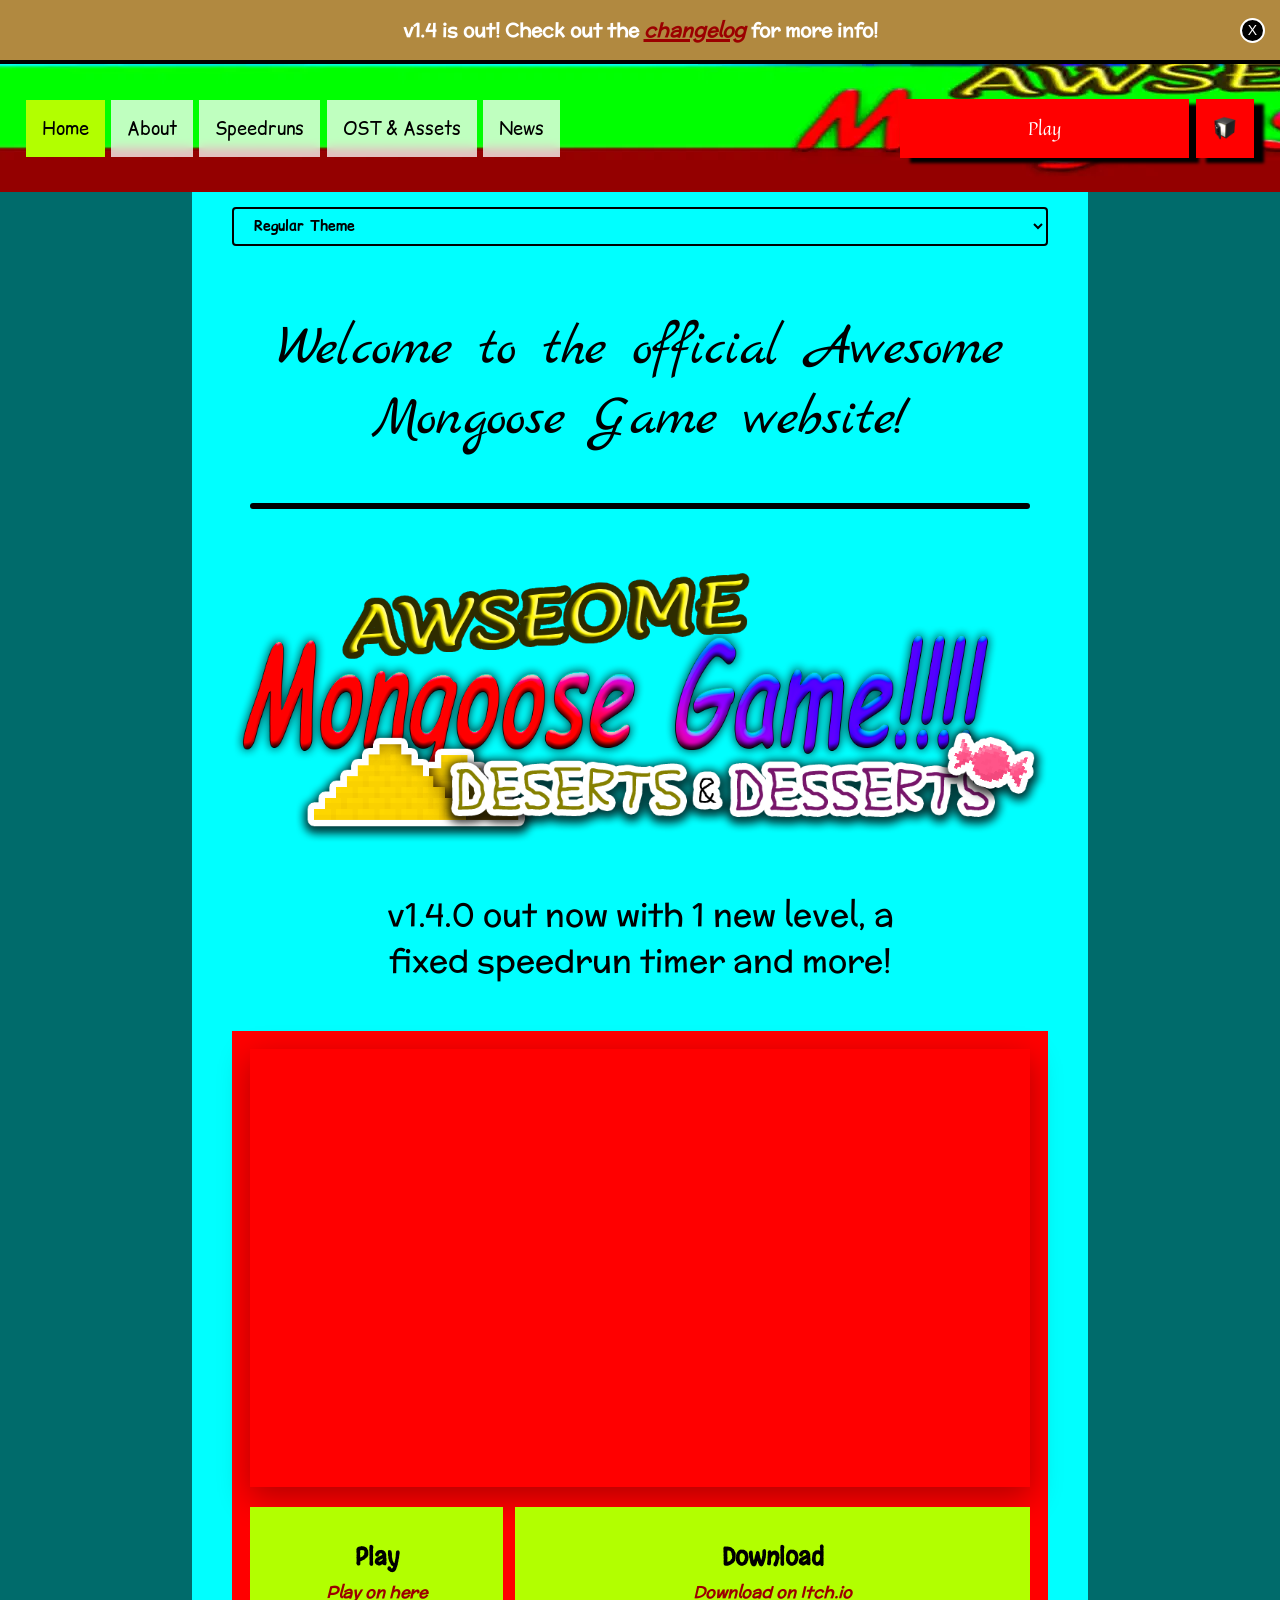
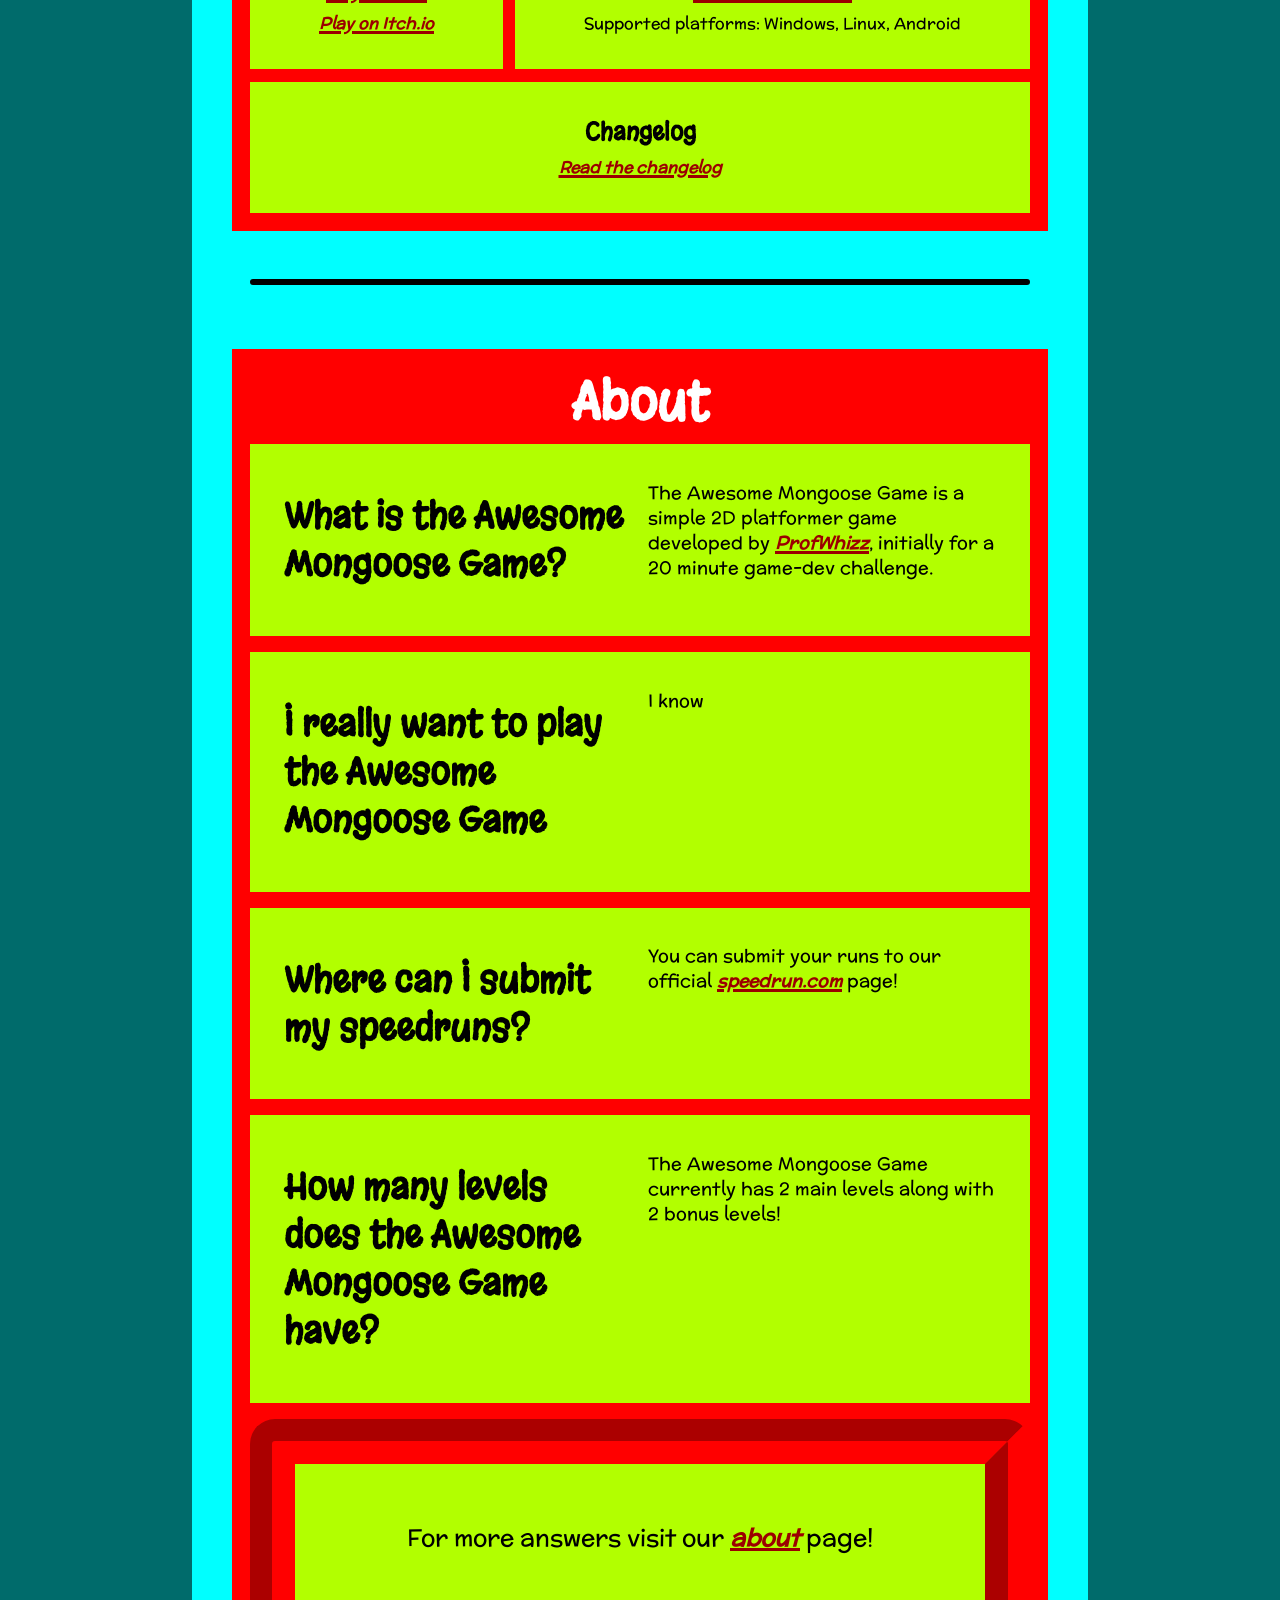
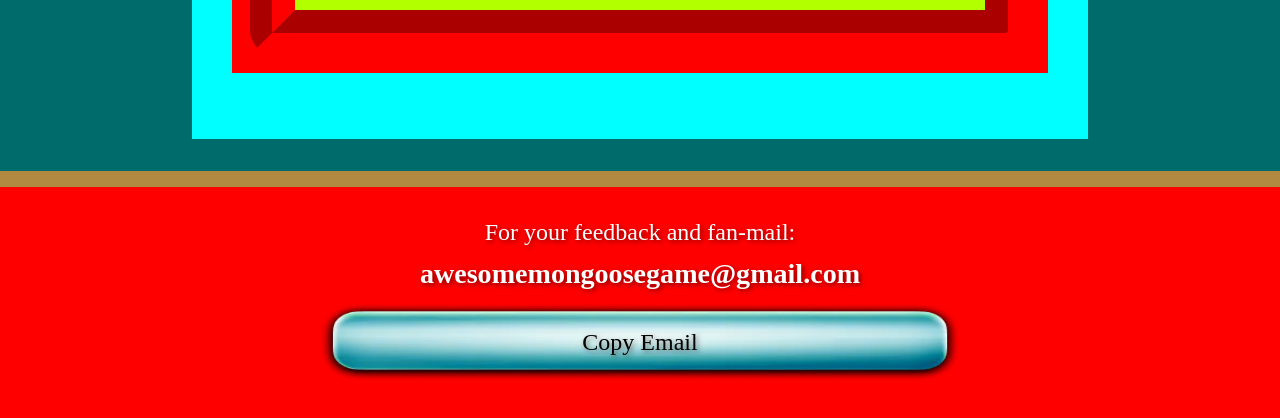
<file: index.html>
<!DOCTYPE html>
<html lang="en">

<head>
    <link rel="stylesheet" href="styles.css">
    <meta charset="UTF-8">
    <meta name="viewport" content="width=device-width, initial-scale=1.0">
    <title>Awesome Mongoose Game Official Website</title>
</head>


<body>
    <div id="header-placeholder"></div>
    <script src="components.js"></script>
    <script src="script.js"></script>
    <div class="container">
        <h1 class="cursive">Welcome to the official Awesome Mongoose Game website!</h1>

        <hr>

        <img src="resources/img/1.4.png" alt="Title">
        <p class="sans bigtext">v1.4.0 out now with 1 new level, a fixed speedrun timer and more!</p>
        <div class="hero-block">
            <div class="trailer">
                <iframe width="560" height="315" src="https://www.youtube.com/embed/YhWS6uEY6vk?vq=hd1080"
                    title="YouTube video player" frameborder="0"
                    allow="accelerometer; autoplay; clipboard-write; encrypted-media; gyroscope; picture-in-picture; web-share"
                    referrerpolicy="strict-origin-when-cross-origin" allowfullscreen></iframe>
            </div>
            <div class="list-horizontal">
                <div class="card-simple">
                    <h2 class="playful">Play</h2>
                    <p class="sans"><a href="play.html">Play on here</a>
                    <p class="sans"><a href="https://profwhizz.itch.io/tamg">Play on Itch.io</a>
                    </p>
                </div>

                <div class="card-simple">
                    <h2 class="playful">Download</h2>
                    <p class="sans"><a href="https://profwhizz.itch.io/tamg">Download on Itch.io</a></p>
                    <p>Supported platforms: Windows, Linux, Android</p>
                </div>

                <div class="card-simple">
                    <h2 class="playful">Changelog</h2>
                    <p class="sans"><a href="news.html">Read the changelog</a></p>
                </div>
            </div>
        </div>
        <hr>
        <div class="section-block">
            <h1 class="playful">About</h1>
            <div class="list-vertical">
                <div class="card-row">
                    <h2 class="col-item playful">What is the Awesome Mongoose Game?</h2>
                    <p class="col-item sans">The Awesome Mongoose Game is a simple 2D platformer game developed by
                        <a href="https://profwhizz.itch.io/">ProfWhizz</a>, initially for a 20 minute game-dev
                        challenge.
                    </p>
                </div>

                <div class="card-row">
                    <h2 class="col-item playful">I really want to play the Awesome Mongoose Game</h2>
                    <p class="col-item sans">I know</p>
                </div>

                <div class="card-row">
                    <h2 class="col-item playful">Where can I submit my speedruns?</h2>
                    <p class="col-item sans">You can submit your runs to our official <a
                            href="https://www.speedrun.com/tamg">speedrun.com</a> page!</p>
                </div>

                <div class="card-row">
                    <h2 class="col-item playful">How many levels does the Awesome Mongoose Game have?</h2>
                    <p class="col-item sans">The Awesome Mongoose Game currently has 2 main levels along with 2
                        bonus levels!</p>
                </div>
                <div class="blurb">
                    <p>For more answers visit our <a href="about.html">about</a> page!</p>
                </div>
            </div>

        </div>
    </div>
</body>

</html>
</file>
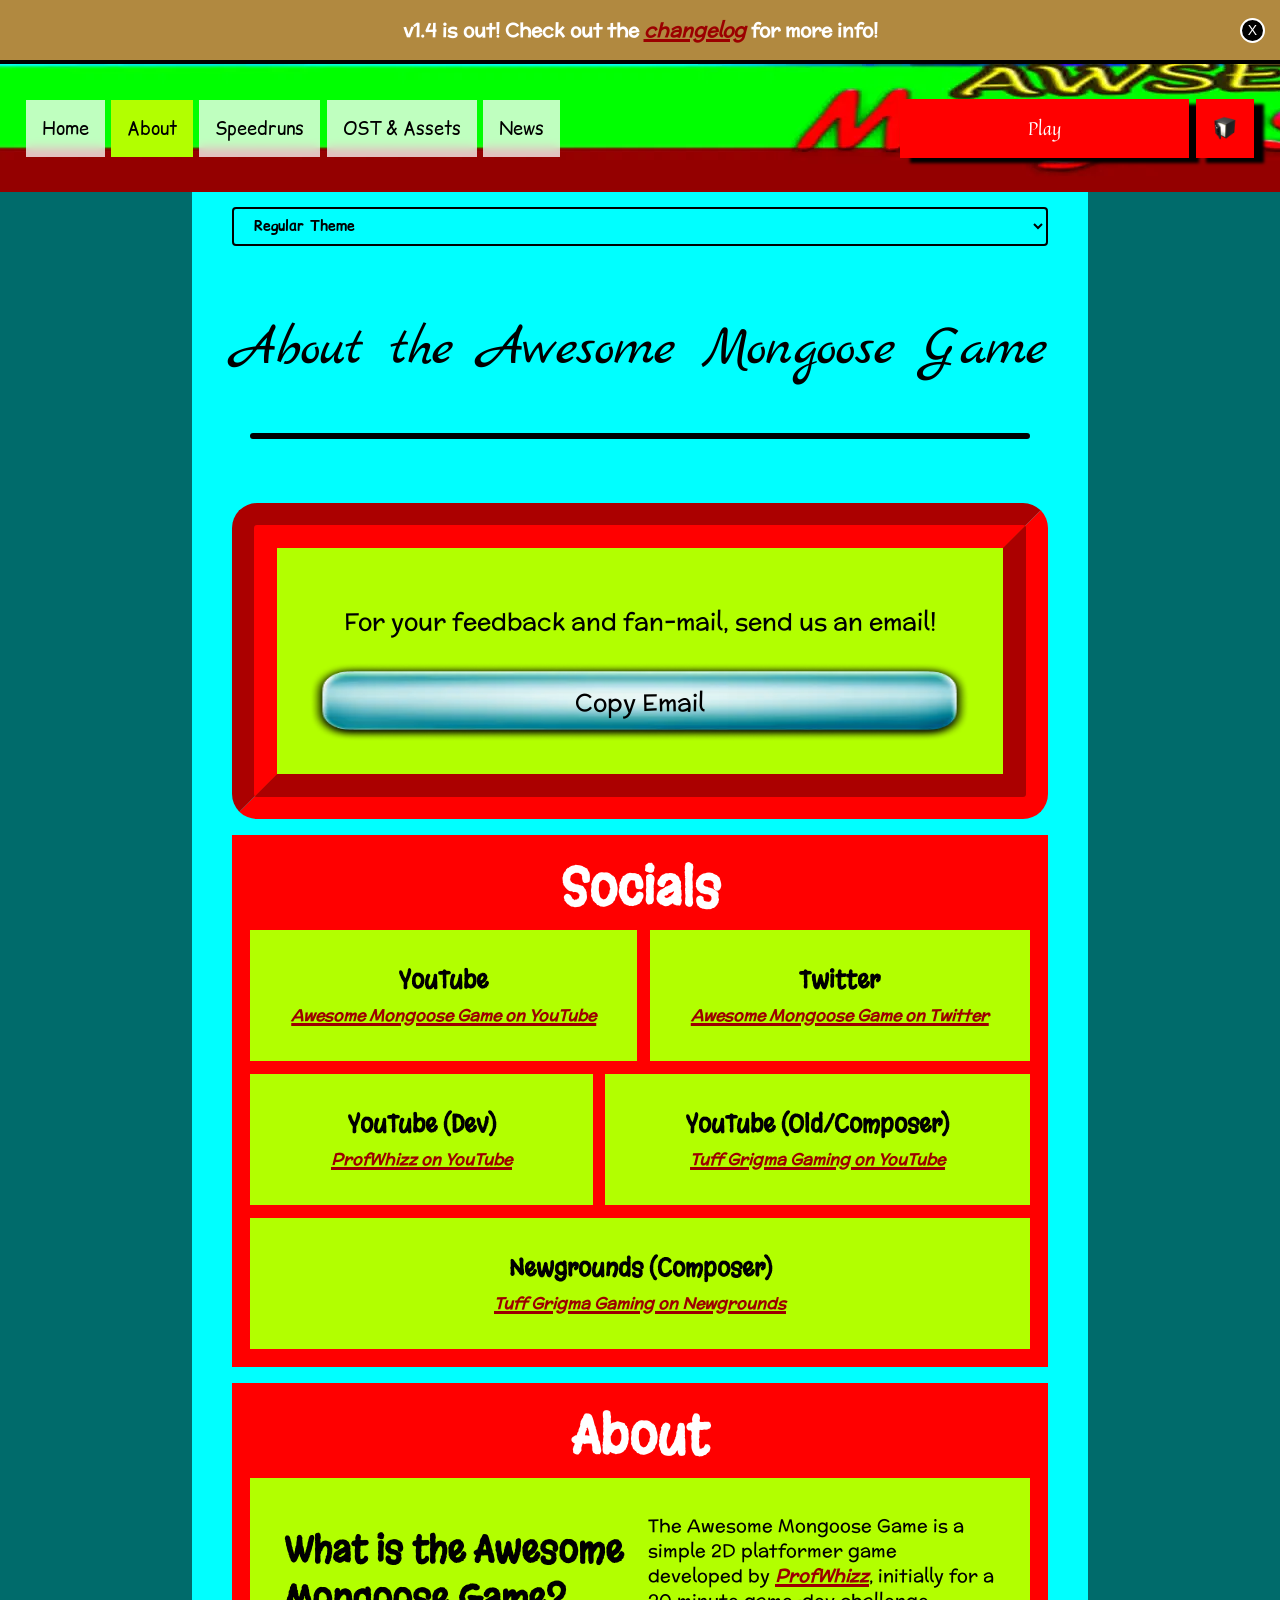
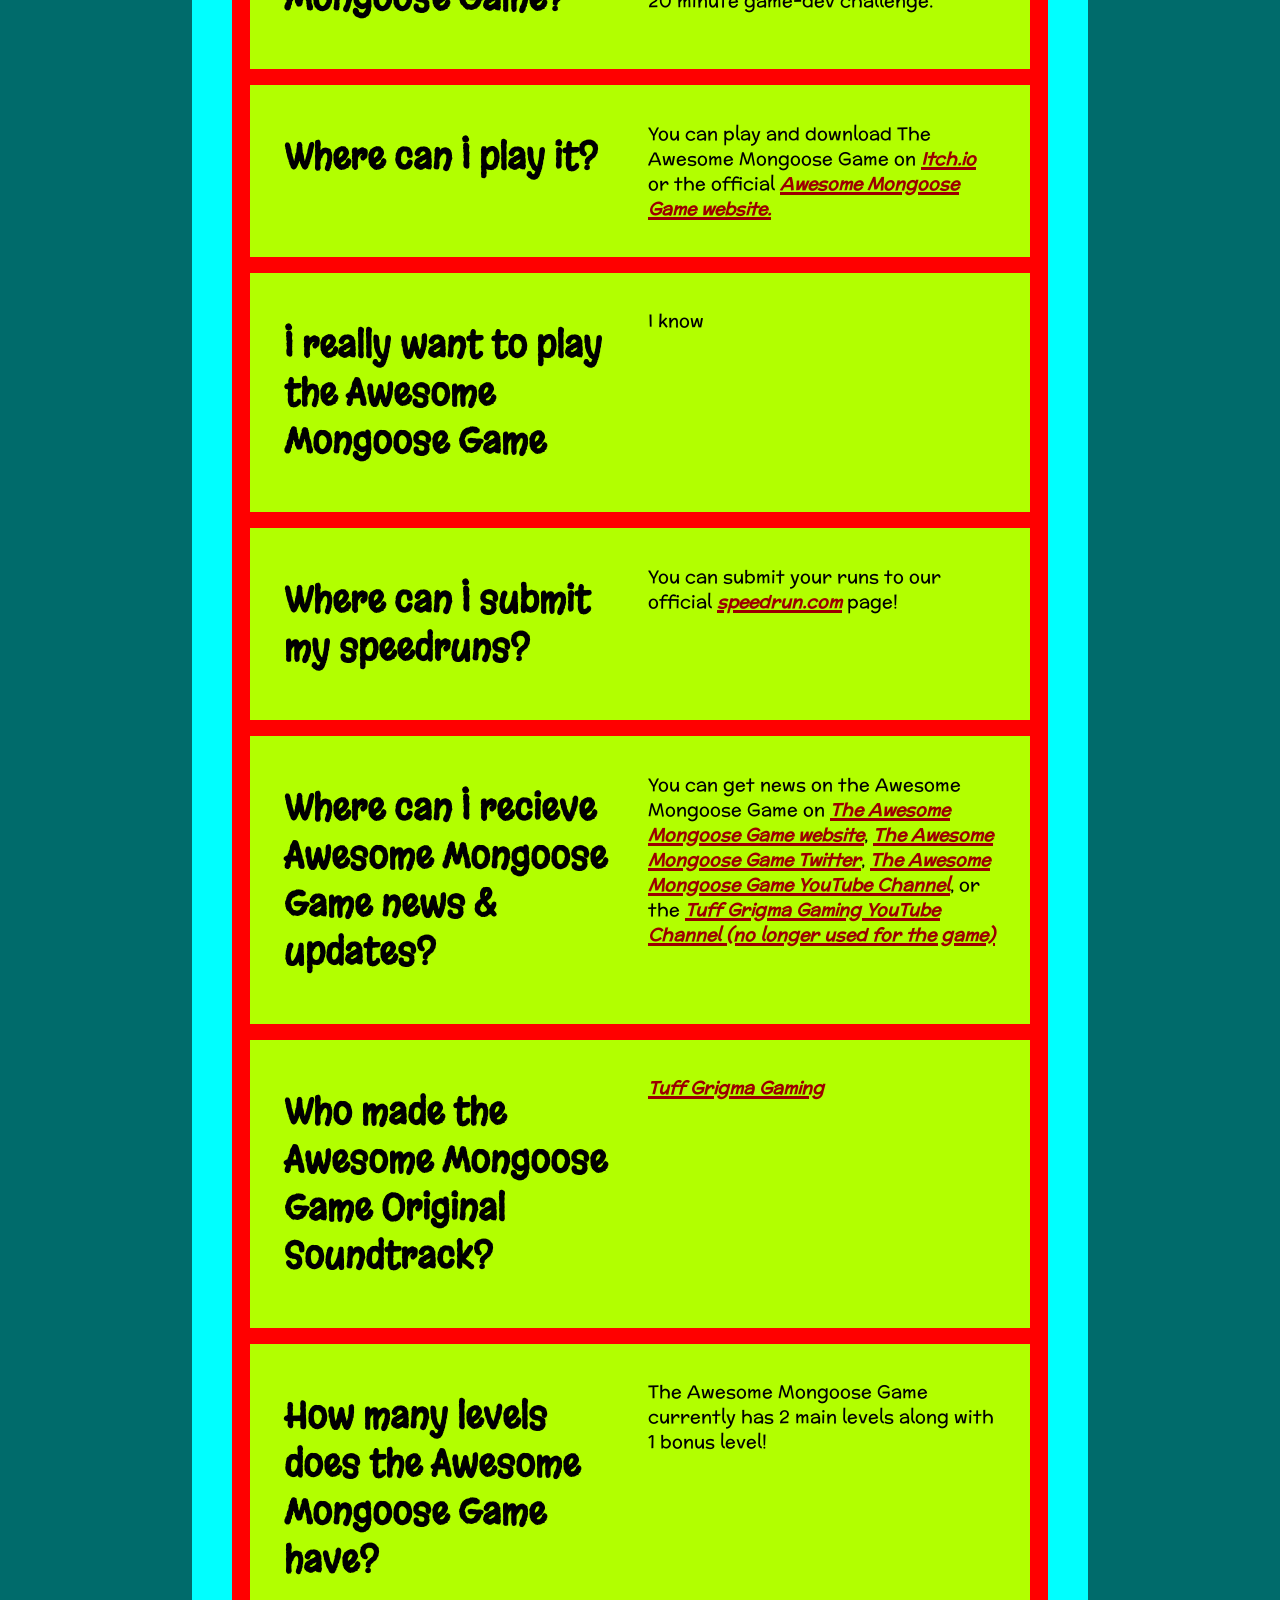
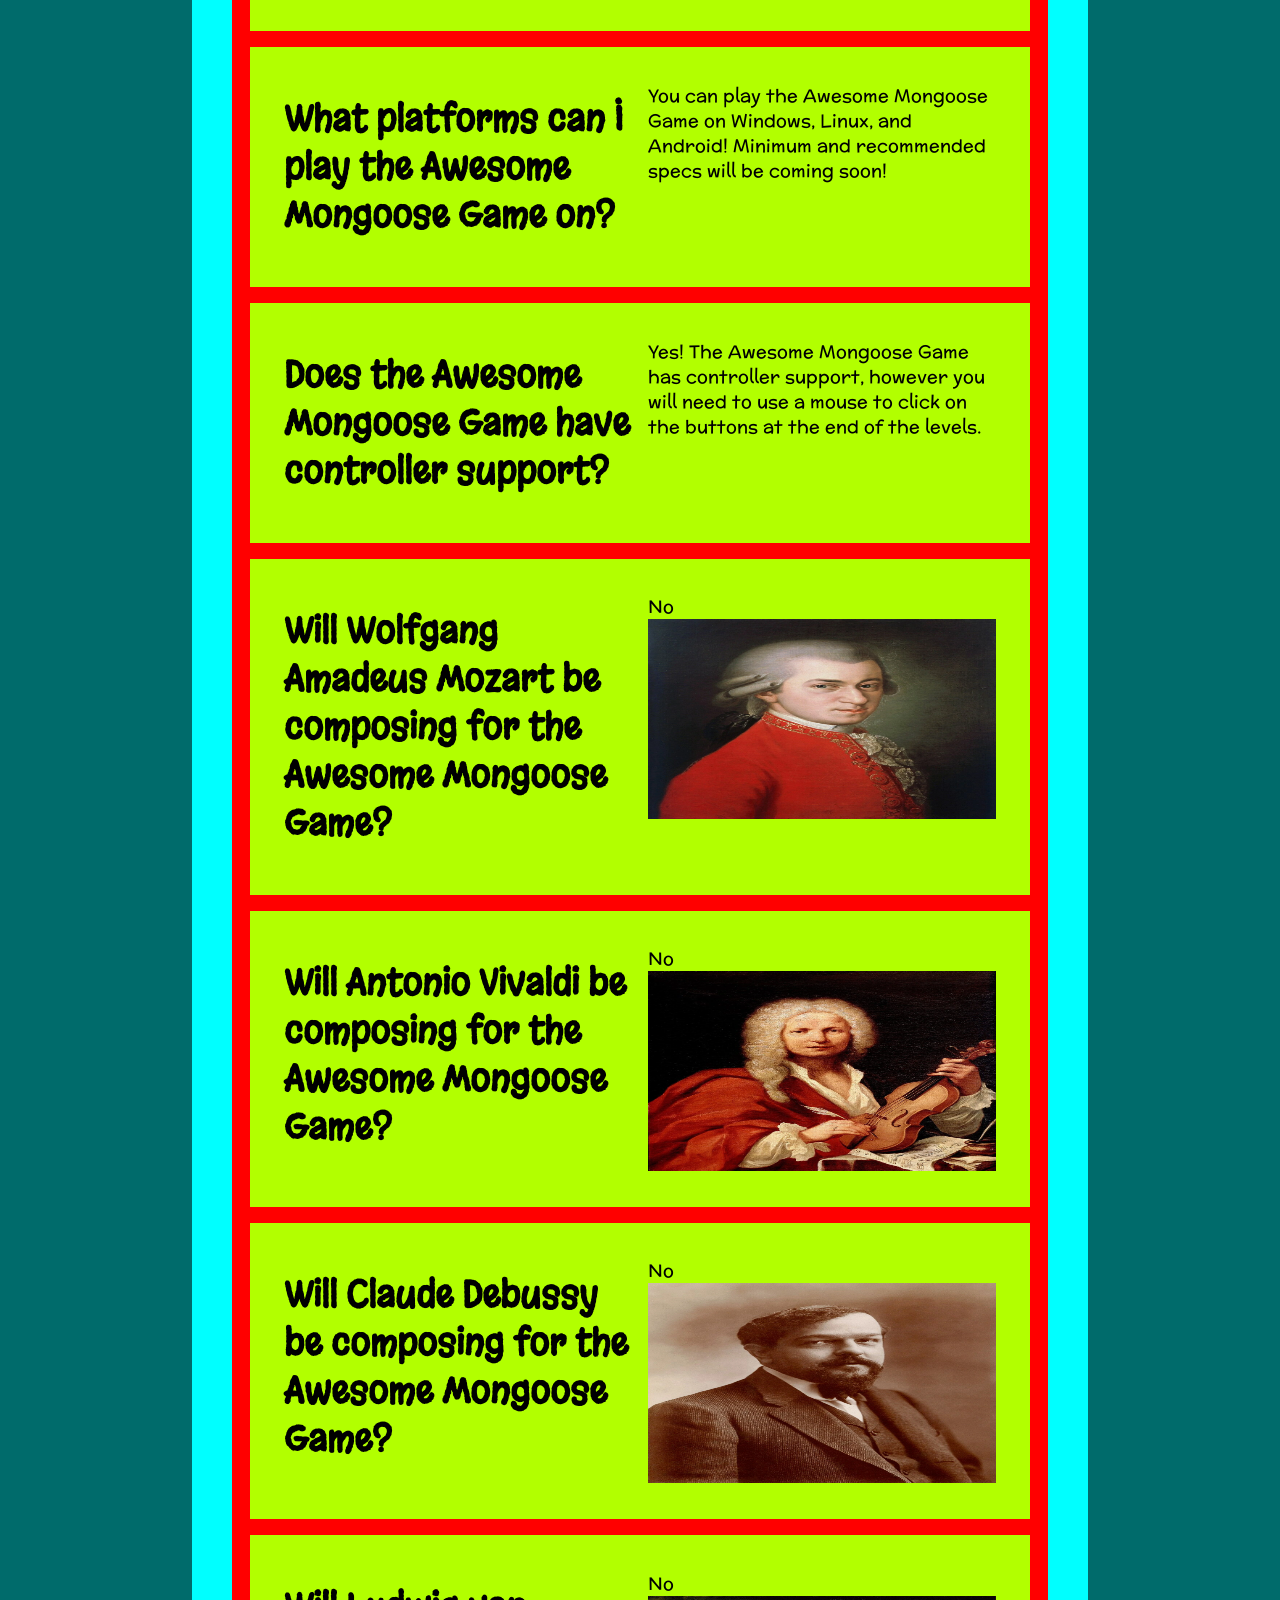
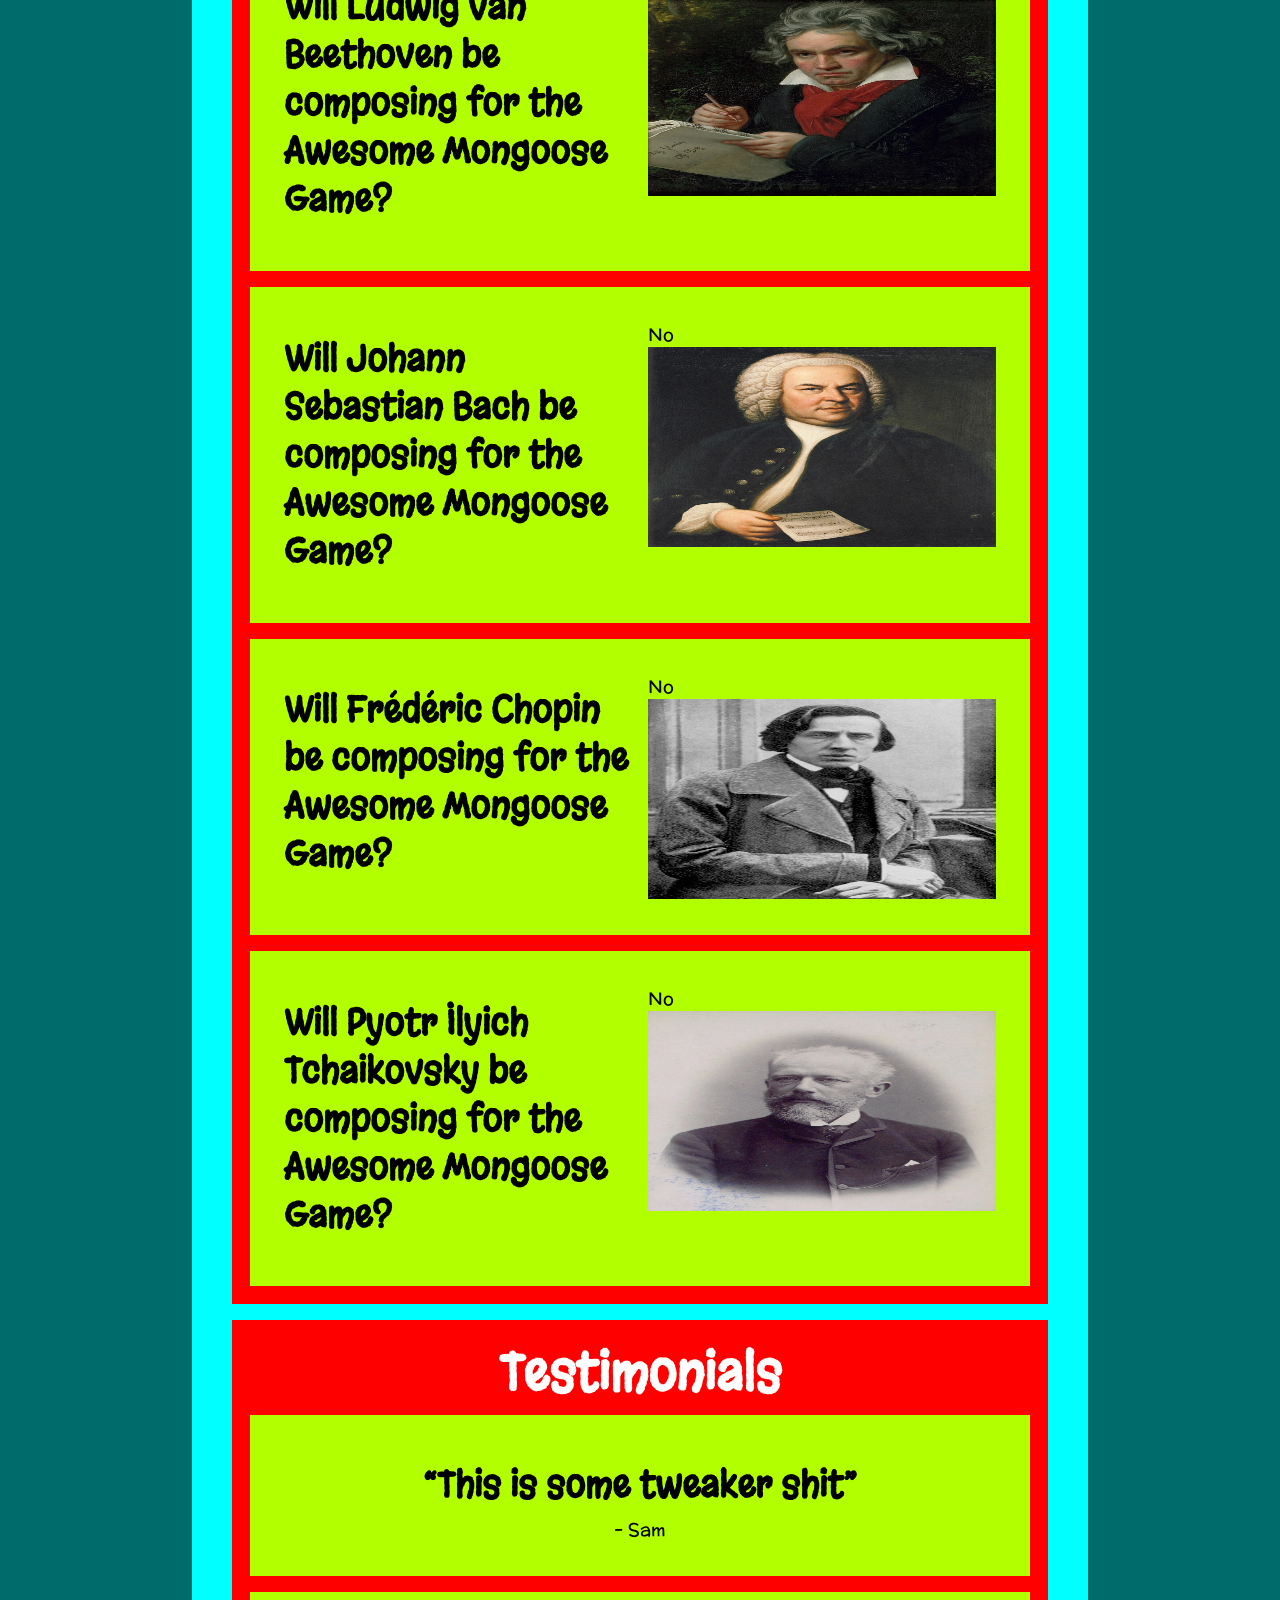
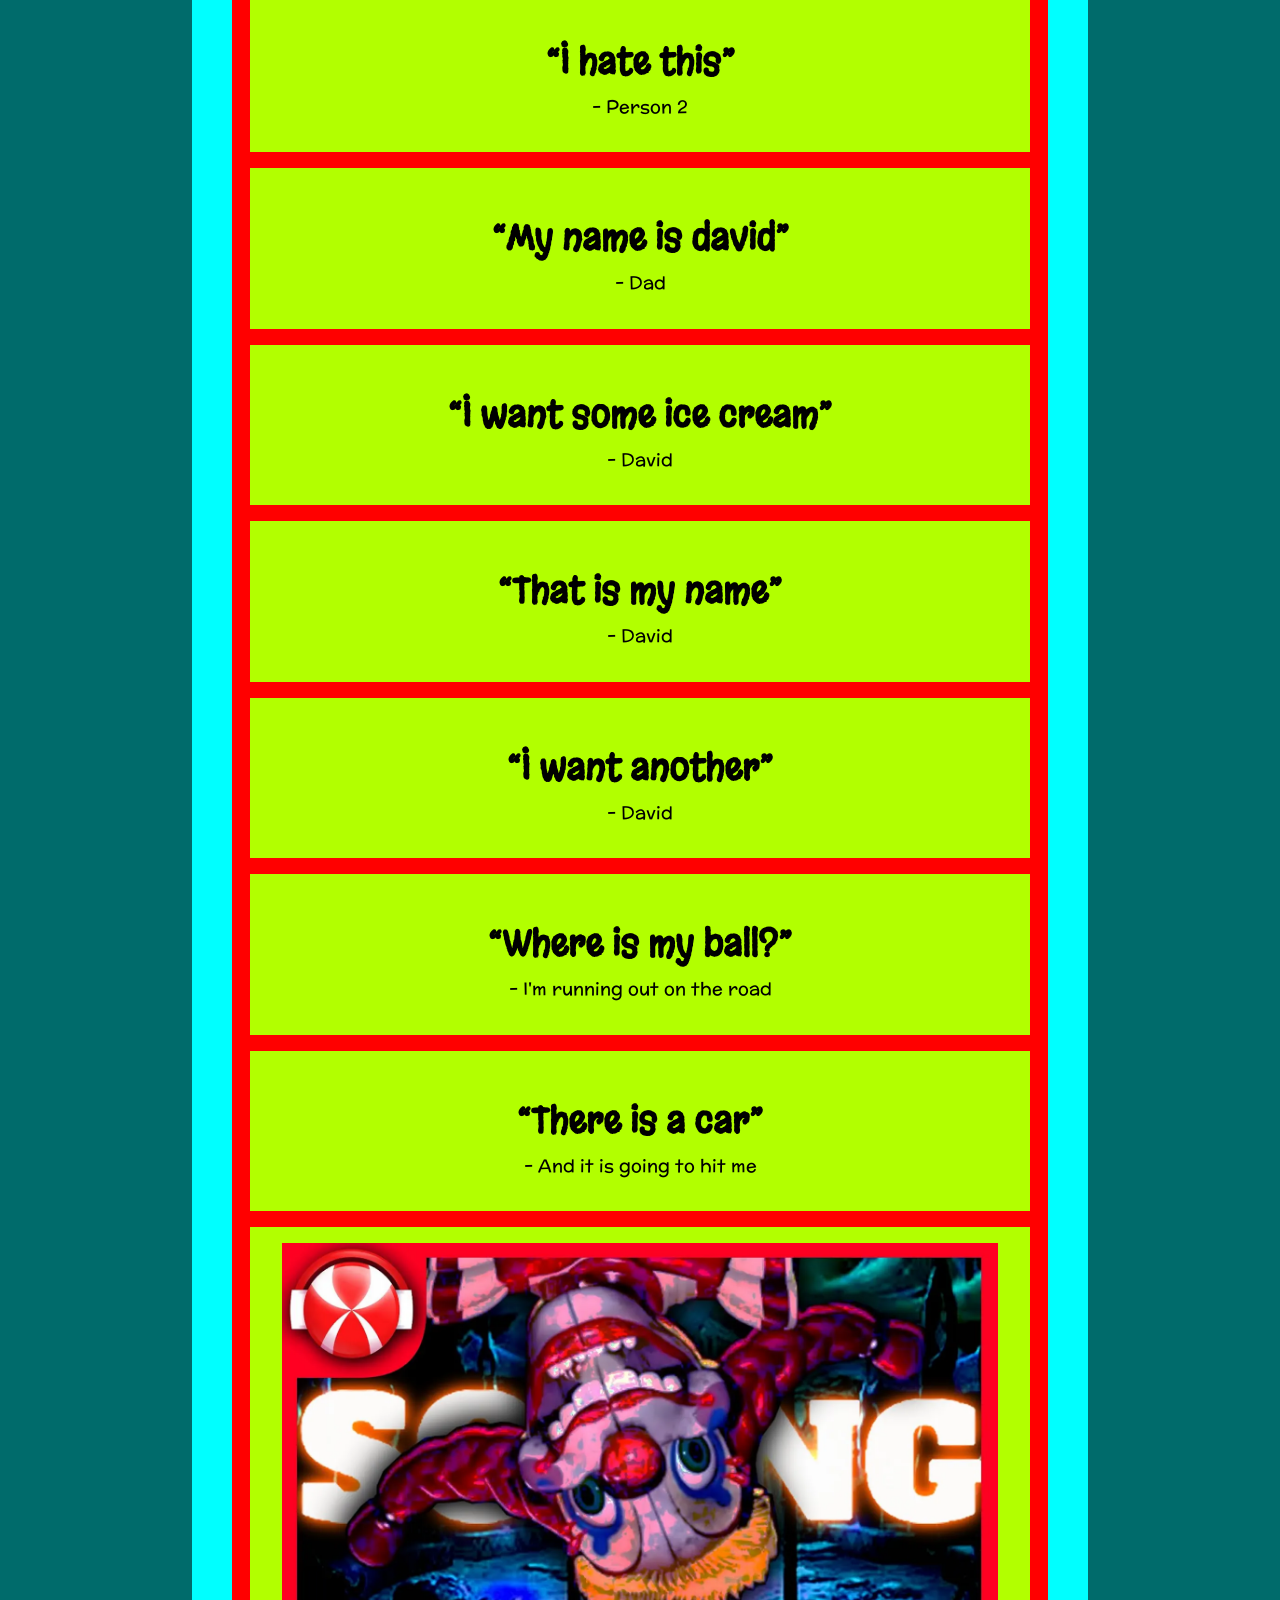
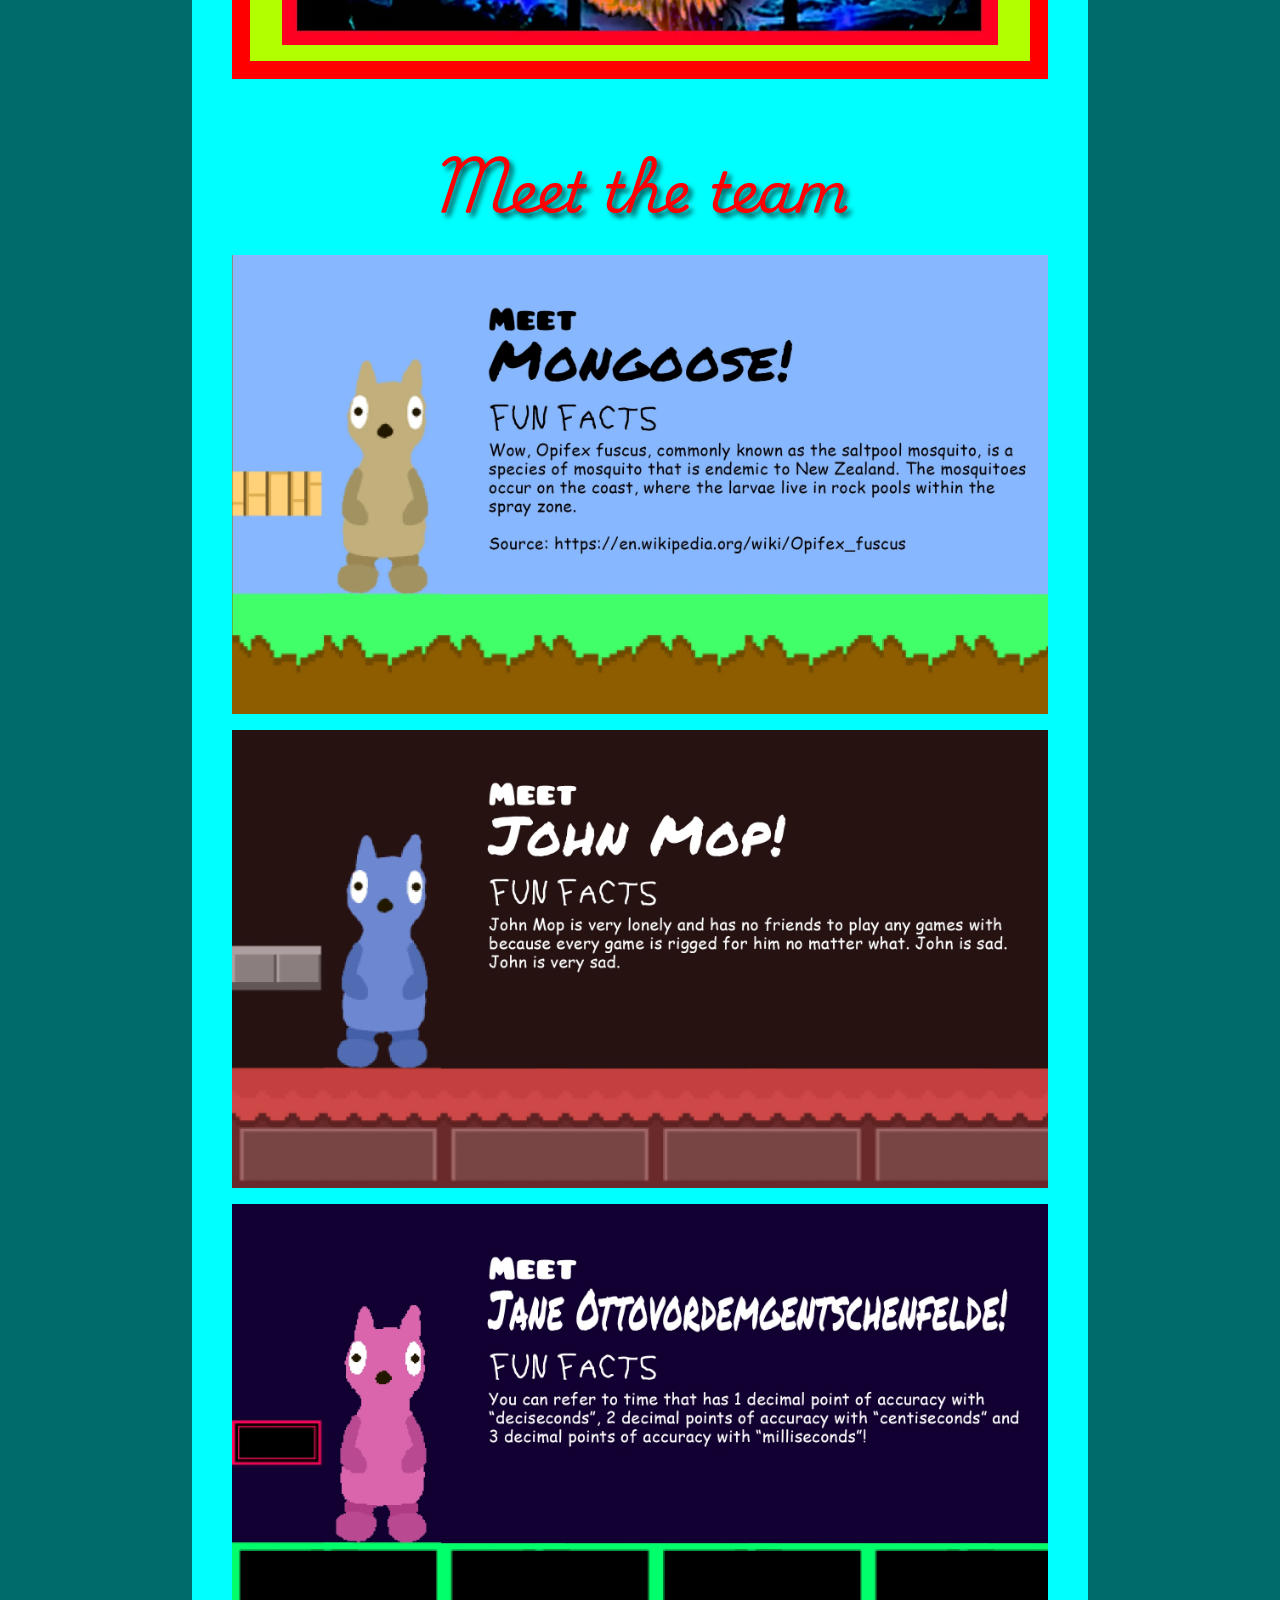
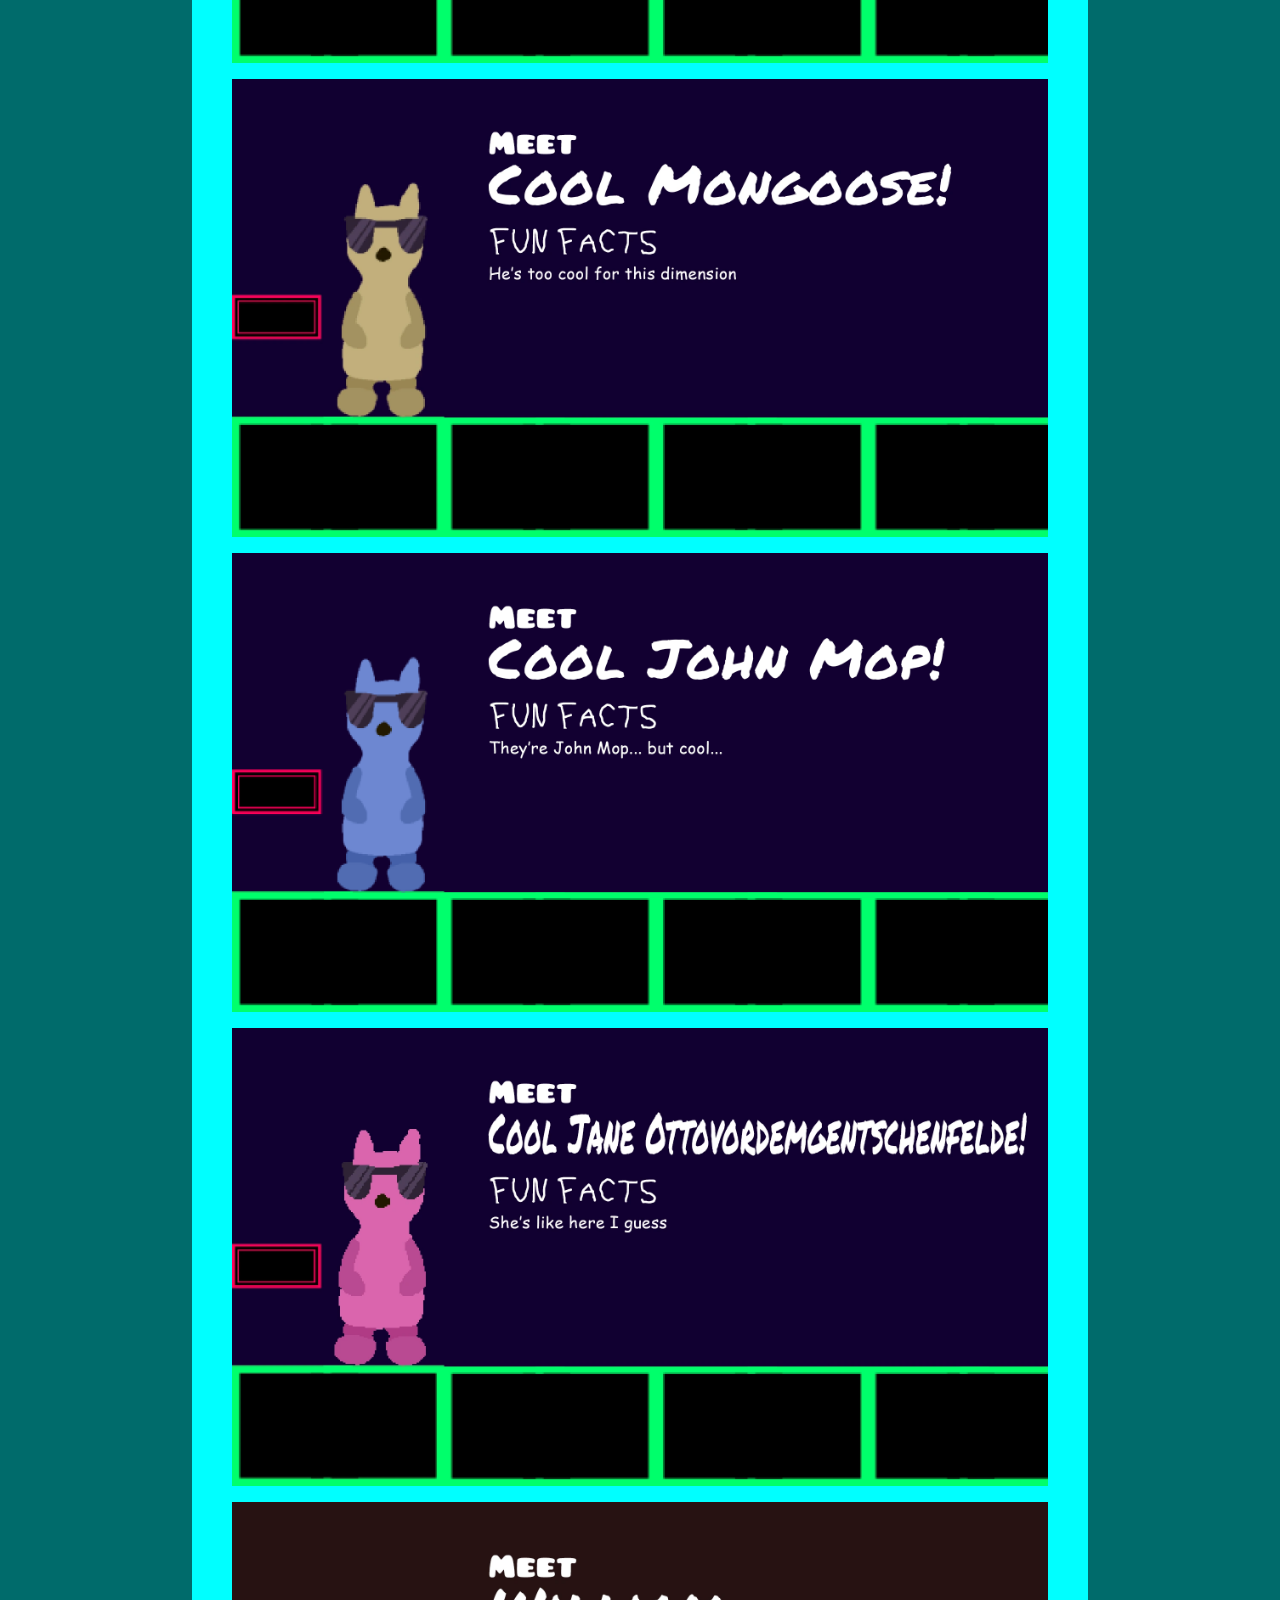
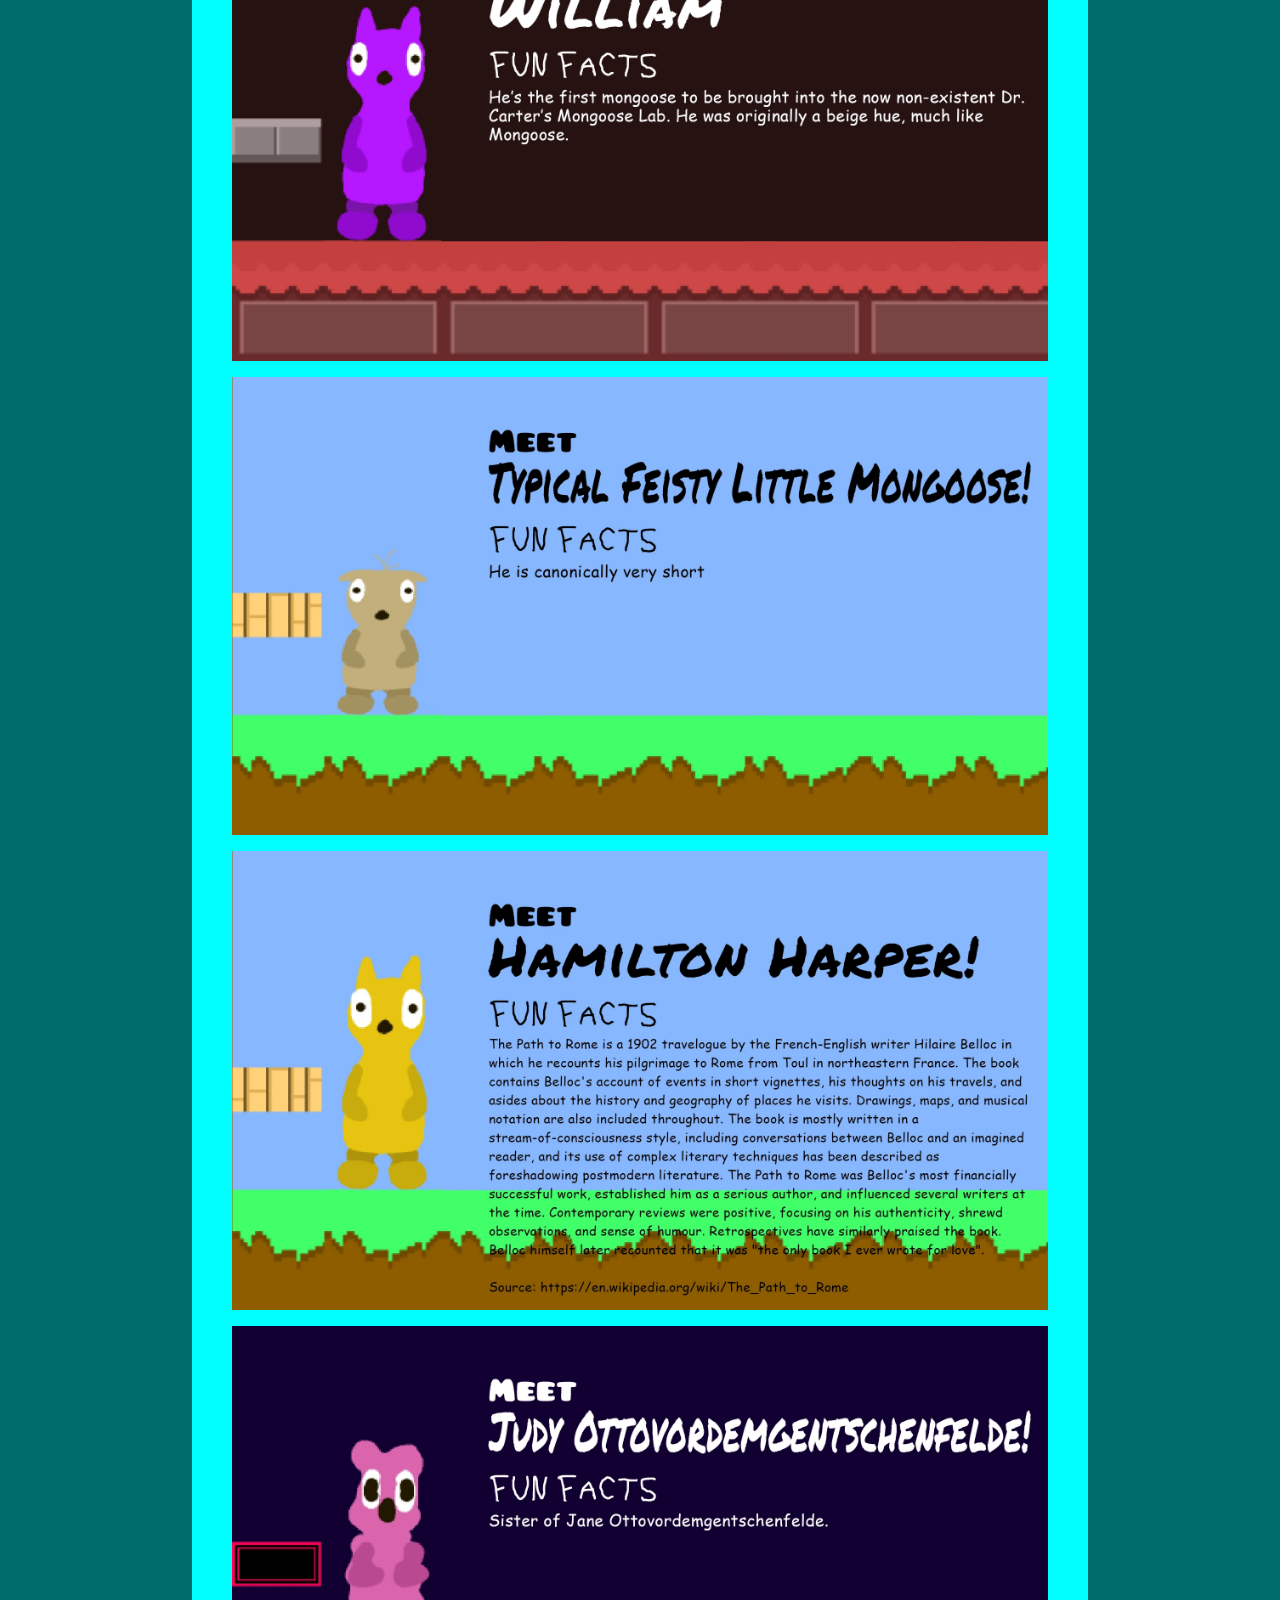
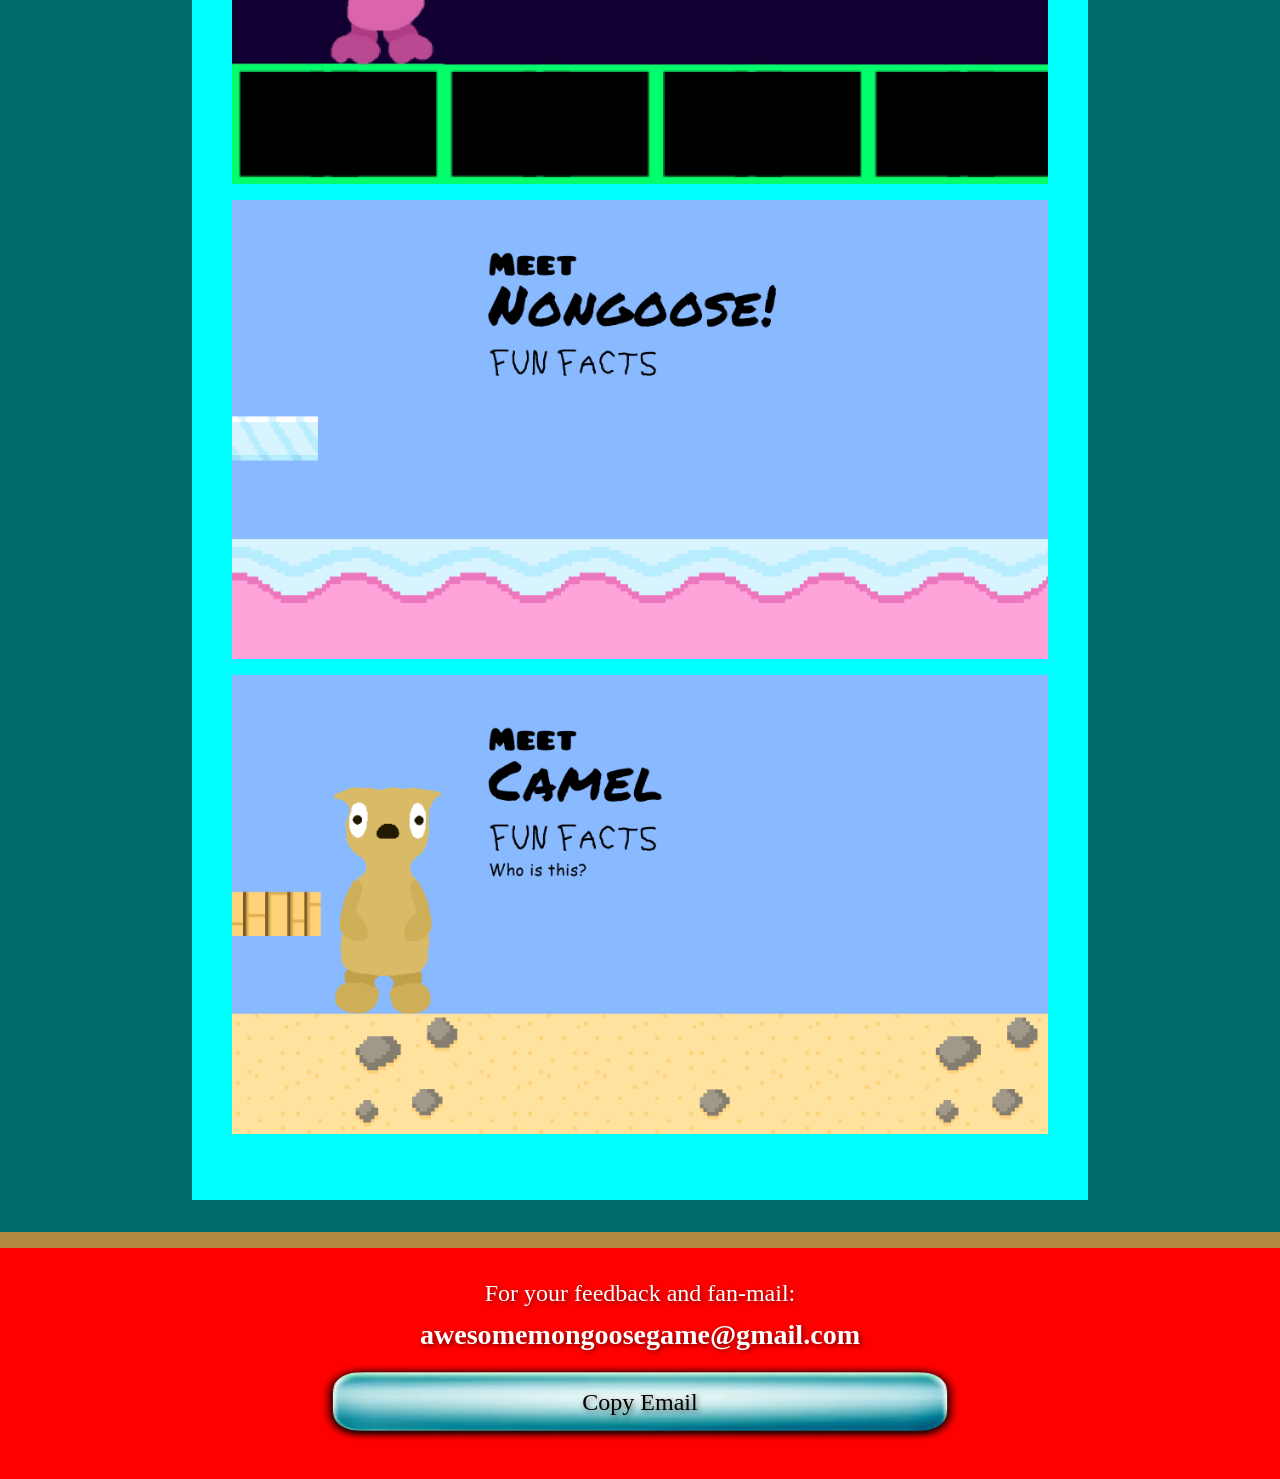
<file: about.html>
<!DOCTYPE html>
<html lang="en">

<head>
    <link rel="stylesheet" href="styles.css">
    <meta charset="UTF-8">
    <meta name="viewport" content="width=device-width, initial-scale=1.0">
    <title>About - Awesome Mongoose Game Official Website</title>
</head>


<body>
    <div id="header-placeholder"></div>
    <script src="components.js"></script>
    <script src="script.js"></script>
    <div class="container">
        <h1 class="cursive">About the Awesome Mongoose Game</h1>

        <hr>

        <div class="blurb">
            <p>For your feedback and fan-mail, send us an email!</p>
            <a class="btn-link copy-btn" onclick="copyToClipboard('awesomemongoosegame@gmail.com', this)">Copy Email</a>
        </div>


        <div class="hero-block">
            <h1 class="playful">Socials</h1>
            <div class="list-horizontal">
                <div class="card-simple">
                    <h2 class="playful">YouTube</h2>
                    <p class="sans"><a href="https://youtube.com/@awesomemongoosegame">Awesome Mongoose Game on
                            YouTube</a>
                    </p>
                </div>

                <div class="card-simple">
                    <h2 class="playful">Twitter</h2>
                    <p class="sans"><a href="https://twitter.com/mongoosegame">Awesome Mongoose Game on Twitter</a></p>
                </div>

                <div class="card-simple">
                    <h2 class="playful">YouTube (Dev)</h2>
                    <p class="sans"><a href="https://www.youtube.com/@ProfWhizz">ProfWhizz on YouTube</a></p>
                </div>

                <div class="card-simple">
                    <h2 class="playful">YouTube (Old/Composer)</h2>
                    <p class="sans"><a href="https://youtube.com/@TUFFGRIGMAGAMING">Tuff Grigma Gaming on YouTube</a>
                    </p>
                </div>

                <div class="card-simple">
                    <h2 class="playful">Newgrounds (Composer)</h2>
                    <p class="sans"><a href="https://tuffgrigmagaming.newgrounds.com/">Tuff Grigma Gaming on
                            Newgrounds</a></p>
                </div>
            </div>
        </div>

        <div class="section-block">
            <h1 class="playful">About</h1>
            <div class="list-vertical">



                <div class="card-row">
                    <h2 class="col-item playful">What is the Awesome Mongoose Game?</h2>
                    <p class="col-item sans">The Awesome Mongoose Game is a simple 2D platformer game developed by
                        <a href="https://profwhizz.itch.io/">ProfWhizz</a>, initially for a 20 minute game-dev
                        challenge.
                    </p>
                </div>



                <div class="card-row">
                    <h2 class="col-item playful">Where can I play it?</h2>
                    <p class="col-item sans">You can play and download The Awesome Mongoose Game on <a
                            href="https://profwhizz.itch.io/tamg">Itch.io</a> or the official <a
                            href="play.html">Awesome
                            Mongoose Game website.</a></p>
                </div>


                <div class="card-row">
                    <h2 class="col-item playful">I really want to play the Awesome Mongoose Game</h2>
                    <p class="col-item sans">I know</p>
                </div>



                <div class="card-row">
                    <h2 class="col-item playful">Where can I submit my speedruns?</h2>
                    <p class="col-item sans">You can submit your runs to our official <a
                            href="https://www.speedrun.com/tamg">speedrun.com</a> page!</p>
                </div>



                <div class="card-row">
                    <h2 class="col-item playful">Where can I recieve Awesome Mongoose Game news & updates?</h2>
                    <p class="col-item sans">You can get news on the Awesome Mongoose Game on <a href="news.html">The
                            Awesome
                            Mongoose Game website</a>, <a href="https://twitter.com/mongoosegame">The Awesome
                            Mongoose
                            Game Twitter</a>, <a href="https://youtube.com/@awesomemongoosegame">The Awesome
                            Mongoose
                            Game YouTube Channel</a>, or the <a href="https://youtube.com/@TUFFGRIGMAGAMING">Tuff
                            Grigma
                            Gaming YouTube Channel (no longer used for the game)</a></p>
                </div>



                <div class="card-row">
                    <h2 class="col-item playful">Who made the Awesome Mongoose Game Original Soundtrack?</h2>
                    <p class="col-item sans"><a href="https://youtube.com/@TUFFGRIGMAGAMING">Tuff Grigma Gaming</a>
                    </p>
                </div>



                <div class="card-row">
                    <h2 class="col-item playful">How many levels does the Awesome Mongoose Game have?</h2>
                    <p class="col-item sans">The Awesome Mongoose Game currently has 2 main levels along with 1
                        bonus
                        level!</p>
                </div>



                <div class="card-row">
                    <h2 class="col-item playful">What platforms can I play the Awesome Mongoose Game on?</h2>
                    <p class="col-item sans">You can play the Awesome Mongoose Game on Windows, Linux, and Android!
                        Minimum and recommended specs will be coming soon!</p>
                </div>



                <div class="card-row">
                    <h2 class="col-item playful">Does the Awesome Mongoose Game have controller support?</h2>
                    <p class="col-item sans">Yes! The Awesome Mongoose Game has controller support, however you will
                        need to use a mouse to click on the buttons at the end of the levels.</p>
                </div>



                <div class="card-row">
                    <h2 class="col-item playful">Will Wolfgang Amadeus Mozart be composing for the Awesome Mongoose
                        Game?</h2>
                    <p class="col-item sans">No
                        <img src="resources/img/misc/mozart.webp">
                    </p>
                </div>



                <div class="card-row">
                    <h2 class="col-item playful">Will Antonio Vivaldi be composing for the Awesome Mongoose Game?</h2>
                    <p class="col-item sans">No
                        <img src="resources/img/misc/vivaldi.webp">
                    </p>
                </div>



                <div class="card-row">
                    <h2 class="col-item playful">Will Claude Debussy be composing for the Awesome Mongoose Game?</h2>
                    <p class="col-item sans">No
                        <img src="resources/img/misc/debussy.webp">
                    </p>
                </div>



                <div class="card-row">
                    <h2 class="col-item playful">Will Ludwig van Beethoven be composing for the Awesome Mongoose Game?
                    </h2>
                    <p class="col-item sans">No
                        <img src="resources/img/misc/beethoven.webp">
                    </p>
                </div>



                <div class="card-row">
                    <h2 class="col-item playful">Will Johann Sebastian Bach be composing for the Awesome Mongoose Game?
                    </h2>
                    <p class="col-item sans">No
                        <img src="resources/img/misc/bach.webp">
                    </p>
                </div>



                <div class="card-row">
                    <h2 class="col-item playful">Will Frédéric Chopin be composing for the Awesome Mongoose Game?</h2>
                    <p class="col-item sans">No
                        <img src="resources/img/misc/chopin.webp">
                    </p>
                </div>



                <div class="card-row">
                    <h2 class="col-item playful">Will Pyotr Ilyich Tchaikovsky be composing for the Awesome Mongoose
                        Game?</h2>
                    <p class="col-item sans">No
                        <img src="resources/img/misc/tchaikovsky.webp">
                    </p>
                </div>
            </div>

        </div>
        <div class="section-block">
            <h1 class="playful">Testimonials</h1>
            <div class="list-vertical">
                <div class="card-col-center">
                    <h2 class="playful">“This is some tweaker shit”</h2>
                    <p class="sans">- Sam</p>
                </div>



                <div class="card-col-center">
                    <h2 class="playful">“I hate this”</h2>
                    <p class="sans">- Person 2</p>
                </div>


                <div class="card-col-center">
                    <h2 class="playful">“My name is david”</h2>
                    <p class="sans">- Dad</p>
                </div>


                <div class="card-col-center">
                    <h2 class="playful">“I want some ice cream”</h2>
                    <p class="sans">- David</p>
                </div>


                <div class="card-col-center">
                    <h2 class="playful">“That is my name”</h2>
                    <p class="sans">- David</p>
                </div>



                <div class="card-col-center">
                    <h2 class="playful">“I want another”</h2>
                    <p class="sans">- David</p>
                </div>



                <div class="card-col-center">
                    <h2 class="playful">“Where is my ball?”</h2>
                    <p class="sans">- I'm running out on the road</p>
                </div>



                <div class="card-col-center">
                    <h2 class="playful">“There is a car”</h2>
                    <p class="sans">- And it is going to hit me</p>
                </div>



                <div class="card-col-center">
                    <img class="zoom-img" src="resources/img/jackiesbox.webp">
                </div>
            </div>
        </div>
        <h1 class="cursive text-shadow-red">Meet the team</h1>
        <img class="hover hover-left" src="resources/img/meet_the_team/mongoose.webp" alt="meet mongoose">

        <img class="hover hover-right" src="resources/img/meet_the_team/johnmop.webp" alt="meet john mop">

        <img class="hover hover-left" src="resources/img/meet_the_team/jane.webp"
            alt="meet jane ottovordemgetnschenfelde">

        <img class="hover hover-right" src="resources/img/meet_the_team/coolmongoose.webp" alt="meet cool mongoose">

        <img class="hover hover-left" src="resources/img/meet_the_team/cooljohnmop.png" alt="meet cool john mop">

        <img class="hover hover-right" src="resources/img/meet_the_team/cooljane.webp"
            alt="meet cool jane ottovordemgetnschenfelde">

        <img class="hover hover-left" src="resources/img/meet_the_team/william.webp" alt="meet william">

        <img class="hover hover-right" src="resources/img/meet_the_team/feisty.webp"
            alt="meet typical feisty little mongoose">

        <img class="hover hover-left" src="resources/img/meet_the_team/hamilton.webp" alt="meet hamilton harper">

        <img class="hover hover-right" src="resources/img/meet_the_team/judy.webp"
            alt="meet judy ottovordemgetnschenfelde">

        <img class="hover hover-left" src="resources/img/meet_the_team/nongoose.png" alt="meet nongoose">

        <img class="hover hover-right" src="resources/img/meet_the_team/camel.png" alt="meet camel">
    </div>
</body>

</html>
</file>
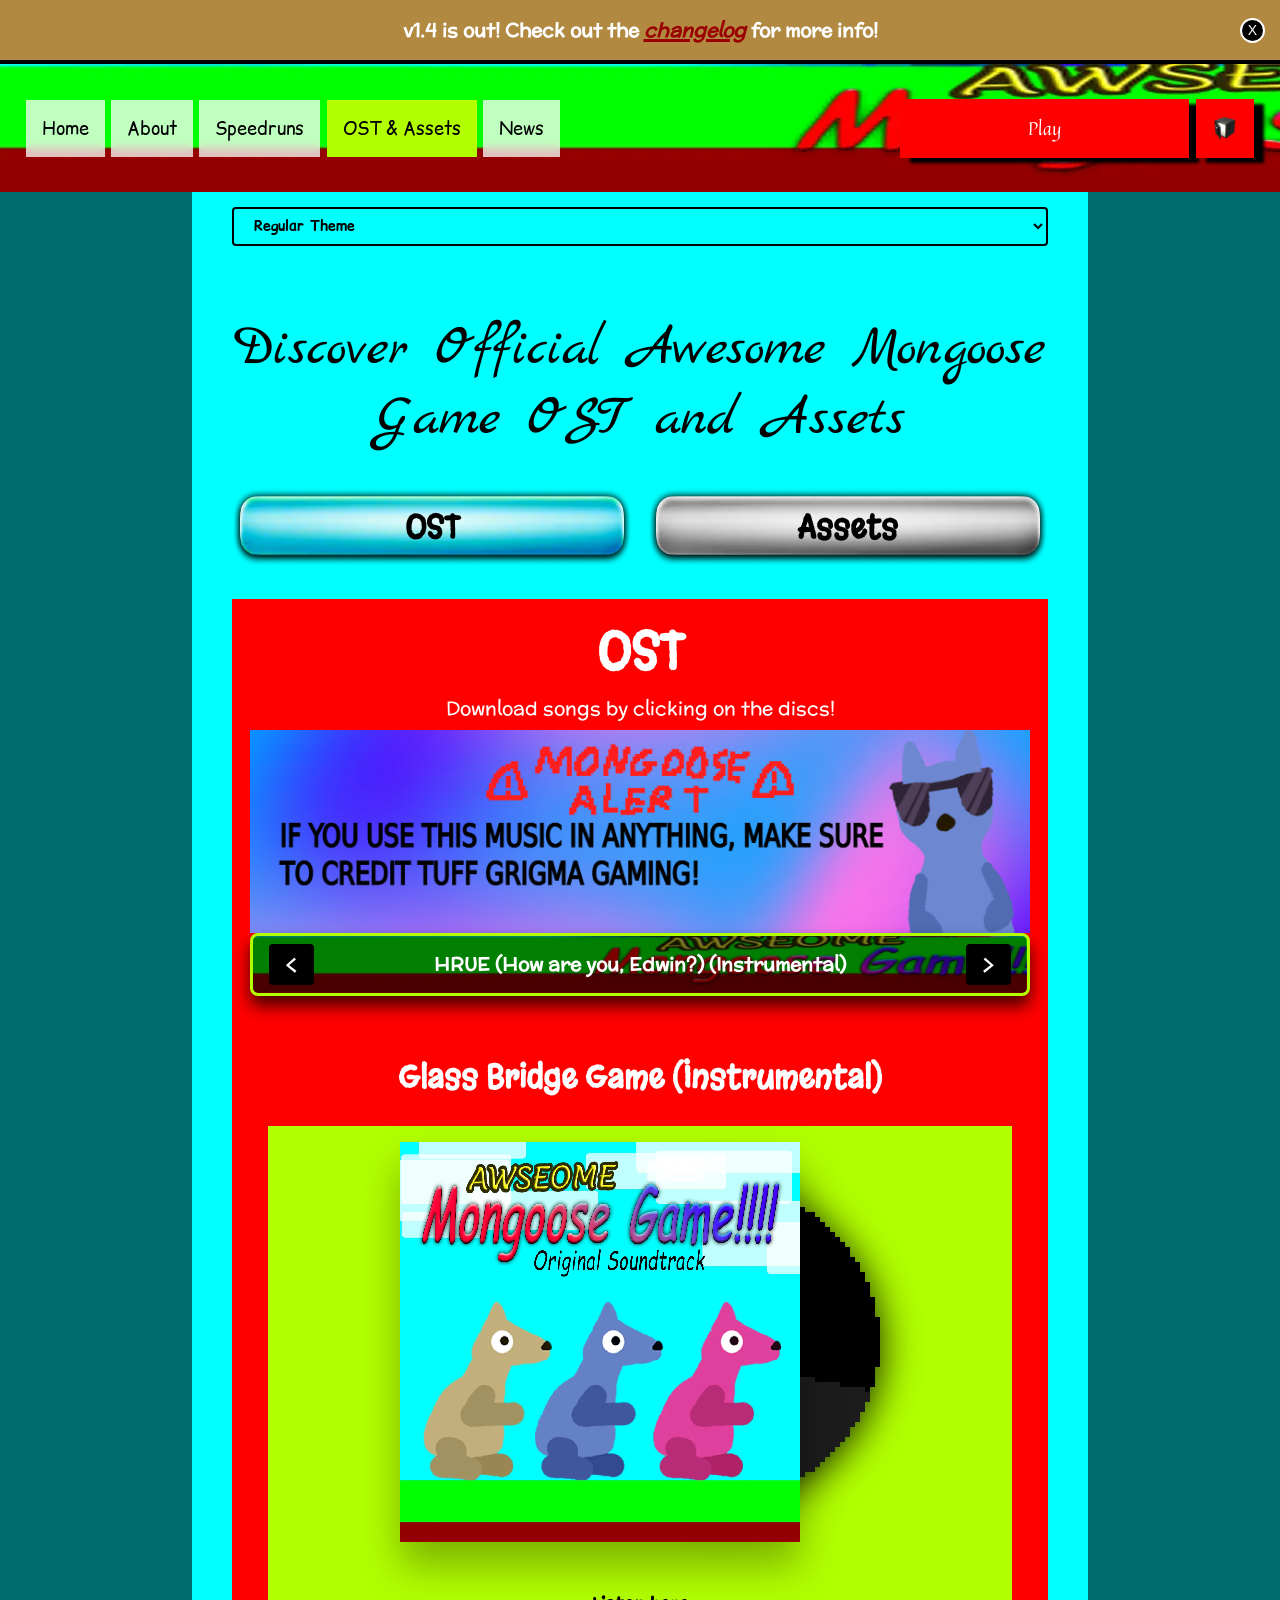
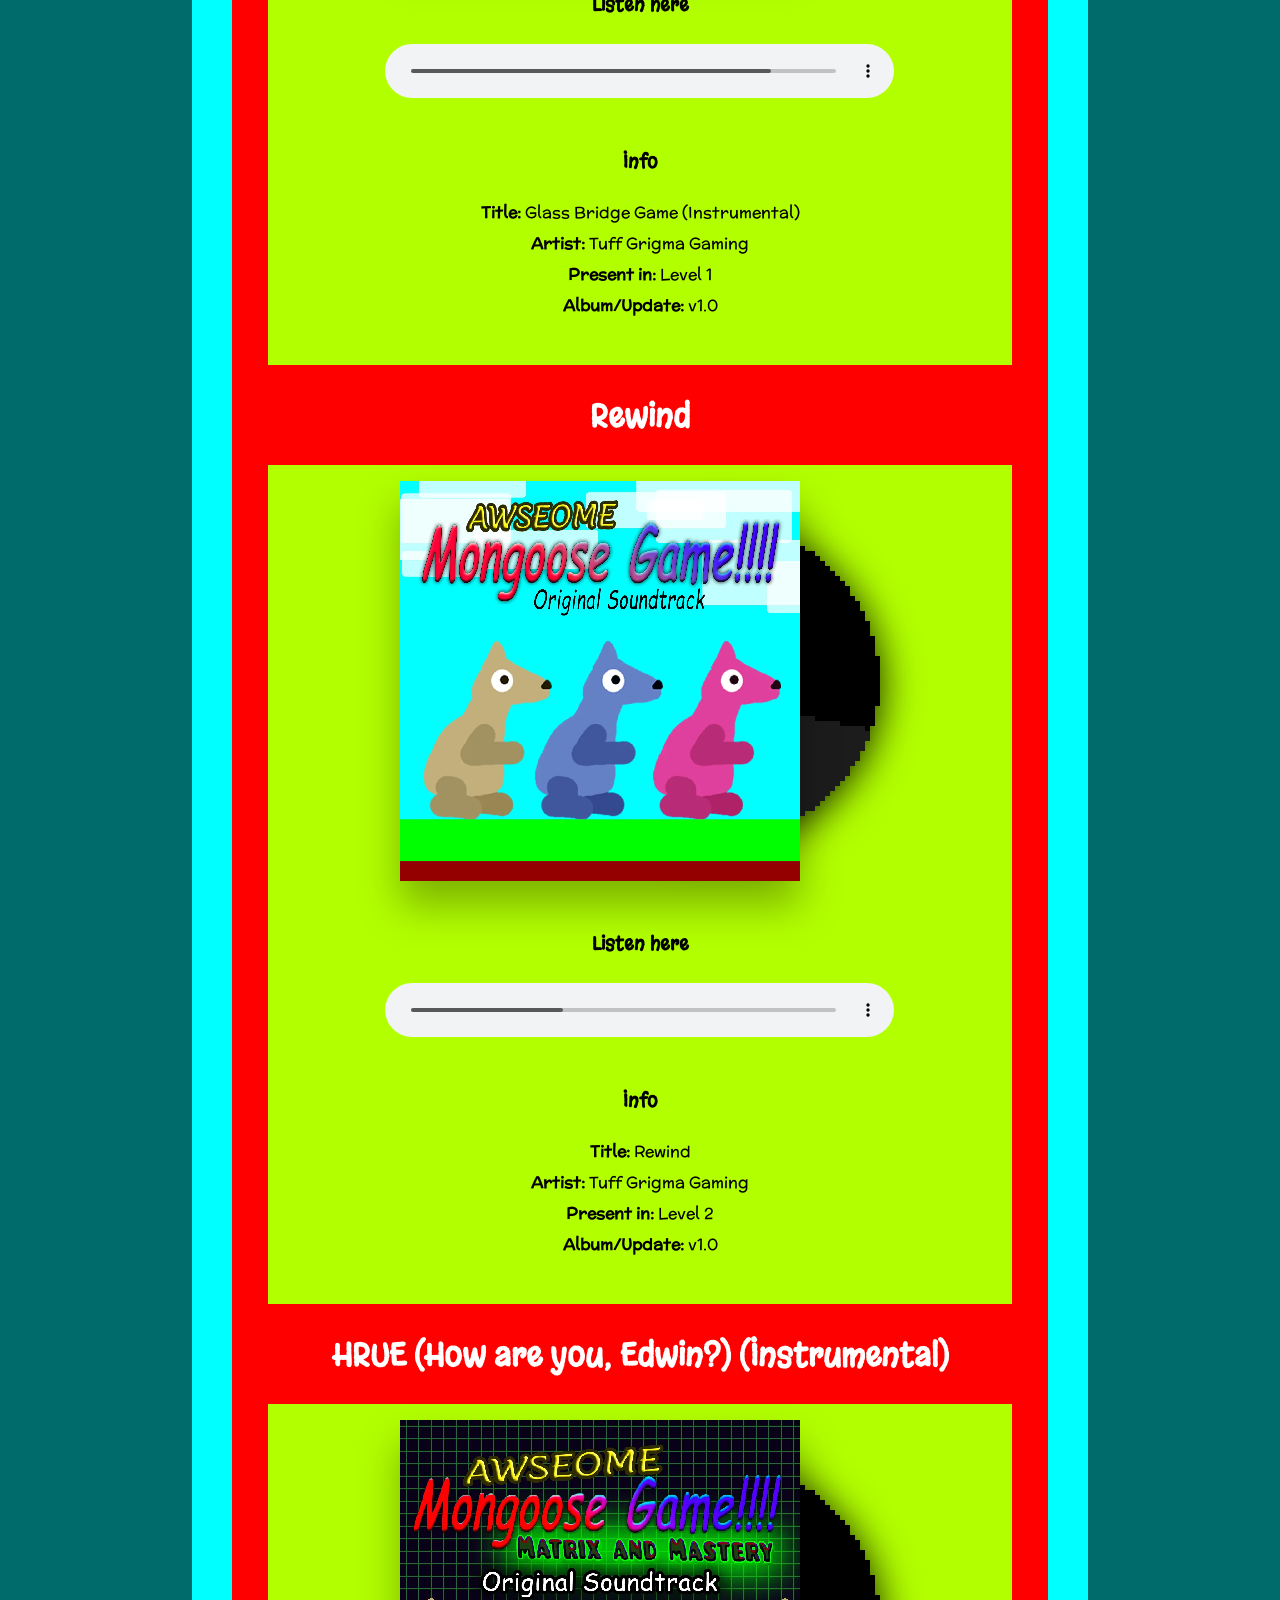
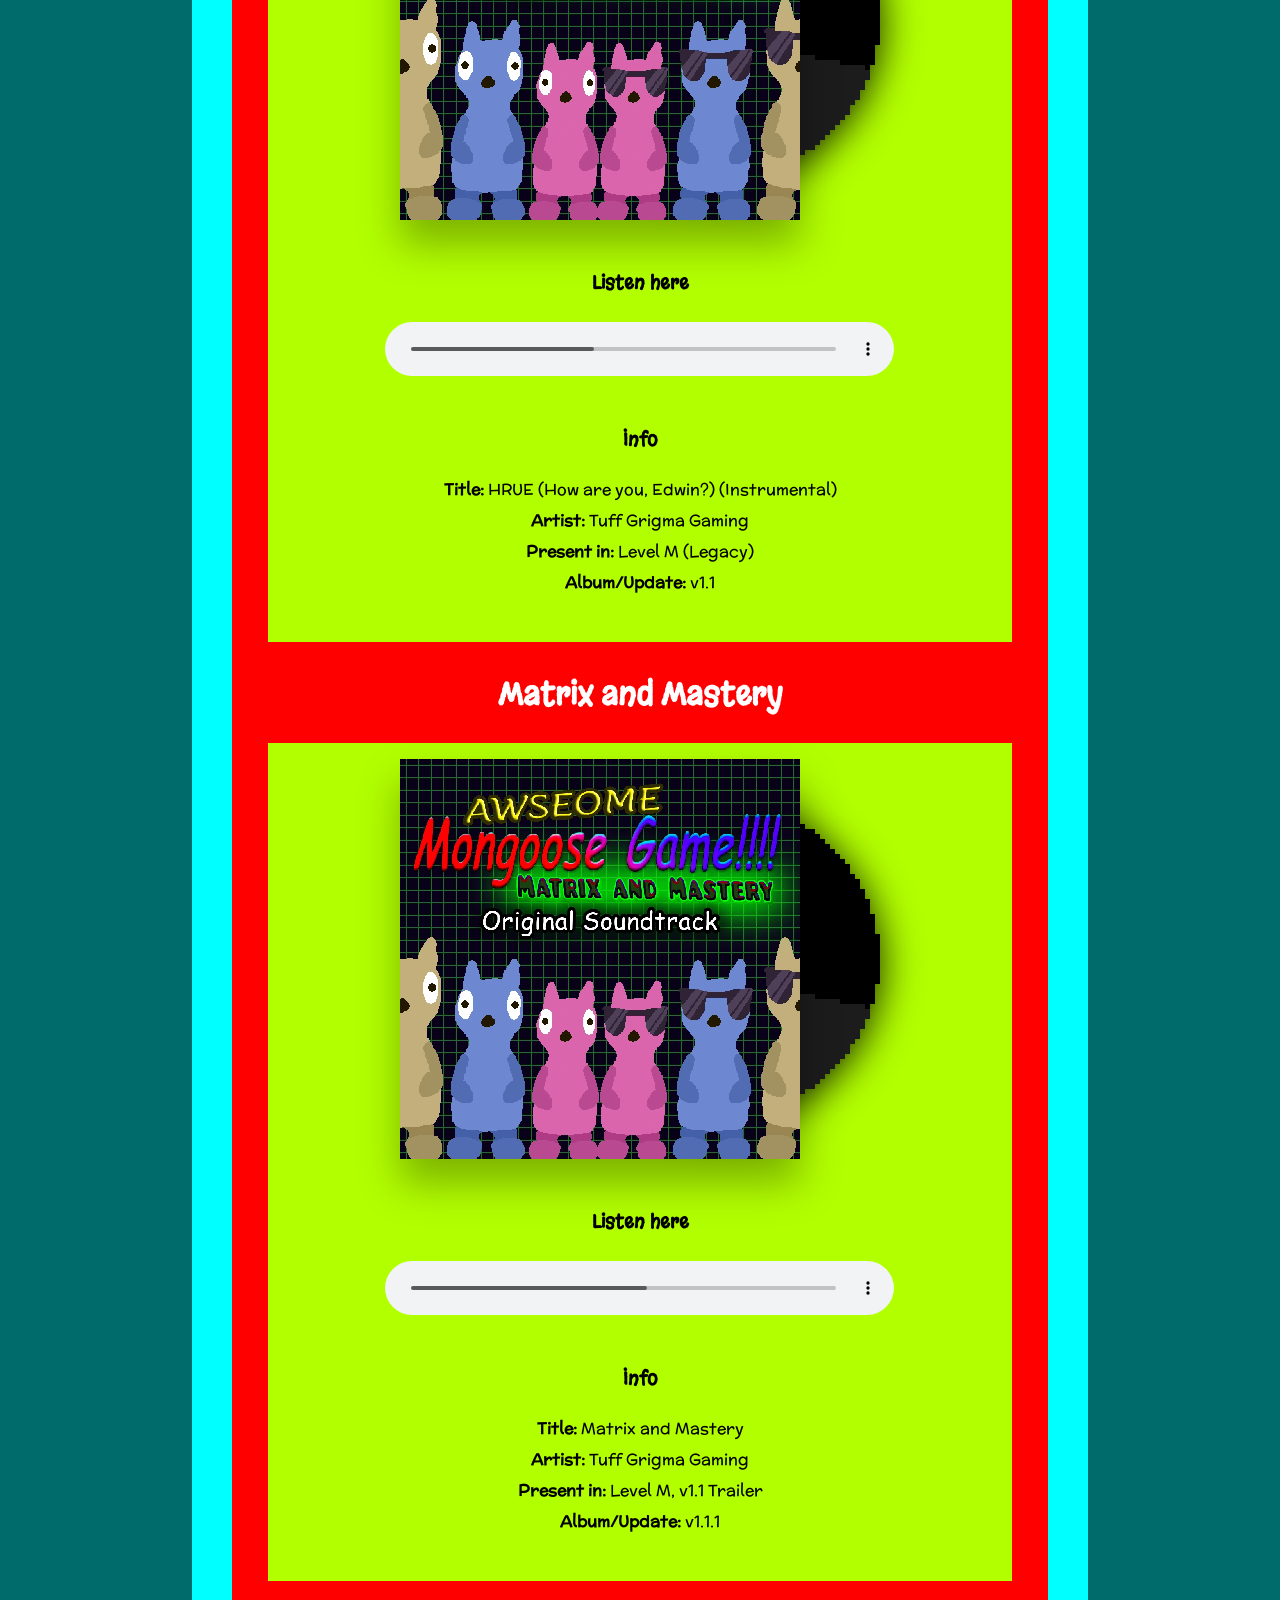
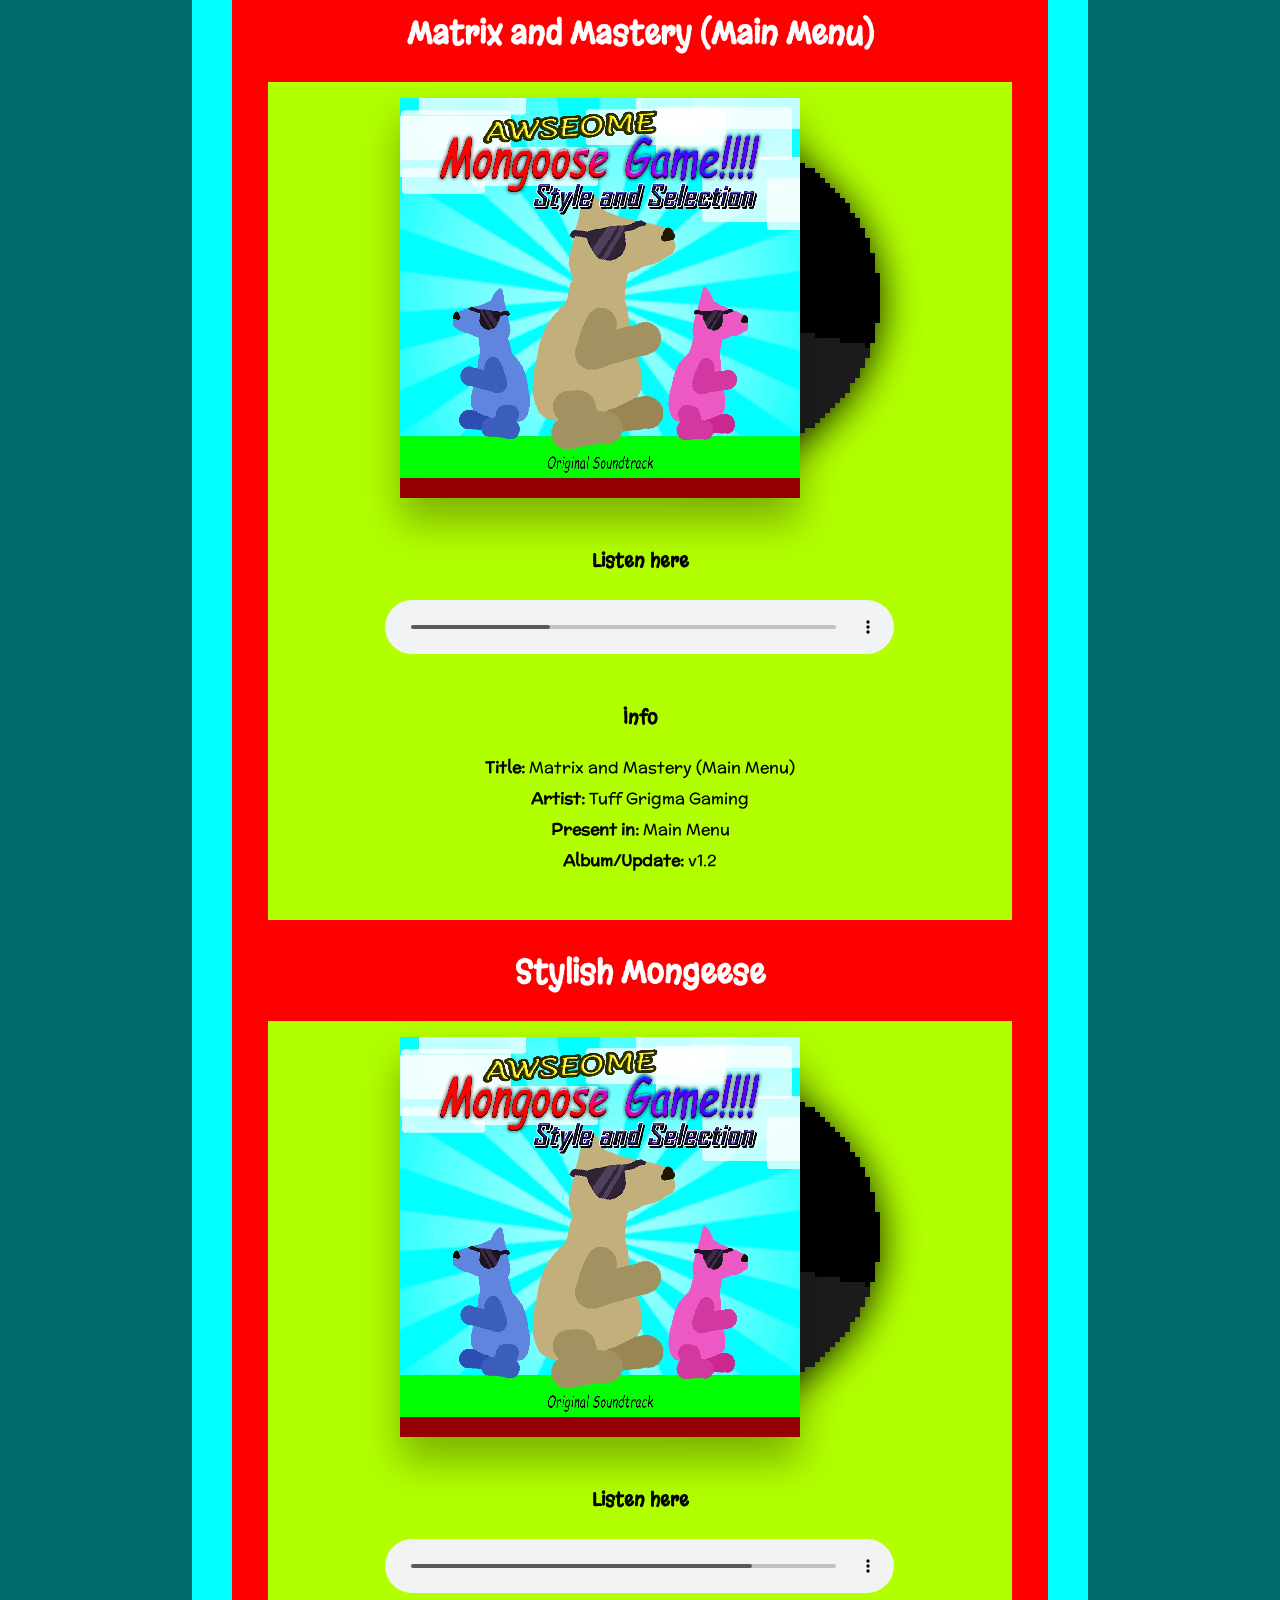
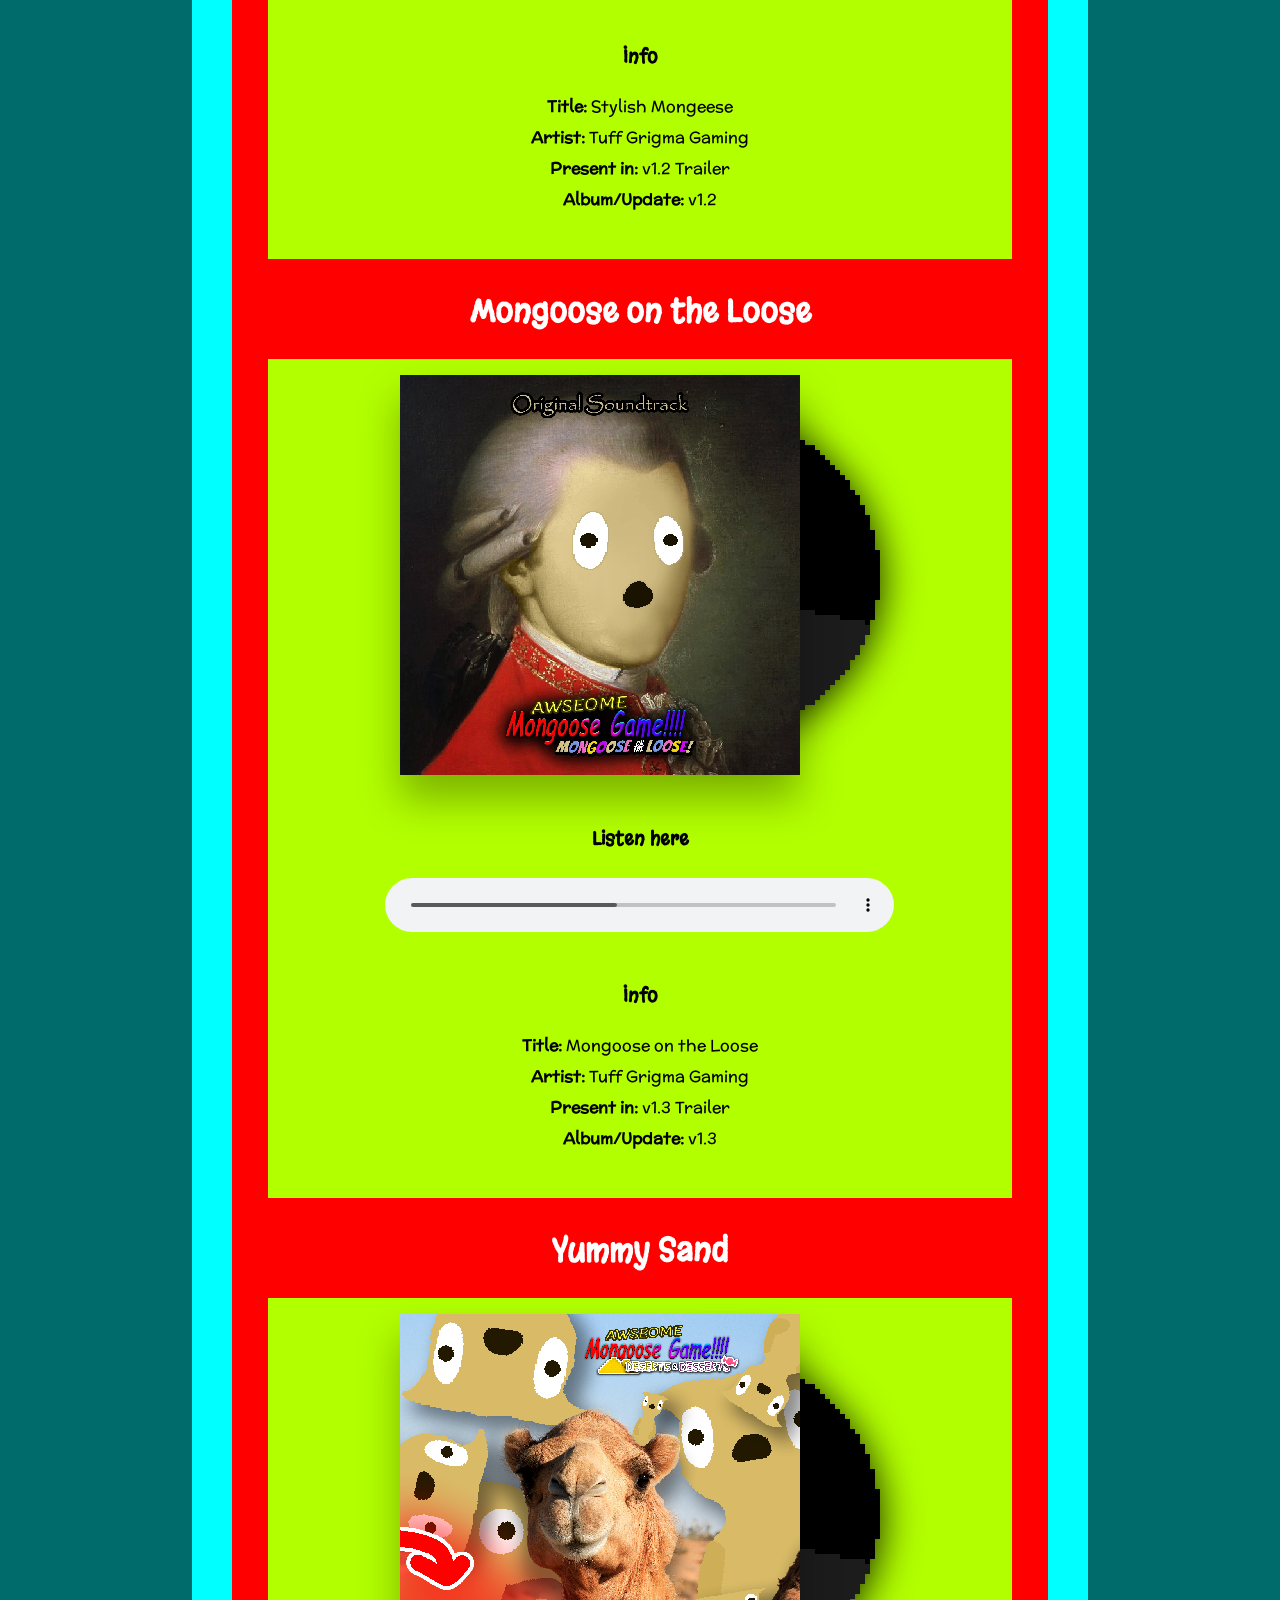
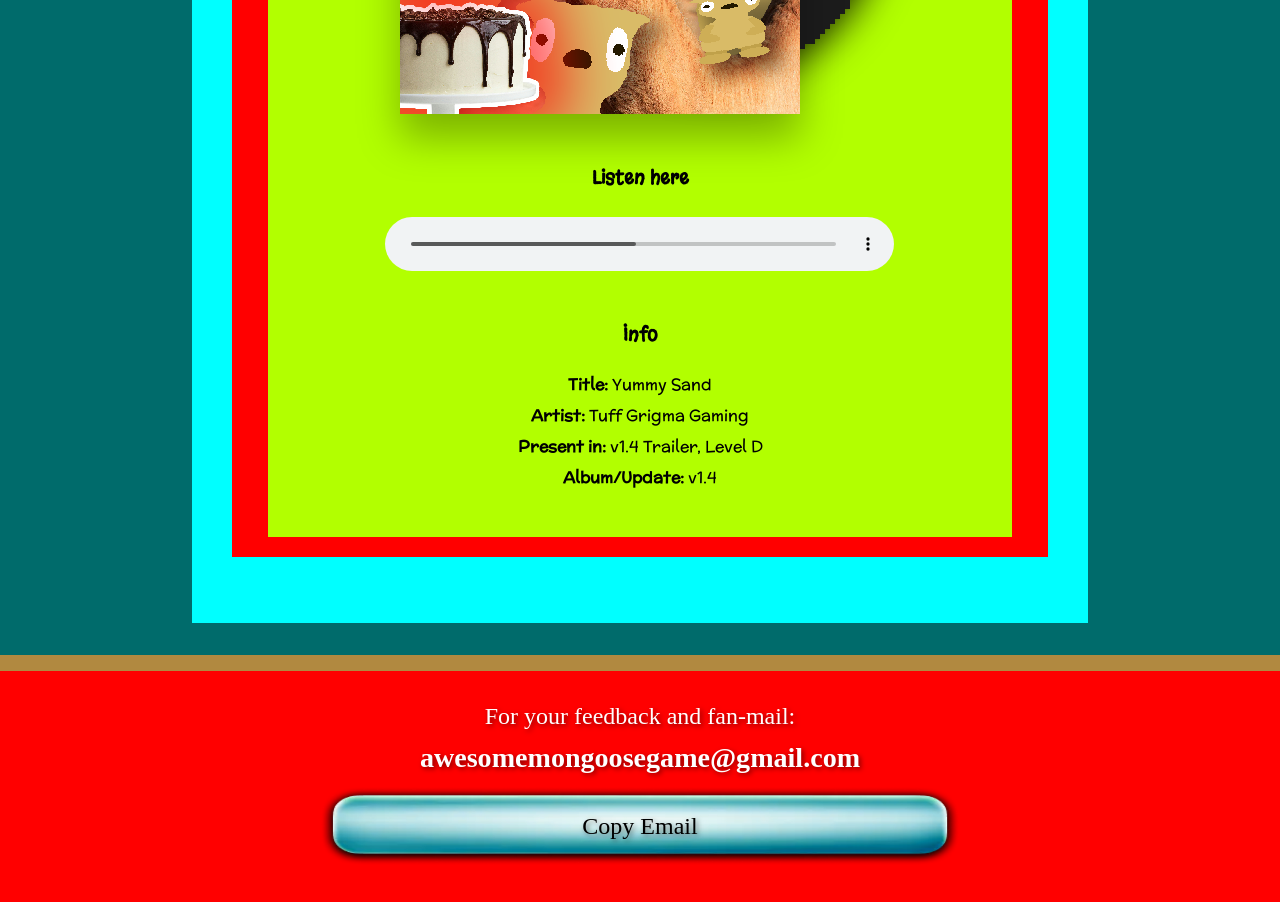
<file: assets.html>
<!DOCTYPE html>
<html lang="en">

<head>
    <link rel="stylesheet" href="styles.css">
    <meta charset="UTF-8">
    <meta name="viewport" content="width=device-width, initial-scale=1.0">
    <title>OST & Assets - Awesome Mongoose Game</title>
</head>

<body>
    <div id="header-placeholder"></div>
    <script src="components.js"></script>
    <script src="script.js"></script>
    <div class="container">
        <h1 class="cursive">Discover Official Awesome Mongoose Game OST and Assets</h1>

        <div class="tabs-container">
            <button id="tab-ost" class="tab-btn active playful" onclick="switchTab('ost')">OST</button>
            <button id="tab-assets" class="tab-btn playful" onclick="switchTab('assets')">Assets</button>
        </div>

        <div id="view-ost" class="view-section active">
            <div class="section-block">
                <h1 class="playful">OST</h1>
                <div class="list-vertical ost-list">
                    <p class="sans">Download songs by clicking on the discs!</p>
                    <img src="resources/img/mongoose_music_alert.webp" alt="Disclaimer for use of music">

                    <div id="category-nav-ost" class="sticky-category-nav">
                        <button class="prev-btn">&lt;</button>
                        <span id="current-category-ost">Category</span>
                        <button class="next-btn">&gt;</button>
                    </div>

                    <div class="section-block">
                        <h2 class=" playful">Glass Bridge Game (Instrumental)</h2>
                        <div class="list-vertical">
                            <div class="song-wrapper card-col-center">
                                <div class="song-cover">
                                    <img src="resources/img/ost-1.webp" alt="Album Cover">
                                    <a href="resources/audio/song/Glass Bridge Game (Instrumental).mp3" download>
                                        <img src="resources/img/disk.webp">
                                    </a>
                                </div>
                                <div class="song-details card-col-center">
                                    <div class="song-listen">
                                        <h3 class="playful">Listen here</h3>
                                        <audio controls
                                            src="resources/audio/song/Glass Bridge Game (Instrumental).mp3"></audio>
                                    </div>
                                    <div class="song-info card-col-center">
                                        <h3 class="playful">Info</h3>
                                        <p class="sans"><b>Title:</b> Glass Bridge Game (Instrumental)</p>
                                        <p class="sans"><b>Artist:</b> Tuff Grigma Gaming</p>
                                        <p class="sans"><b>Present in:</b> Level 1</p>
                                        <p class="sans"><b>Album/Update:</b> v1.0</p>
                                    </div>
                                </div>
                            </div>
                        </div>
                    </div>


                    <div class="section-block">
                        <h2 class=" playful">Rewind</h2>
                        <div class="list-vertical">
                            <div class="song-wrapper card-col-center">
                                <div class="song-cover">
                                    <img src="resources/img/ost-1.webp" alt="Album Cover">
                                    <a href="resources/audio/song/Rewind.mp3" download>
                                        <img src="resources/img/disk.webp">
                                    </a>
                                </div>
                                <div class="song-details card-col-center">
                                    <div class="song-listen">
                                        <h3 class="playful">Listen here</h3>
                                        <audio controls src="resources/audio/song/Rewind.mp3"></audio>
                                    </div>
                                    <div class="song-info card-col-center">
                                        <h3 class="playful">Info</h3>
                                        <p class="sans"><b>Title:</b> Rewind</p>
                                        <p class="sans"><b>Artist:</b> Tuff Grigma Gaming</p>
                                        <p class="sans"><b>Present in:</b> Level 2</p>
                                        <p class="sans"><b>Album/Update:</b> v1.0</p>
                                    </div>
                                </div>
                            </div>
                        </div>
                    </div>


                    <div class="section-block">
                        <h2 class=" playful">HRUE (How are you, Edwin?) (Instrumental)</h2>
                        <div class="list-vertical">
                            <div class="song-wrapper card-col-center">
                                <div class="song-cover">
                                    <img src="resources/img/ost-2.webp" alt="Album Cover">
                                    <a href="resources/audio/song/HRUE (Instrumental).mp3" download>
                                        <img src="resources/img/disk.webp">
                                    </a>
                                </div>
                                <div class="song-details card-col-center">
                                    <div class="song-listen">
                                        <h3 class="playful">Listen here</h3>
                                        <audio controls src="resources/audio/song/HRUE (Instrumental).mp3"></audio>
                                    </div>
                                    <div class="song-info card-col-center">
                                        <h3 class="playful">Info</h3>
                                        <p class="sans"><b>Title:</b> HRUE (How are you, Edwin?) (Instrumental)</p>
                                        <p class="sans"><b>Artist:</b> Tuff Grigma Gaming</p>
                                        <p class="sans"><b>Present in:</b> Level M (Legacy)</p>
                                        <p class="sans"><b>Album/Update:</b> v1.1</p>
                                    </div>
                                </div>
                            </div>
                        </div>
                    </div>


                    <div class="section-block">
                        <h2 class=" playful">Matrix and Mastery</h2>
                        <div class="list-vertical">
                            <div class="song-wrapper card-col-center">
                                <div class="song-cover">
                                    <img src="resources/img/ost-2.webp" alt="Album Cover">
                                    <a href="resources/audio/song/Matrix and Mastery.mp3" download>
                                        <img src="resources/img/disk.webp">
                                    </a>
                                </div>
                                <div class="song-details card-col-center">
                                    <div class="song-listen">
                                        <h3 class="playful">Listen here</h3>
                                        <audio controls src="resources/audio/song/Matrix and Mastery.mp3"></audio>
                                    </div>
                                    <div class="song-info card-col-center">
                                        <h3 class="playful">Info</h3>
                                        <p class="sans"><b>Title:</b> Matrix and Mastery</p>
                                        <p class="sans"><b>Artist:</b> Tuff Grigma Gaming</p>
                                        <p class="sans"><b>Present in:</b> Level M, v1.1 Trailer</p>
                                        <p class="sans"><b>Album/Update:</b> v1.1.1</p>
                                    </div>
                                </div>
                            </div>
                        </div>
                    </div>


                    <div class="section-block">
                        <h2 class=" playful">Matrix and Mastery (Main Menu)</h2>
                        <div class="list-vertical">
                            <div class="song-wrapper card-col-center">
                                <div class="song-cover">
                                    <img src="resources/img/ost-3.webp" alt="Album Cover">
                                    <a href="resources/audio/song/Main Menu - Matrix and Mastery.mp3" download>
                                        <img src="resources/img/disk.webp">
                                    </a>
                                </div>
                                <div class="song-details card-col-center">
                                    <div class="song-listen">
                                        <h3 class="playful">Listen here</h3>
                                        <audio controls
                                            src="resources/audio/song/Main Menu - Matrix and Mastery.mp3"></audio>
                                    </div>
                                    <div class="song-info card-col-center">
                                        <h3 class="playful">Info</h3>
                                        <p class="sans"><b>Title:</b> Matrix and Mastery (Main Menu)</p>
                                        <p class="sans"><b>Artist:</b> Tuff Grigma Gaming</p>
                                        <p class="sans"><b>Present in:</b> Main Menu</p>
                                        <p class="sans"><b>Album/Update:</b> v1.2</p>
                                    </div>
                                </div>
                            </div>
                        </div>
                    </div>


                    <div class="section-block">
                        <h2 class=" playful">Stylish Mongeese</h2>
                        <div class="list-vertical">
                            <div class="song-wrapper card-col-center">
                                <div class="song-cover">
                                    <img src="resources/img/ost-3.webp" alt="Album Cover">
                                    <a href="resources/audio/song/Stylish Mongeese.mp3" download>
                                        <img src="resources/img/disk.webp">
                                    </a>
                                </div>
                                <div class="song-details card-col-center">
                                    <div class="song-listen">
                                        <h3 class="playful">Listen here</h3>
                                        <audio controls src="resources/audio/song/Stylish Mongeese.mp3"></audio>
                                    </div>
                                    <div class="song-info card-col-center">
                                        <h3 class="playful">Info</h3>
                                        <p class="sans"><b>Title:</b> Stylish Mongeese</p>
                                        <p class="sans"><b>Artist:</b> Tuff Grigma Gaming</p>
                                        <p class="sans"><b>Present in:</b> v1.2 Trailer</p>
                                        <p class="sans"><b>Album/Update:</b> v1.2</p>
                                    </div>
                                </div>
                            </div>
                        </div>
                    </div>


                    <div class="section-block">
                        <h2 class=" playful">Mongoose on the Loose</h2>
                        <div class="list-vertical">
                            <div class="song-wrapper card-col-center">
                                <div class="song-cover">
                                    <img src="resources/img/ost-4.webp" alt="Album Cover">
                                    <a href="resources/audio/song/Mongoose on the Loose.mp3" download>
                                        <img src="resources/img/disk.webp">
                                    </a>
                                </div>
                                <div class="song-details card-col-center">
                                    <div class="song-listen">
                                        <h3 class="playful">Listen here</h3>
                                        <audio controls src="resources/audio/song/Mongoose on the Loose.mp3"></audio>
                                    </div>
                                    <div class="song-info card-col-center">
                                        <h3 class="playful">Info</h3>
                                        <p class="sans"><b>Title:</b> Mongoose on the Loose</p>
                                        <p class="sans"><b>Artist:</b> Tuff Grigma Gaming</p>
                                        <p class="sans"><b>Present in:</b> v1.3 Trailer</p>
                                        <p class="sans"><b>Album/Update:</b> v1.3</p>
                                    </div>
                                </div>
                            </div>
                        </div>
                    </div>

                    <div class="section-block">
                        <h2 class=" playful">Yummy Sand</h2>
                        <div class="list-vertical">
                            <div class="song-wrapper card-col-center">
                                <div class="song-cover">
                                    <img src="resources/img/ost-5.png" alt="Album Cover">
                                    <a href="resources/audio/song/Yummy Sand.mp3" download>
                                        <img src="resources/img/disk.webp">
                                    </a>
                                </div>
                                <div class="song-details card-col-center">
                                    <div class="song-listen">
                                        <h3 class="playful">Listen here</h3>
                                        <audio controls src="resources/audio/song/Yummy Sand.mp3"></audio>
                                    </div>
                                    <div class="song-info card-col-center">
                                        <h3 class="playful">Info</h3>
                                        <p class="sans"><b>Title:</b> Yummy Sand</p>
                                        <p class="sans"><b>Artist:</b> Tuff Grigma Gaming</p>
                                        <p class="sans"><b>Present in:</b> v1.4 Trailer, Level D</p>
                                        <p class="sans"><b>Album/Update:</b> v1.4</p>
                                    </div>
                                </div>
                            </div>
                        </div>
                    </div>


                </div>
            </div>
        </div>

        <div id="view-assets" class="view-section">
            <div class="section-block">
                <h1 class="playful">Assets</h1>
                <p class="sans">Click on an asset to download it!</p>
                <p class="sans">Note: All of the provided assets are PNGs and may load slowly.</p>
                <img src="resources/img/mongoose_asset_alert.webp" alt="Disclaimer for use of assets">
                <div id="category-nav-assets" class="sticky-category-nav">
                    <button class="prev-btn">&lt;</button>
                    <span id="current-category-assets">Category</span>
                    <button class="next-btn">&gt;</button>
                </div>

                <div class="list-vertical asset-list">



                    <h2>Mongeese (Original Cast)</h2>
                    <hr>
                    <h3>Left-Right</h3>
                    <a href="resources/img/assets/mongoose.png" download class="non-a-link" data-alt="Mongoose"><img
                            src="resources/img/assets/mongoose.png" alt="Mongoose"></a>

                    <a href="resources/img/assets/john-mop.png" download class="non-a-link" data-alt="John Mop"><img
                            src="resources/img/assets/john-mop.png" alt="John Mop"></a>

                    <a href="resources/img/assets/jane-ottovordemgentschenfelde.png" download class="non-a-link"
                        data-alt="Jane Ottovordemgentschenfelde"><img
                            src="resources/img/assets/jane-ottovordemgentschenfelde.png"
                            alt="Jane Ottovordemgentschenfelde"></a>
                    <h3>Straight</h3>
                    <a href="resources/img/assets/mongoose_straight.png" download class="non-a-link"
                        data-alt="Mongoose"><img src="resources/img/assets/mongoose_straight.png" alt="Mongoose"></a>

                    <a href="resources/img/assets/john-mop_straight.png" download class="non-a-link"
                        data-alt="John Mop"><img src="resources/img/assets/john-mop_straight.png" alt="John Mop"></a>

                    <a href="resources/img/assets/jane-ottovordemgentschenfelde_straight.png" download
                        class="non-a-link" data-alt="Jane Ottovordemgentschenfelde"><img
                            src="resources/img/assets/jane-ottovordemgentschenfelde_straight.png"
                            alt="Jane Ottovordemgentschenfelde"></a>



                    <h2>Mongeese (Super Awesome Cast)</h2>
                    <hr>
                    <h3>Left-Right</h3>
                    <a href="resources/img/assets/cool-mongoose.png" download class="non-a-link"
                        data-alt="Cool Mongoose"><img src="resources/img/assets/cool-mongoose.png"
                            alt="Cool Mongoose"></a>
                    <a href="resources/img/assets/cool-john-mop.png" download class="non-a-link"
                        data-alt="Cool John Mop"><img src="resources/img/assets/cool-john-mop.png"
                            alt="Cool John Mop"></a>
                    <a href="resources/img/assets/cool-jane-ottovordemgentschenfelde.png" download class="non-a-link"
                        data-alt="Cool Jane Ottovordemgentschenfelde"><img
                            src="resources/img/assets/cool-jane-ottovordemgentschenfelde.png"
                            alt="Cool Jane Ottovordemgentschenfelde"></a>
                    <a href="resources/img/assets/feisty-little-mongoose.png" download class="non-a-link"
                        data-alt="Feisty Little Mongoose"><img src="resources/img/assets/feisty-little-mongoose.png"
                            alt="Feisty Little Mongoose"></a>
                    <a href="resources/img/assets/hamilton-harper.png" download class="non-a-link"
                        data-alt="Hamilton Harper"><img src="resources/img/assets/hamilton-harper.png"
                            alt="Hamilton Harper"></a>
                    <a href="resources/img/assets/william.png" download class="non-a-link" data-alt="William"><img
                            src="resources/img/assets/william.png" alt="William"></a>
                    <a href="resources/img/assets/judy-ottovordemgentschenfelde.png" download class="non-a-link"
                        data-alt="Judy Ottovordemgentschenfelde"><img
                            src="resources/img/assets/judy-ottovordemgentschenfelde.png"
                            alt="Judy Ottovordemgentschenfelde"></a>
                    <a href="resources/img/assets/jane-ottovordemgentschenfelde_saturated.png" download
                        class="non-a-link" data-alt="Saturated Jane Ottovordemgentschenfelde"><img
                            src="resources/img/assets/jane-ottovordemgentschenfelde_saturated.png"
                            alt="Saturated Jane Ottovordemgentschenfelde"></a>

                    <h3>Straight</h3>
                    <a href="resources/img/assets/cool-mongoose_straight.png" download class="non-a-link"
                        data-alt="Cool Mongoose"><img src="resources/img/assets/cool-mongoose_straight.png"
                            alt="Cool Mongoose"></a>
                    <a href="resources/img/assets/cool-john-mop_straight.png" download class="non-a-link"
                        data-alt="Cool John Mop"><img src="resources/img/assets/cool-john-mop_straight.png"
                            alt="Cool John Mop"></a>
                    <a href="resources/img/assets/cool-jane-ottovordemgentschenfelde_straight.png" download
                        class="non-a-link" data-alt="Cool Jane Ottovordemgentschenfelde"><img
                            src="resources/img/assets/cool-jane-ottovordemgentschenfelde_straight.png"
                            alt="Cool Jane Ottovordemgentschenfelde"></a>
                    <a href="resources/img/assets/feisty-little-mongoose_straight.png" download class="non-a-link"
                        data-alt="Feisty Little Mongoose"><img
                            src="resources/img/assets/feisty-little-mongoose_straight.png"
                            alt="Feisty Little Mongoose"></a>
                    <a href="resources/img/assets/hamilton-harper_straight.png" download class="non-a-link"
                        data-alt="Hamilton Harper"><img src="resources/img/assets/hamilton-harper_straight.png"
                            alt="Hamilton Harper"></a>
                    <a href="resources/img/assets/william_straight.png" download class="non-a-link"
                        data-alt="William"><img src="resources/img/assets/william_straight.png" alt="William"></a>
                    <a href="resources/img/assets/judy-ottovordemgentschenfelde_straight.png" download
                        class="non-a-link" data-alt="Judy Ottovordemgentschenfelde"><img
                            src="resources/img/assets/judy-ottovordemgentschenfelde_straight.png"
                            alt="Judy Ottovordemgentschenfelde"></a>
                    <a href="resources/img/assets/jane_straight_fire.png" download class="non-a-link"
                        data-alt="Jane Ottovordemgentschenfelde (Fire)"><img
                            src="resources/img/assets/jane_straight_fire.png"
                            alt="Jane Ottovordemgentschenfelde (Fire)"></a>




                    <h2>Mongeese (Extra Cast)</h2>
                    <hr>
                    <h3>Left-Right</h3>
                    <a href="resources/img/assets/camel.png" download class="non-a-link" data-alt="Camel"><img
                            src="resources/img/assets/camel.png" alt="Camel"></a>

                    <a href="resources/img/assets/nongoose.png" download class="non-a-link" data-alt="Nongoose"><img
                            src="resources/img/assets/nongoose.png" alt="Nongoose"></a>

                    <h3>Straight</h3>

                    <a href="resources/img/assets/camel_straight.png" download class="non-a-link" data-alt="Camel"><img
                            src="resources/img/assets/camel_straight.png" alt="Camel"></a>

                    <a href="resources/img/assets/nongoose_straight.png" download class="non-a-link"
                        data-alt="Nongoose"><img src="resources/img/assets/nongoose_straight.png" alt="Nongoose"></a>

                    <h2>Soundtrack Album Covers</h2>
                    <hr>
                    <a href="resources/img/assets/ost-1.png" download class="non-a-link"
                        data-alt="v1.0 Soundtrack Album Cover"><img src="resources/img/assets/ost-1.png"
                            alt="v1.0 Soundtrack Album Cover"></a>

                    <a href="resources/img/assets/ost-2.png" download class="non-a-link"
                        data-alt="v1.1 Soundtrack Album Cover"><img src="resources/img/assets/ost-2.png"
                            alt="v1.1 Soundtrack Album Cover"></a>

                    <a href="resources/img/assets/ost-2_revised.png" download class="non-a-link"
                        data-alt="v1.1 Soundtrack Album Cover (Revised)"><img
                            src="resources/img/assets/ost-2_revised.png"
                            alt="v1.1 Soundtrack Album Cover (Revised)"></a>

                    <a href="resources/img/assets/ost-2_revised_alt.png" download class="non-a-link"
                        data-alt="v1.1 Soundtrack Album Cover (Revised + Alternative)"><img
                            src="resources/img/assets/ost-2_revised_alt.png"
                            alt="v1.1 Soundtrack Album Cover (Revised + Alternative)"></a>

                    <a href="resources/img/assets/ost-3.png" download class="non-a-link"
                        data-alt="v1.2 Soundtrack Album Cover"><img src="resources/img/assets/ost-3.png"
                            alt="v1.2 Soundtrack Album Cover"></a>

                    <a href="resources/img/assets/ost-4.png" download class="non-a-link"
                        data-alt="v1.3 Soundtrack Album Cover"><img src="resources/img/assets/ost-4.png"
                            alt="v1.3 Soundtrack Album Cover"></a>

                    <a href="resources/img/assets/ost-4_alt.png" download class="non-a-link"
                        data-alt="v1.3 Soundtrack Album Cover (Alternative)"><img
                            src="resources/img/assets/ost-4_alt.png"
                            alt="v1.3 Soundtrack Album Cover (Alternative)"></a>

                    <a href="resources/img/assets/ost-5.png" download class="non-a-link"
                        data-alt="v1.4 Soundtrack Album Cover"><img src="resources/img/assets/ost-5.png"
                            alt="v1.4 Soundtrack Album Cover"></a>



                    <h2>Icons</h2>
                    <hr>
                    <a href="resources/img/assets/icon-pfp.png" download class="non-a-link"
                        data-alt="Profile picture"><img src="resources/img/assets/icon-pfp.png"
                            alt="Profile picture"></a>

                    <a href="resources/img/assets/icon-speedruncom.png" download class="non-a-link"
                        data-alt="Speedrun.com Icon"><img src="resources/img/assets/icon-speedruncom.png"
                            alt="Speedrun.com Icon"></a>

                    <a href="resources/img/assets/icon-game_desktop.png" download class="non-a-link"
                        data-alt="Game Icon (Desktop)"><img src="resources/img/assets/icon-game_desktop.png"
                            alt="Game Icon (Desktop)"></a>

                    <a href="resources/img/assets/icon-game_mobile.png" download class="non-a-link"
                        data-alt="Game Icon (Mobile)"><img src="resources/img/assets/icon-game_mobile.png"
                            alt="Game Icon (Mobile)"></a>



                    <h2>Titles</h2>
                    <hr>
                    <a href="resources/img/assets/title-1.0_rainbow.png" download class="non-a-link"
                        data-alt="v1.0 Title (Rainbow)"><img src="resources/img/assets/title-1.0_rainbow.png"
                            alt="v1.0 Title (Rainbow)"></a>

                    <a href="resources/img/assets/title-1.0_yellow.png" download class="non-a-link"
                        data-alt="v1.0 Title (Yellow)"><img src="resources/img/assets/title-1.0_yellow.png"
                            alt="v1.0 Title (Yellow)"></a>

                    <a href="resources/img/assets/title-1.1.png" download class="non-a-link" data-alt="v1.1 Title"><img
                            src="resources/img/assets/title-1.1.png" alt="v1.1 Title"></a>

                    <a href="resources/img/assets/title-1.2.png" download class="non-a-link" data-alt="v1.2 Title"><img
                            src="resources/img/assets/title-1.2.png" alt="v1.2 Title"></a>

                    <a href="resources/img/assets/title-1.3_old.png" download class="non-a-link"
                        data-alt="v1.3 Title (Old)"><img src="resources/img/assets/title-1.3_old.png"
                            alt="v1.3 Title (Old)"></a>

                    <a href="resources/img/assets/title-1.3.png" download class="non-a-link" data-alt="v1.3 Title"><img
                            src="resources/img/assets/title-1.3.png" alt="v1.3 Title"></a>

                    <a href="resources/img/assets/title-1.4.png" download class="non-a-link" data-alt="v1.4 Title"><img
                            src="resources/img/assets/title-1.4.png" alt="v1.4 Title"></a>

                    <a href="resources/img/assets/title-speedruncom.png" download class="non-a-link"
                        data-alt="Speedrun.com Title"><img src="resources/img/assets/title-speedruncom.png"
                            alt="Speedrun.com Title"></a>



                    <h2>Tilesets</h2>
                    <hr>
                    <a href="resources/img/assets/tiles-mongooseland.png" download class="non-a-link"
                        data-alt="Old Mongooseland Tiles"><img src="resources/img/assets/tiles-mongooseland.png"
                            alt="Old Mongooseland Tiles"></a>

                    <a href="resources/img/assets/tiles-castle.png" download class="non-a-link"
                        data-alt="Old Castle Tiles"><img src="resources/img/assets/tiles-castle.png"
                            alt="Old Castle Tiles"></a>

                    <a href="resources/img/assets/tiles-matrix.png" download class="non-a-link"
                        data-alt="Old Matrix Tiles"><img src="resources/img/assets/tiles-matrix.png"
                            alt="Old Matrix Tiles"></a>

                    <a href="resources/img/assets/tiles-matrix_moving.png" download class="non-a-link"
                        data-alt="Old Moving Matrix Tiles"><img src="resources/img/assets/tiles-matrix_moving.png"
                            alt="Old Moving Matrix Tiles"></a>



                    <a href="resources/img/assets/revised-tiles-mongooseland.png" download class="non-a-link"
                        data-alt="Mongooseland Tiles"><img src="resources/img/assets/revised-tiles-mongooseland.png"
                            alt="Mongooseland Tiles"></a>

                    <a href="resources/img/assets/tiles-d_desert.png" download class="non-a-link"
                        data-alt="Dessert Desert Tiles (Desert)"><img src="resources/img/assets/tiles-d_desert.png"
                            alt="Dessert Desert Tiles (Desert)"></a>

                    <a href="resources/img/assets/tiles-d_dessert.png" download class="non-a-link"
                        data-alt="Dessert Desert Tiles (Dessert)"><img src="resources/img/assets/tiles-d_dessert.png"
                            alt="Dessert Desert Tiles (Dessert)"></a>

                    <a href="resources/img/assets/tiles-d_cloud.png" download class="non-a-link"
                        data-alt="Dessert Desert Cloud Tiles"><img src="resources/img/assets/tiles-d_cloud.png"
                            alt="Dessert Desert Cloud Tiles"></a>

                    <a href="resources/img/assets/revised-tiles-castle.png" download class="non-a-link"
                        data-alt="Castle Tiles"><img src="resources/img/assets/revised-tiles-castle.png"
                            alt="Castle Tiles"></a>

                    <a href="resources/img/assets/revised-tiles-matrix.png" download class="non-a-link"
                        data-alt="Matrix Tiles"><img src="resources/img/assets/revised-tiles-matrix.png"
                            alt="Matrix Tiles"></a>

                    <a href="resources/img/assets/revised-tiles-matrix_moving.png" download class="non-a-link"
                        data-alt="Moving Matrix Tiles"><img src="resources/img/assets/revised-tiles-matrix_moving.png"
                            alt="Moving Matrix Tiles"></a>

                    <h2>Misc</h2>
                    <hr>
                    <a href="resources/img/assets/grass.png" download class="non-a-link" data-alt="Grass"><img
                            src="resources/img/assets/grass.png" alt="Grass"></a>

                    <a href="resources/img/assets/banner-1.2_1.png" download class="non-a-link"
                        data-alt="Banner 1.2 (1)"><img src="resources/img/assets/banner-1.2_1.png"
                            alt="Banner 1.2 (1)"></a>

                    <a href="resources/img/assets/banner-1.3_1.png" download class="non-a-link"
                        data-alt="Banner 1.3 (1)"><img src="resources/img/assets/banner-1.3_1.png"
                            alt="Banner 1.3 (1)"></a>
                </div>
            </div>
        </div>
    </div>

    </div>


</body>

</html>
</file>
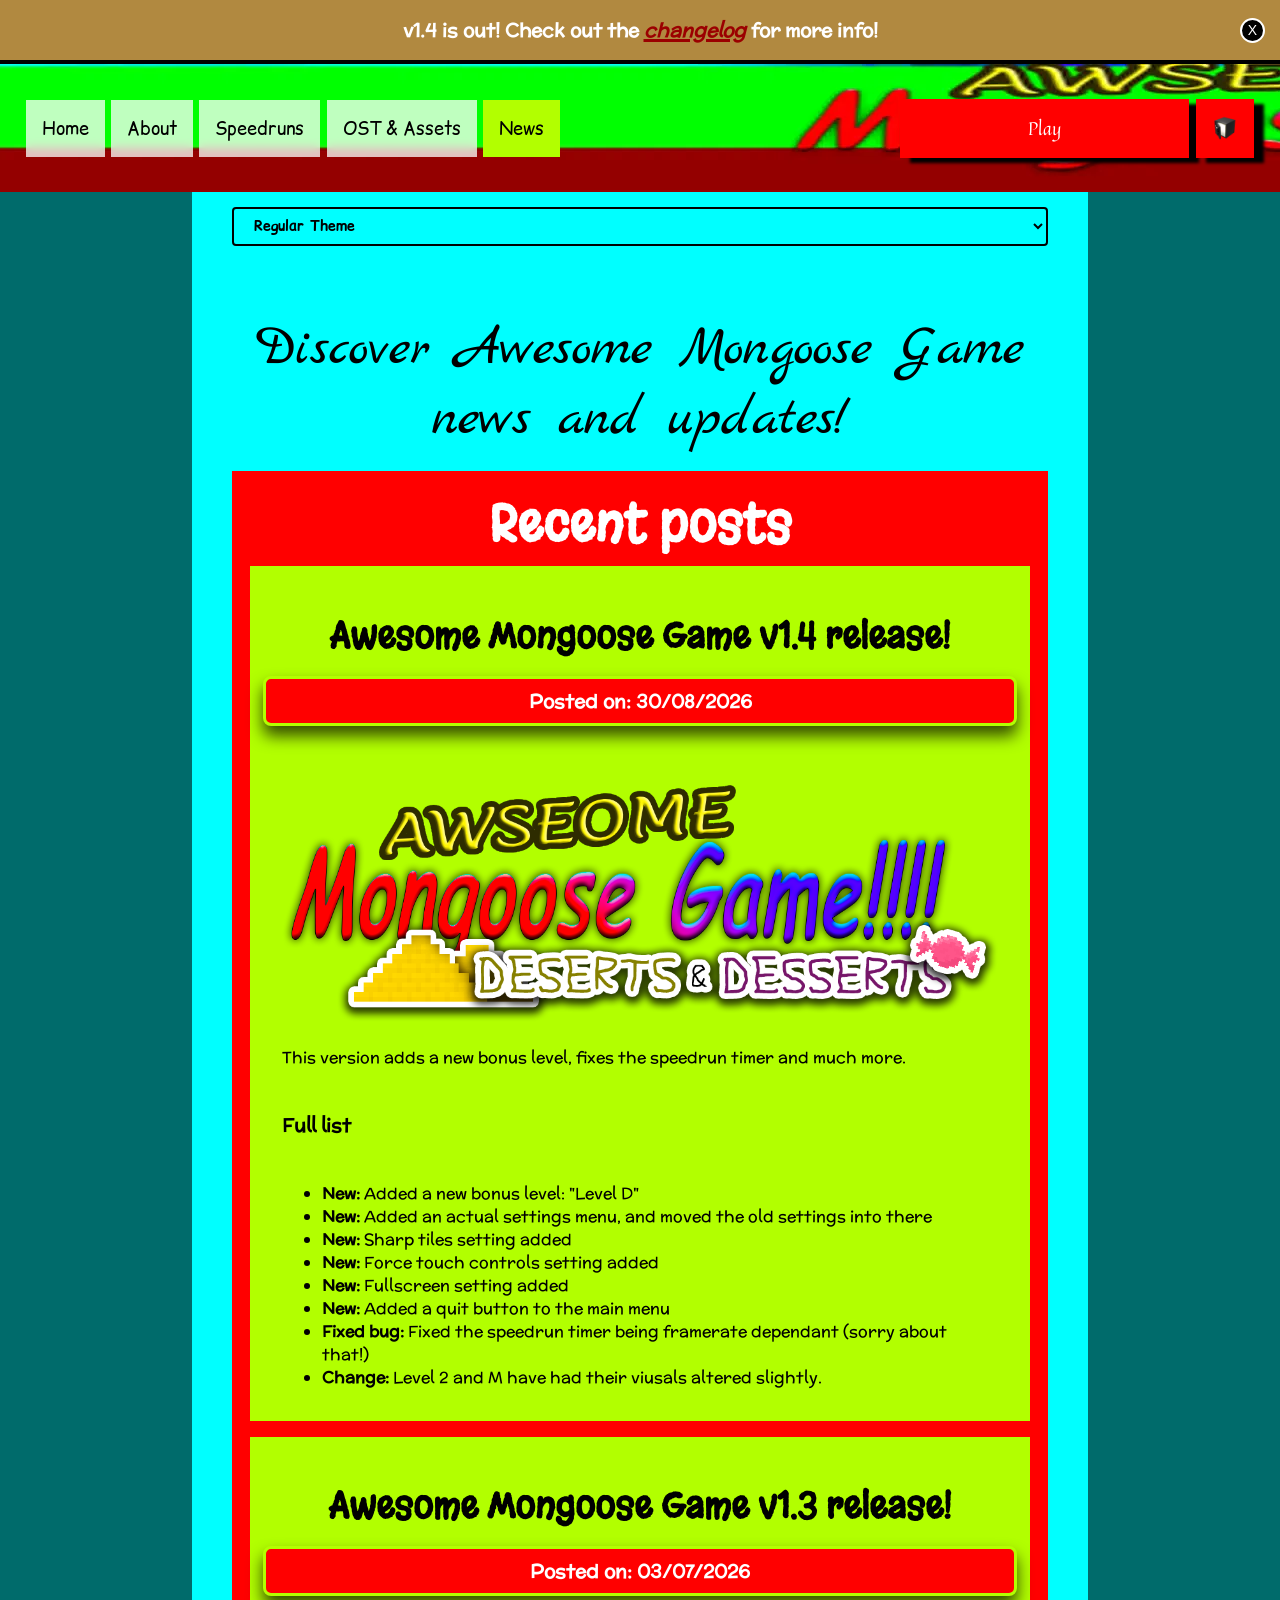
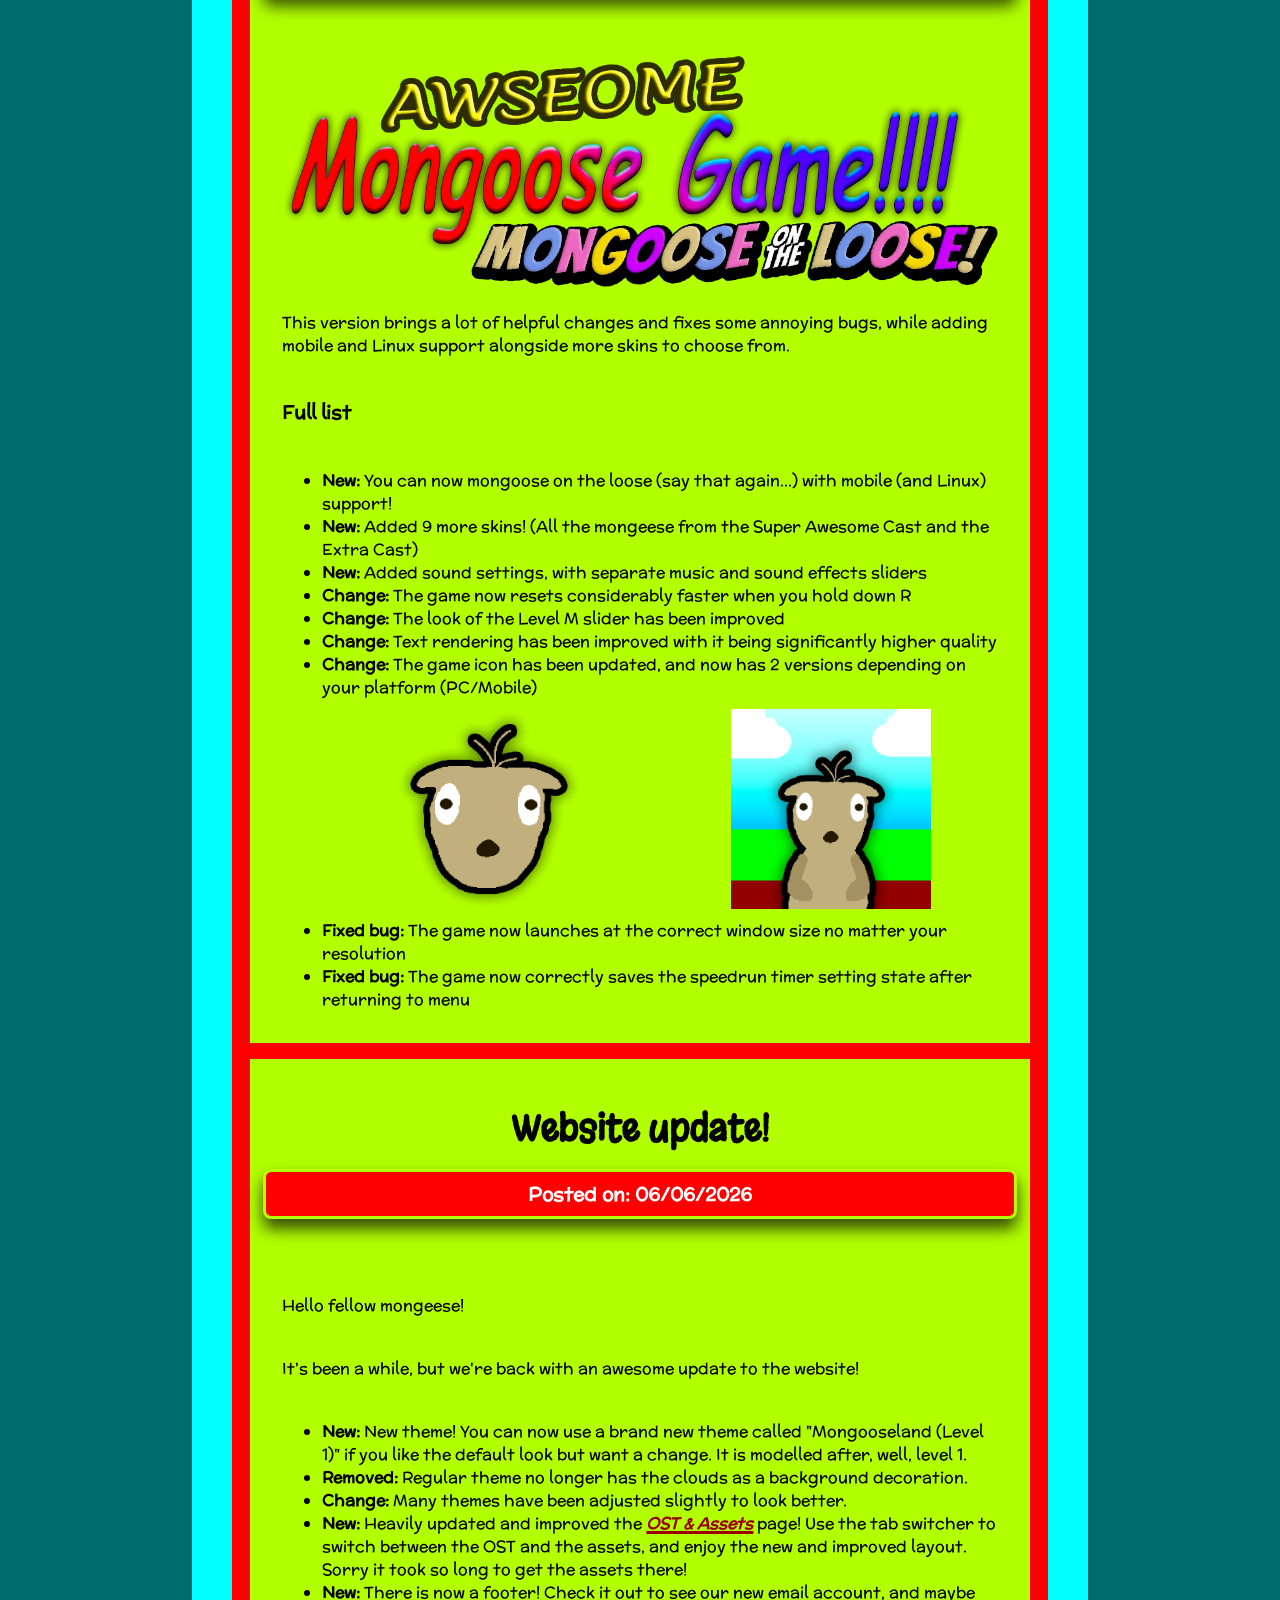
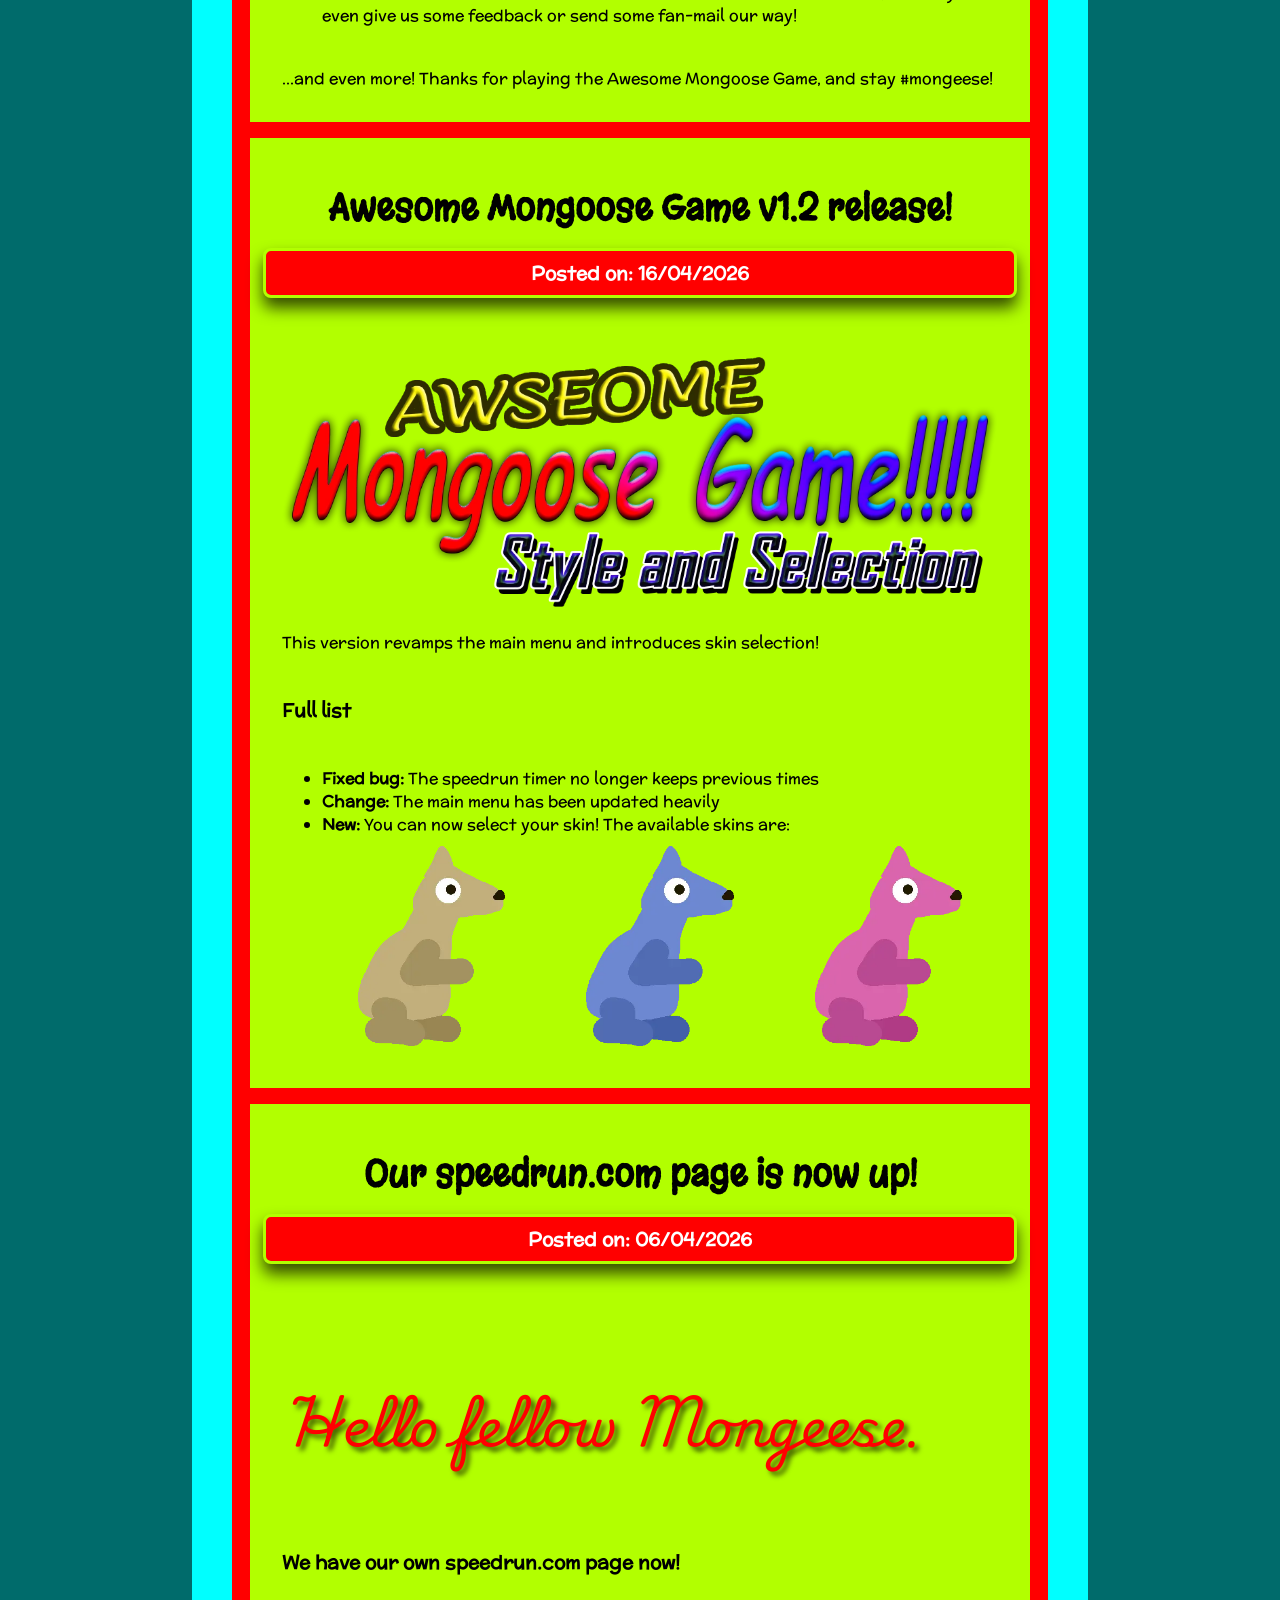
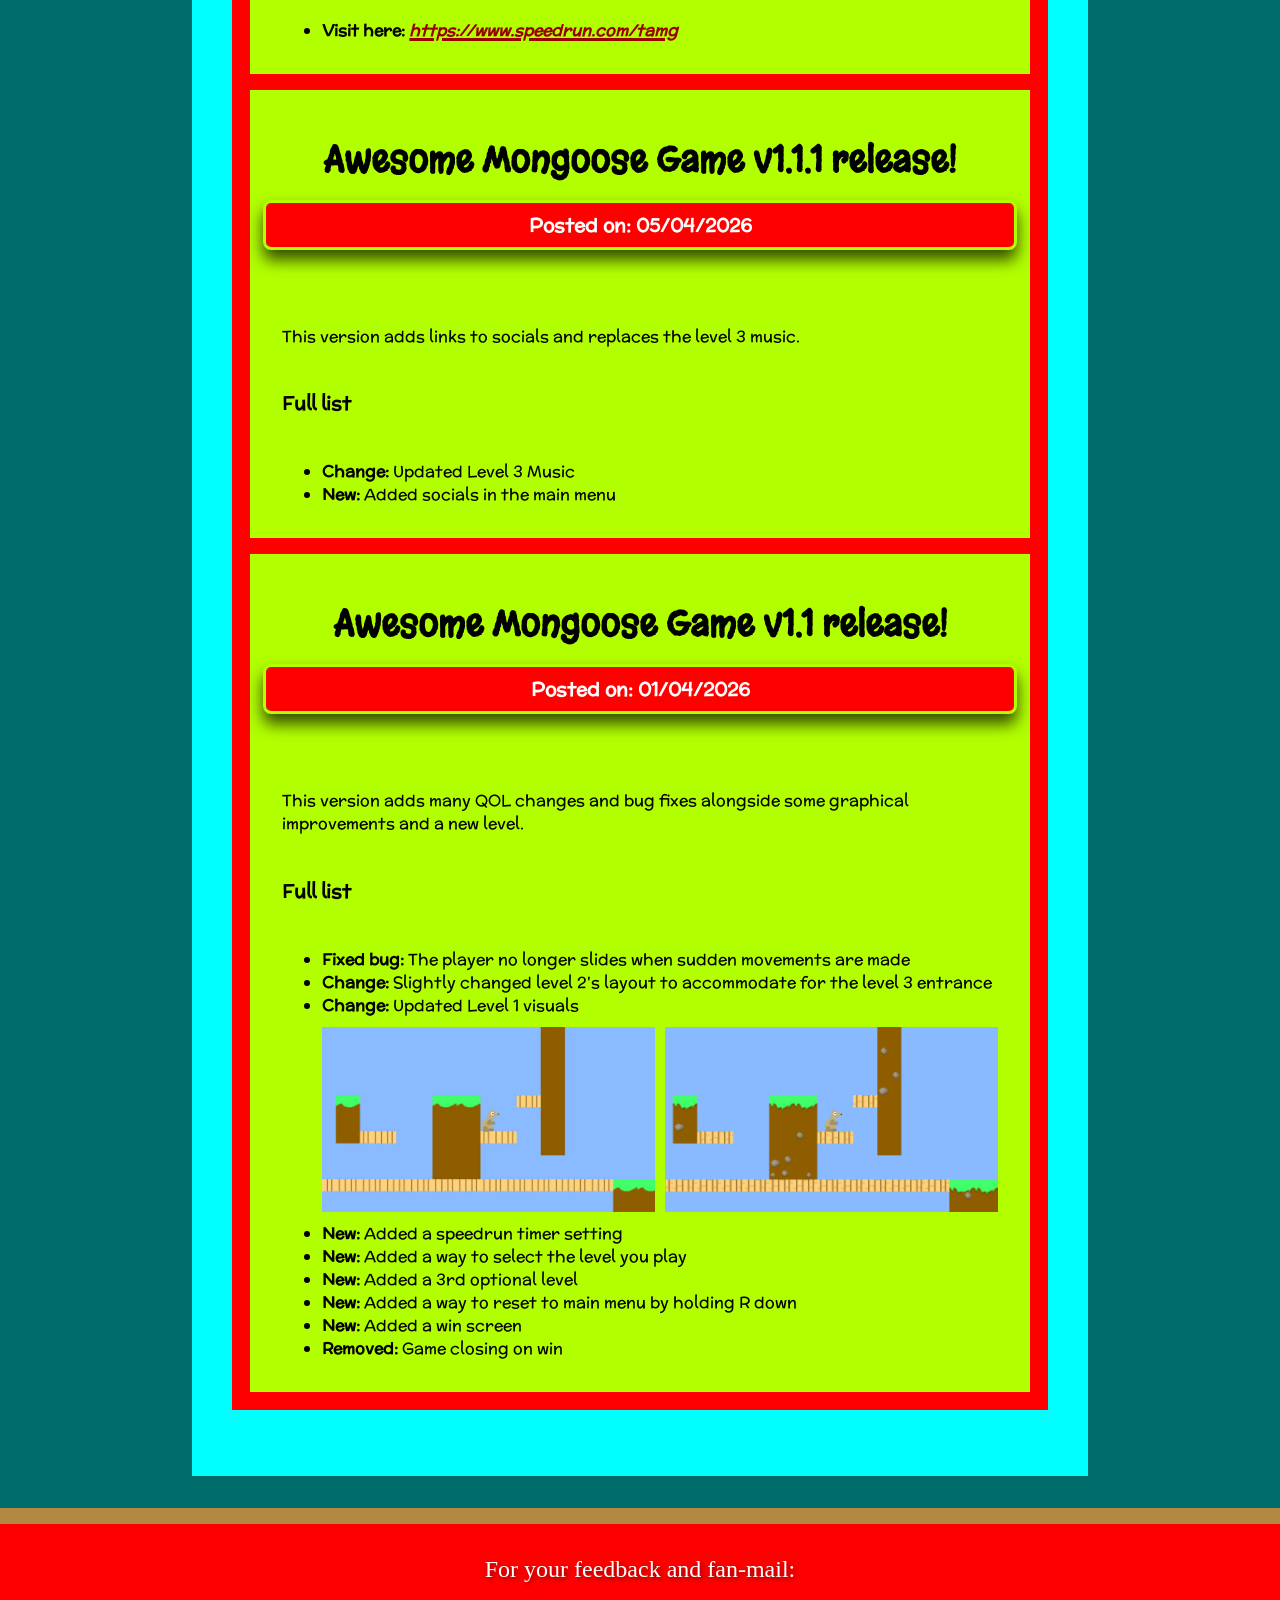
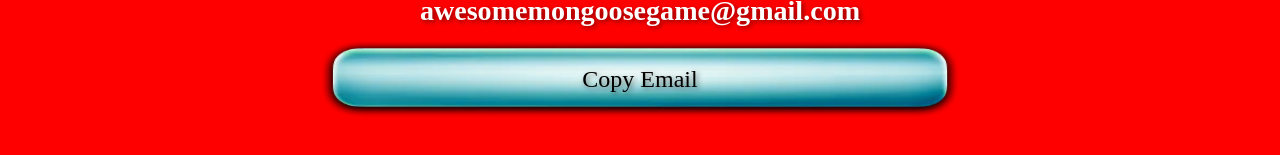
<file: news.html>
<!DOCTYPE html>
<html lang="en">

<head>
    <link rel="stylesheet" href="styles.css">
    <meta charset="UTF-8">
    <meta name="viewport" content="width=device-width, initial-scale=1.0">
    <title>News - Awesome Mongoose Game</title>
</head>

<body>
    <div id="header-placeholder"></div>
    <script src="components.js"></script>
    <script src="script.js"></script>
    <div class="container">
        <h1 class="cursive">Discover Awesome Mongoose Game news and updates!</h1>

        <div class="section-block">
            <h1 class="playful">Recent posts</h1>

            <div class="list-vertical">

                <div class="card-col-left">
                    <div class="post-header">
                        <h2 class="playful">Awesome Mongoose Game v1.4 release!</h2>
                        <p class="post-date"><b>Posted on:</b> 30/08/2026</p>
                    </div>
                    <img src="resources/img/1.4.png">
                    <p class="sans">This version adds a new bonus level, fixes the speedrun timer and much more.</p>
                    <h3 class="sans">Full list</h3>
                    <ul class="sans">
                        <li><b>New:</b> Added a new bonus level: "Level D"</li>
                        <li><b>New:</b> Added an actual settings menu, and moved the old settings into there</li>
                        <li><b>New:</b> Sharp tiles setting added</li>
                        <li><b>New:</b> Force touch controls setting added</li>
                        <li><b>New:</b> Fullscreen setting added</li>
                        <li><b>New:</b> Added a quit button to the main menu</li>
                        <li><b>Fixed bug:</b> Fixed the speedrun timer being framerate dependant (sorry about that!)
                        </li>
                        <li><b>Change:</b> Level 2 and M have had their viusals altered slightly.</li>
                    </ul>
                </div>

                <div class="card-col-left">
                    <div class="post-header">
                        <h2 class="playful">Awesome Mongoose Game v1.3 release!</h2>
                        <p class="post-date"><b>Posted on:</b> 03/07/2026</p>
                    </div>
                    <img src="resources/img/1.3.webp">
                    <p class="sans">This version brings a lot of helpful changes and fixes some annoying bugs, while
                        adding mobile and Linux support alongside more skins to choose from.</p>
                    <h3 class="sans">Full list</h3>
                    <ul class="sans">
                        <li><b>New:</b> You can now mongoose on the loose (say that again...) with mobile (and Linux)
                            support!</li>
                        <li><b>New:</b> Added 9 more skins! (All the mongeese from the Super Awesome Cast and the Extra
                            Cast)</li>
                        <li><b>New:</b> Added sound settings, with separate music and sound effects sliders</li>
                        <li><b>Change:</b> The game now resets considerably faster when you hold down R</li>
                        <li><b>Change:</b> The look of the Level M slider has been improved</li>
                        <li><b>Change:</b> Text rendering has been improved with it being significantly higher quality
                        </li>
                        <li><b>Change:</b> The game icon has been updated, and now has 2 versions depending on your
                            platform
                            (PC/Mobile)
                            <div class="compare limit-vertical">
                                <img src="resources/img/assets/icon-game_desktop.png">
                                <img src="resources/img/assets/icon-game_mobile.png">
                            </div>
                        </li>
                        <li><b>Fixed bug:</b> The game now launches at the correct window size no matter your resolution
                        </li>
                        <li><b>Fixed bug:</b> The game now correctly saves the speedrun timer setting state after
                            returning
                            to menu</li>
                    </ul>
                </div>



                <div class="card-col-left">
                    <div class="post-header">
                        <h2 class="playful">Website update!</h2>
                        <p class="post-date"><b>Posted on:</b> 06/06/2026</p>
                    </div>
                    <p>Hello fellow mongeese!</p>
                    <p>It's been a while, but we're back with an awesome update to the
                        website!</p>
                    <ul class="sans">
                        <li><b>New:</b> New theme! You can now use a brand new theme called "Mongooseland (Level 1)"
                            if you like the default look but want a change. It is modelled after, well, level 1.
                        </li>
                        <li><b>Removed:</b> Regular theme no longer has the clouds as a background decoration.</li>
                        <li><b>Change:</b> Many themes have been adjusted slightly to look better.</li>
                        <li><b>New:</b> Heavily updated and improved the <a href="assets.html">OST & Assets</a>
                            page! Use the tab switcher to switch between the OST and the assets, and enjoy the new
                            and improved layout. Sorry it took so long to get the assets there!</li>
                        <li><b>New:</b> There is now a footer! Check it out to see our new email account, and maybe
                            even give us some feedback or send some fan-mail our way!</li>
                    </ul>
                    <p class="sans">...and even more! Thanks for playing the Awesome Mongoose Game, and stay
                        #mongeese!</p>
                </div>



                <div class="card-col-left">
                    <div class="post-header">
                        <h2 class="playful">Awesome Mongoose Game v1.2 release!</h2>
                        <p class="post-date"><b>Posted on:</b> 16/04/2026</p>
                    </div>
                    <img src="resources/img/1.2.webp">
                    <p class="sans">This version revamps the main menu and introduces skin selection!</p>
                    <h3 class="sans">Full list</h3>
                    <ul class="sans">
                        <li><b>Fixed bug:</b> The speedrun timer no longer keeps previous times</li>
                        <li><b>Change:</b> The main menu has been updated heavily</li>
                        <li><b>New:</b> You can now select your skin! The available skins are:
                            <div class="compare limit-vertical">
                                <img src="resources/img/mongoose_1.webp">
                                <img src="resources/img/mongoose_2.webp">
                                <img src="resources/img/mongoose_3.webp">
                            </div>
                        </li>
                    </ul>
                </div>



                <div class="list-vertical">
                    <div class="card-col-left">
                        <div class="post-header">
                            <h2 class="playful">Our speedrun.com page is now up!</h2>
                            <p class="post-date"><b>Posted on:</b> 06/04/2026</p>
                        </div>

                        <p class="sans text-shadow-red">Hello fellow Mongeese.</p>
                        <h3 class="sans">We have our own speedrun.com page now!</h3>
                        <ul class="sans">
                            <li><b>Visit here:</b> <a target="_blank" rel="noopener noreferrer"
                                    href="https://www.speedrun.com/tamg">https://www.speedrun.com/tamg</a></li>
                        </ul>
                    </div>


                    <div class="list-vertical">
                        <div class="card-col-left">
                            <div class="post-header">
                                <h2 class="playful">Awesome Mongoose Game v1.1.1 release!</h2>
                                <p class="post-date"><b>Posted on:</b> 05/04/2026</p>
                            </div>

                            <p class="sans">This version adds links to socials and replaces the level 3 music.</p>
                            <h3 class="sans">Full list</h3>
                            <ul class="sans">
                                <li><b>Change:</b> Updated Level 3 Music</li>
                                <li><b>New:</b> Added socials in the main menu</li>
                            </ul>
                        </div>

                        <div class="card-col-left">
                            <div class="post-header">
                                <h2 class="playful">Awesome Mongoose Game v1.1 release!</h2>
                                <p class="post-date"><b>Posted on:</b> 01/04/2026</p>
                            </div>

                            <p class="sans">This version adds many QOL changes and bug fixes alongside some graphical
                                improvements and a new level.</p>
                            <h3 class="sans">Full list</h3>
                            <ul class="sans">
                                <li><b>Fixed bug:</b> The player no longer slides when sudden movements are made</li>
                                <li><b>Change:</b> Slightly changed level 2's layout to accommodate for the level 3
                                    entrance
                                </li>
                                <li><b>Change:</b> Updated Level 1 visuals
                                    <div class="compare">
                                        <img src="resources/img/level_1.webp">
                                        <img src="resources/img/level_1-upd1.1.webp">
                                    </div>
                                </li>

                                <li><b>New:</b> Added a speedrun timer setting</li>
                                <li><b>New:</b> Added a way to select the level you play</li>
                                <li><b>New:</b> Added a 3rd optional level</li>
                                <li><b>New:</b> Added a way to reset to main menu by holding R down</li>
                                <li><b>New:</b> Added a win screen</li>
                                <li><b>Removed:</b> Game closing on win</li>
                            </ul>
                        </div>



                    </div>
                </div>
</body>

</html>
</file>
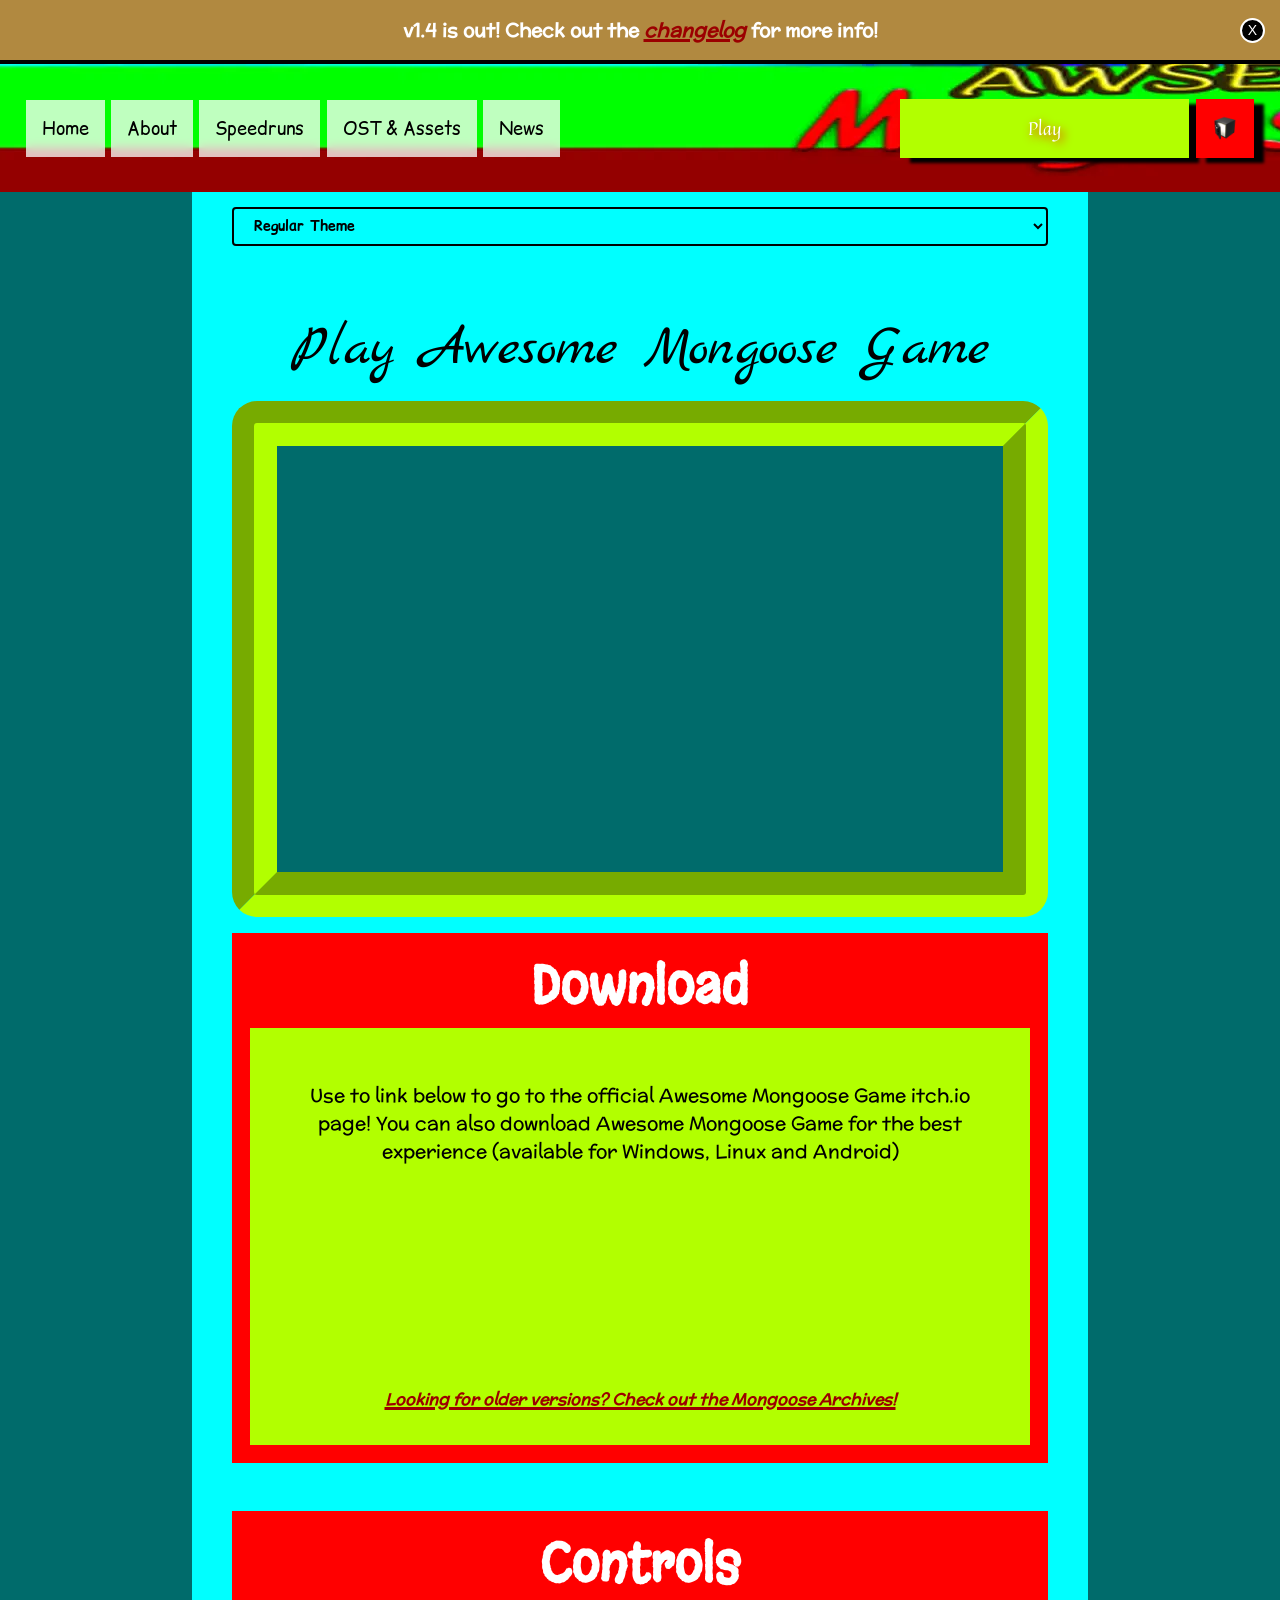
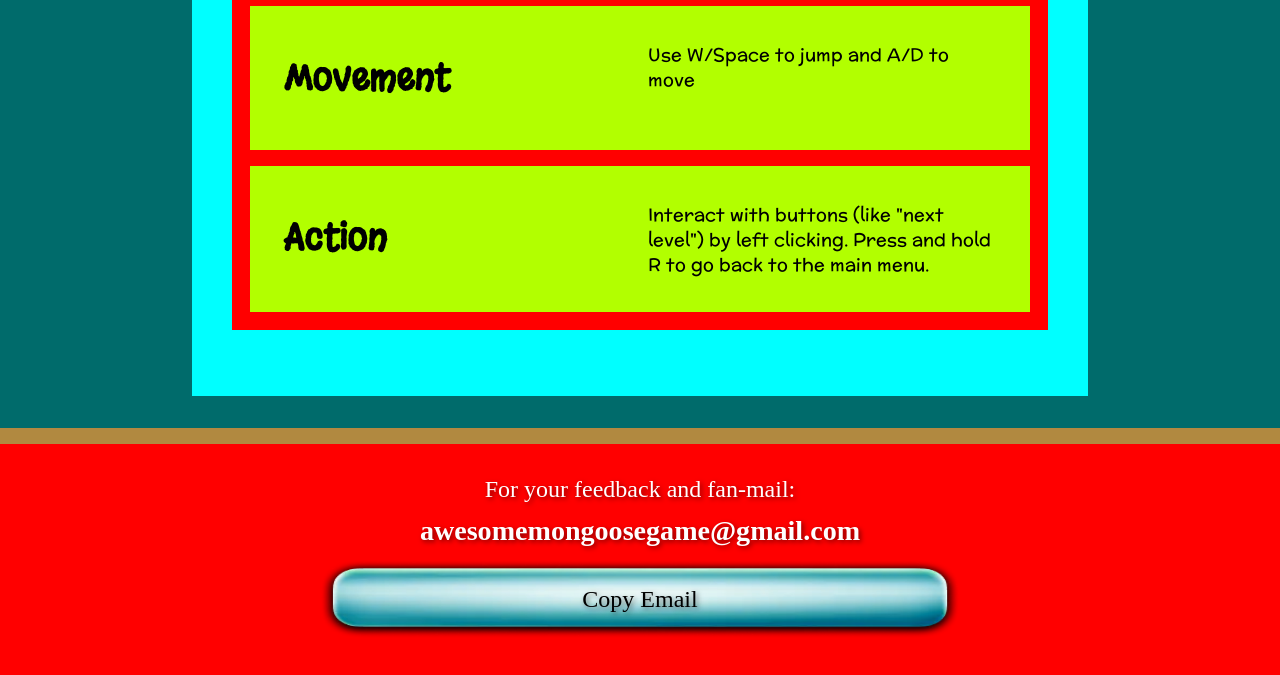
<file: play.html>
<!DOCTYPE html>
<html lang="en">

<head>
    <link rel="stylesheet" href="styles.css">
    <meta charset="UTF-8">
    <meta name="viewport" content="width=device-width, initial-scale=1.0">
    <title>Play - Awesome Mongoose Game</title>
</head>

<body>
    <div id="header-placeholder"></div>
    <script src="components.js"></script>
    <script src="script.js"></script>
    <div class="container">
        <h1 class="cursive">Play Awesome Mongoose Game</h1>
        <h1 class="mobilenote sans">For a better experience, download the Android version from <a
                href="https://profwhizz.itch.io/tamg">itch.io</a>!</h1>

        <div class="game-wrapper">
            <iframe class="game-frame" frameborder="0" allowfullscreen="true" allow="autoplay"
                src="https://itch.io/embed-upload/18971143?color=745927"></iframe>
        </div>

        <div class="section-block play-info">
            <h1 class="playful">Download</h1>
            <div class="list-vertical">
                <div class="card-row card-info">
                    <p class="sans">
                        Use to link below to go to the official Awesome Mongoose Game itch.io page! You can also
                        download Awesome Mongoose Game for the best experience (available for Windows, Linux and
                        Android)
                    </p>

                    <iframe class="downloadonitch" frameborder="0"
                        src="https://itch.io/embed/4426921?bg_color=b2ff00&fg_color=000000&link_color=ff0000&border_color=000000"
                        width="552" height="167">
                        <a href="https://profwhizz.itch.io/tamg">The Awesome Mongoose Game by ProfWhizz</a>
                    </iframe>

                    <a href="archives/versions.html">Looking for older versions? Check out the Mongoose Archives!</a>
                </div>
            </div>
        </div>

        <div class="section-block spacing-top">
            <h1 class="playful">Controls</h1>
            <div class="list-vertical">
                <div class="card-row">
                    <h2 class="col-item playful">Movement</h2>
                    <p class="col-item sans">Use W/Space to jump and A/D to move</p>
                </div>
                <div class="card-row">
                    <h2 class="col-item playful">Action</h2>
                    <p class="col-item sans">Interact with buttons (like "next level") by left clicking. Press and hold
                        R to go back to the main menu.</p>
                </div>
            </div>
        </div>
    </div>
</body>

</html>
</file>
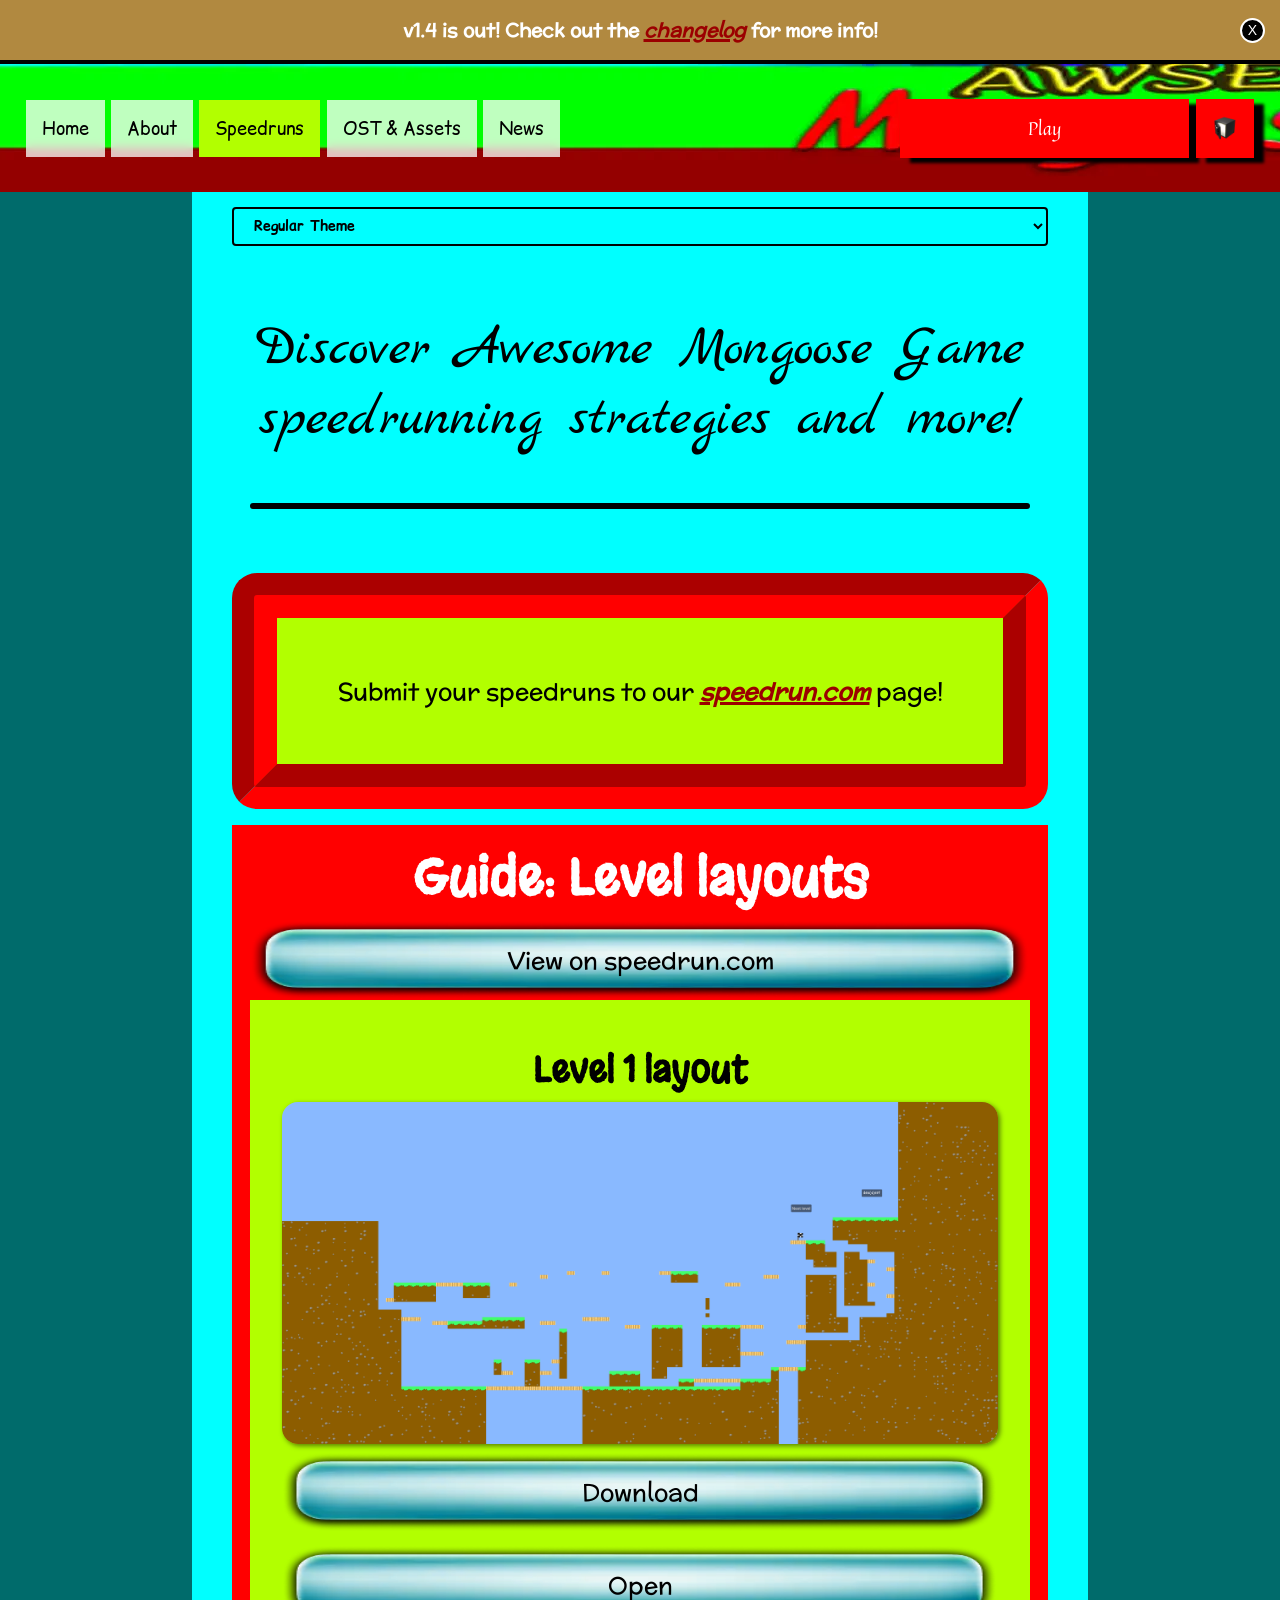
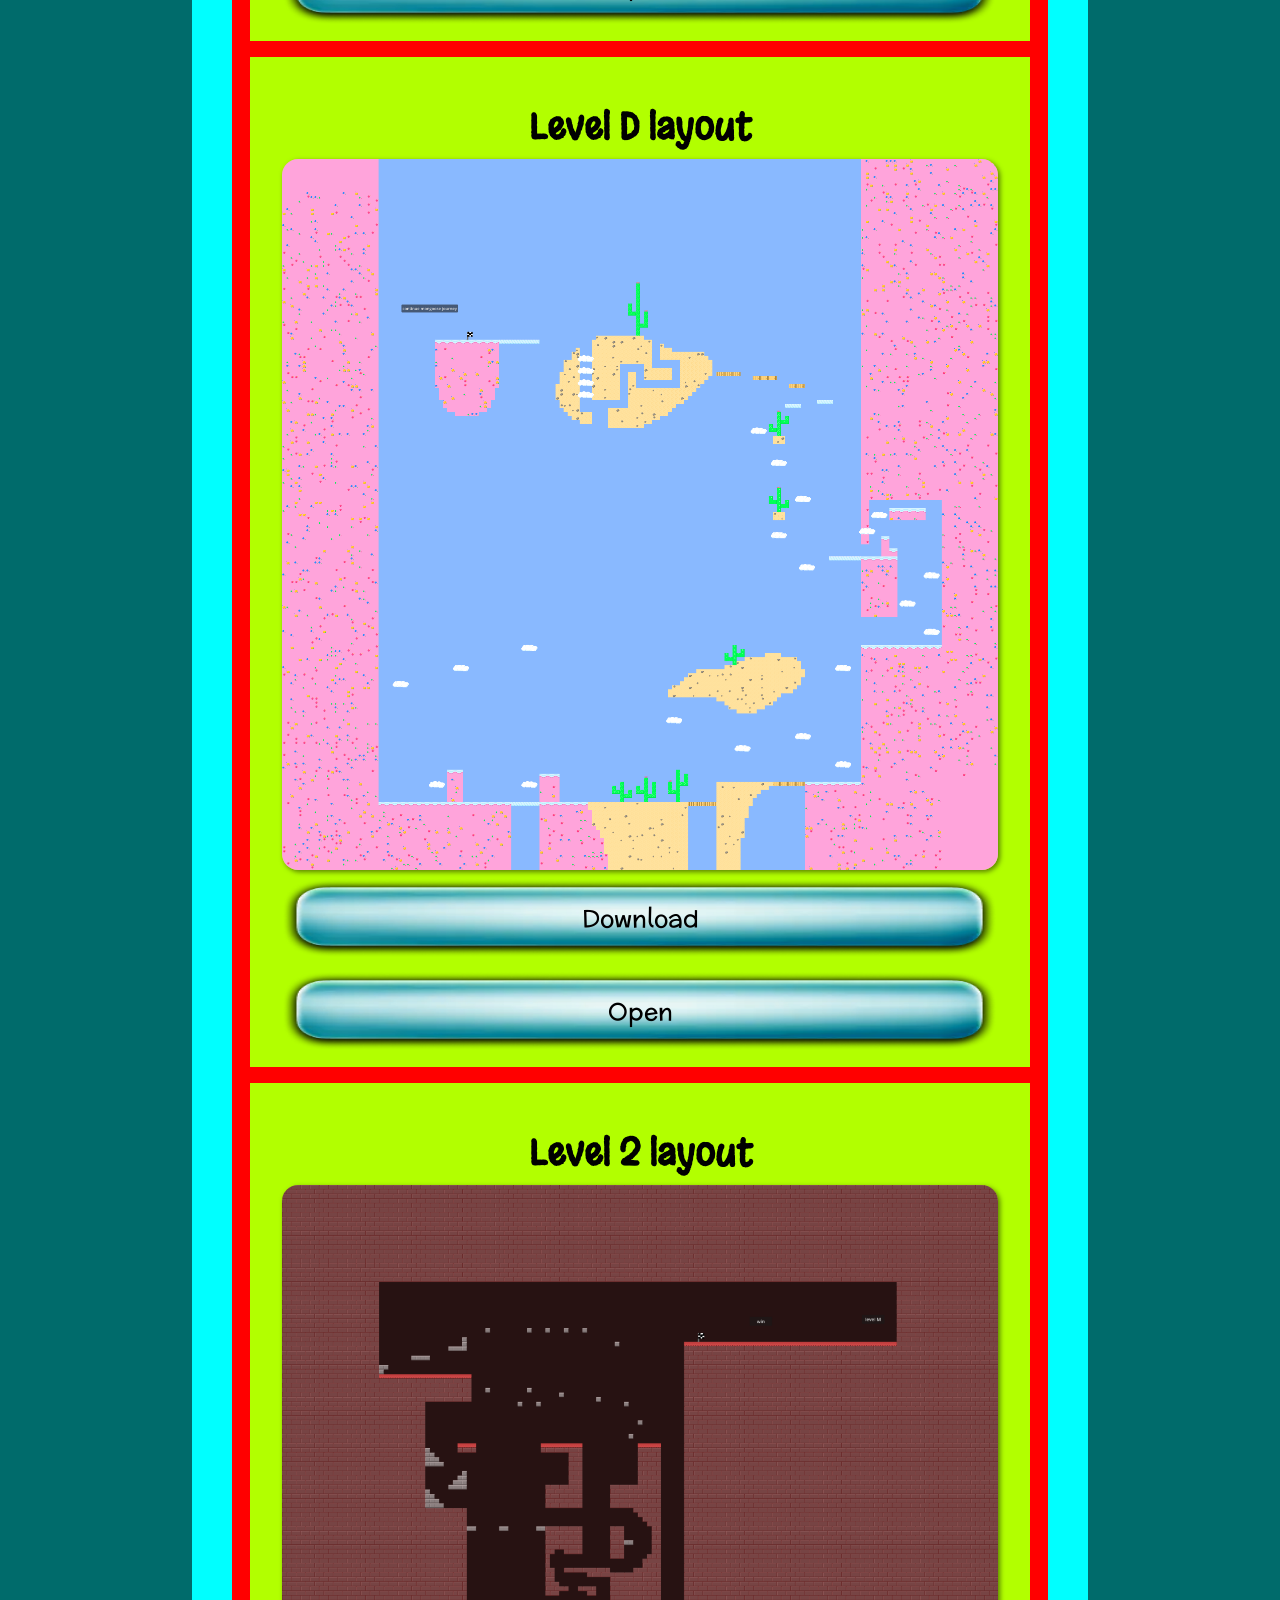
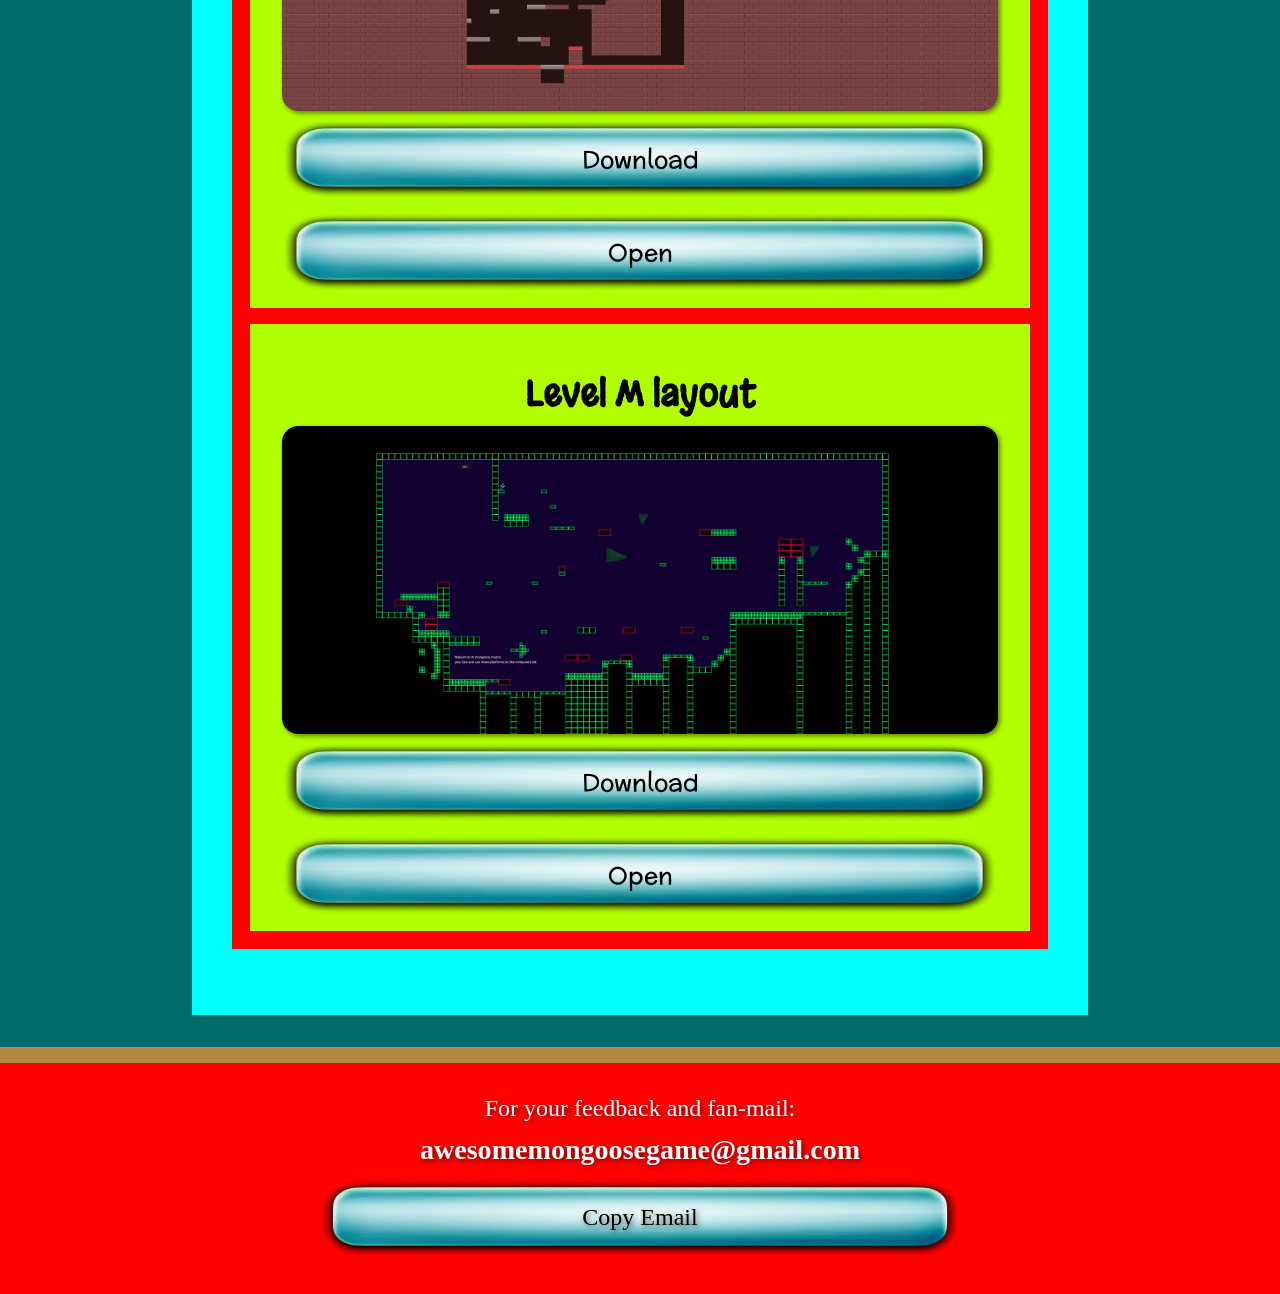
<file: speedruns.html>
<!DOCTYPE html>
<html lang="en">

<head>
    <link rel="stylesheet" href="styles.css">
    <meta charset="UTF-8">
    <meta name="viewport" content="width=device-width, initial-scale=1.0">
    <title>Speedruns - Awesome Mongoose Game Official Website</title>
</head>


<body>
    <div id="header-placeholder"></div>
    <script src="components.js"></script>
    <script src="script.js"></script>
    <div class="container">
        <h1 class="cursive">Discover Awesome Mongoose Game speedrunning strategies and more!</h1>

        <hr>

        <div class="blurb">
            <p>Submit your speedruns to our <a href="https://www.speedrun.com/tamg">speedrun.com</a> page!</p>
        </div>

        <div class="section-block">
            <h1 class="playful">Guide: Level layouts</h1>
            <a class="btn-link sans" href="https://www.speedrun.com/tamg/guides/eglnb" target="_blank">View on
                speedrun.com</a>
            <div class="list-vertical">
                <div class="card-col-left">
                    <h2 class="playful">Level 1 layout</h2>
                    <img class="img-responsive" src="resources/img/tamg_lvl1_full.png">
                    <div class="list-horizontal">
                        <a class="btn-link sans" href="resources/img/tamg_lvl1_full.png" download>Download</a>
                        <a class="btn-link sans" href="resources/img/tamg_lvl1_full.png" target="_blank">Open</a>
                    </div>
                </div>
                <div class="card-col-left">
                    <h2 class="playful">Level D layout</h2>
                    <img class="img-responsive" src="resources/img/tamg_lvlD_full.png">
                    <div class="list-horizontal">
                        <a class="btn-link sans" href="resources/img/tamg_lvlD_full.png" download>Download</a>
                        <a class="btn-link sans" href="resources/img/tamg_lvlD_full.png" target="_blank">Open</a>
                    </div>
                </div>
                <div class="card-col-left">
                    <h2 class="playful">Level 2 layout</h2>
                    <img class="img-responsive" src="resources/img/tamg_lvl2_full.webp">
                    <div class="list-horizontal">
                        <a class="btn-link sans" href="resources/img/tamg_lvl2_full.webp" download>Download</a>
                        <a class="btn-link sans" href="resources/img/tamg_lvl2_full.webp" target="_blank">Open</a>
                    </div>
                </div>
                <div class="card-col-left">
                    <h2 class="playful">Level M layout</h2>
                    <img class="img-responsive" src="resources/img/tamg_lvlM_full.webp">
                    <div class="list-horizontal">
                        <a class="btn-link sans" href="resources/img/tamg_lvlM_full.webp" download>Download</a>
                        <a class="btn-link sans" href="resources/img/tamg_lvlM_full.webp" target="_blank">Open</a>
                    </div>
                </div>
            </div>
        </div>
    </div>
</body>

</html>
</file>
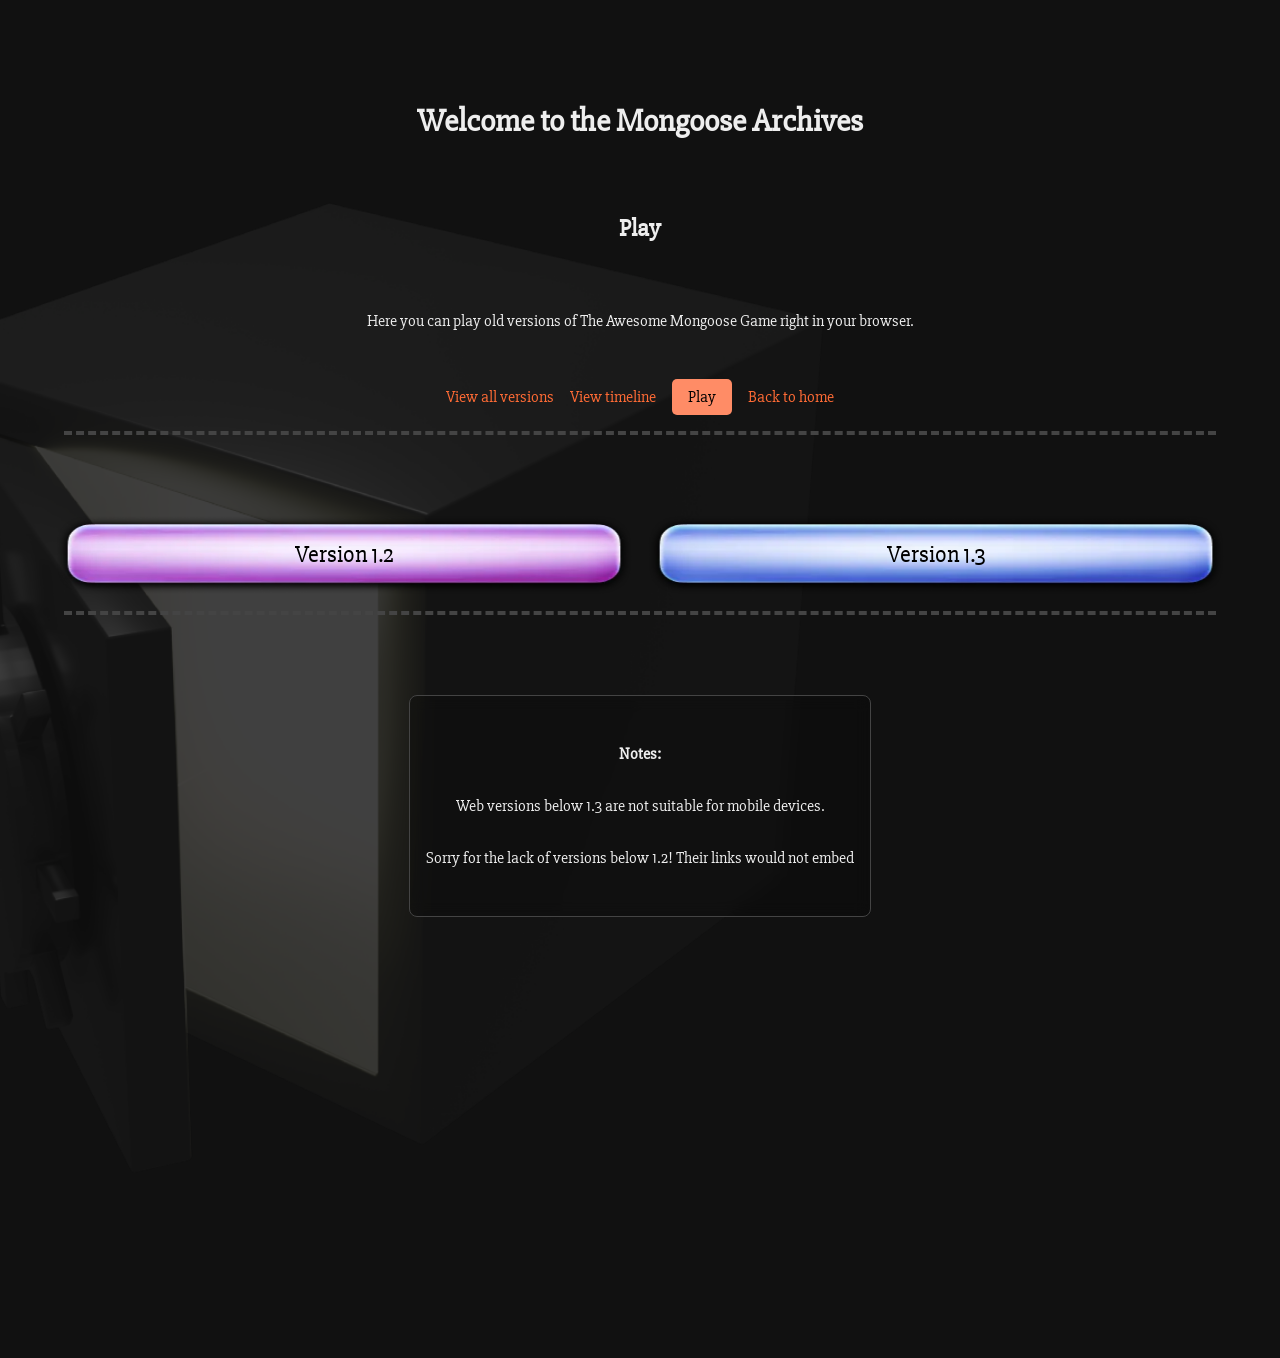
<file: archives/play.html>
<!DOCTYPE html>
<html lang="en">

<head>

    <link rel="stylesheet" href="styles.css">
    <meta charset="UTF-8">
    <meta name="viewport" content="width=device-width, initial-scale=1.0">
    <title>The Mongoose Archives</title>
</head>


<body>
    <div id="header-placeholder"></div>
    <div class="container">
        <h1>Welcome to the Mongoose Archives</h1>
        <h2>Play</h2>
        <p>Here you can play old versions of The Awesome Mongoose Game right in your browser.</p>
        <nav>
            <a href="versions.html">View all versions</a>
            <a href="timeline.html">View timeline</a>
            <a href="play.html" class="active-link">Play</a>
            <a href="../index.html">Back to home</a>
        </nav>

        <nav>
            <button class="btn-link active-tab" data-version="1.2" id="play-1.2-tab">Version 1.2</button>
            <button class="btn-link" data-version="1.3" id="play-1.3-tab">Version 1.3</button>
        </nav>
        <div class="section">
            <p><b>Notes:</b></p>
            <p>Web versions below 1.3 are not suitable for mobile devices.</p>
            <p>Sorry for the lack of versions below 1.2! Their links would not embed</p>
        </div>
        <div class="game-wrappers">
            <div class="game-wrapper" id="play-1.2-wrapper">
                <iframe frameborder="0" src="https://itch.io/embed-upload/17179631?color=ff71ed"
                    data-src="https://itch.io/embed-upload/17179631?color=ff71ed" allowfullscreen=""><a
                        href="https://profwhizz.itch.io/tamg">Play The Awesome Mongoose Game on
                        itch.io</a></iframe>
            </div>
            <div class="game-wrapper" id="play-1.3-wrapper" style="display: none;">
                <iframe frameborder="0" src="" data-src="https://itch.io/embed-upload/18193696?color=ff71ed"
                    allowfullscreen=""><a href="https://profwhizz.itch.io/tamg">Play The Awesome Mongoose Game on
                        itch.io</a></iframe>
            </div>
        </div>

    </div>
    <script src="script.js"></script>
</body>

</html>
</file>
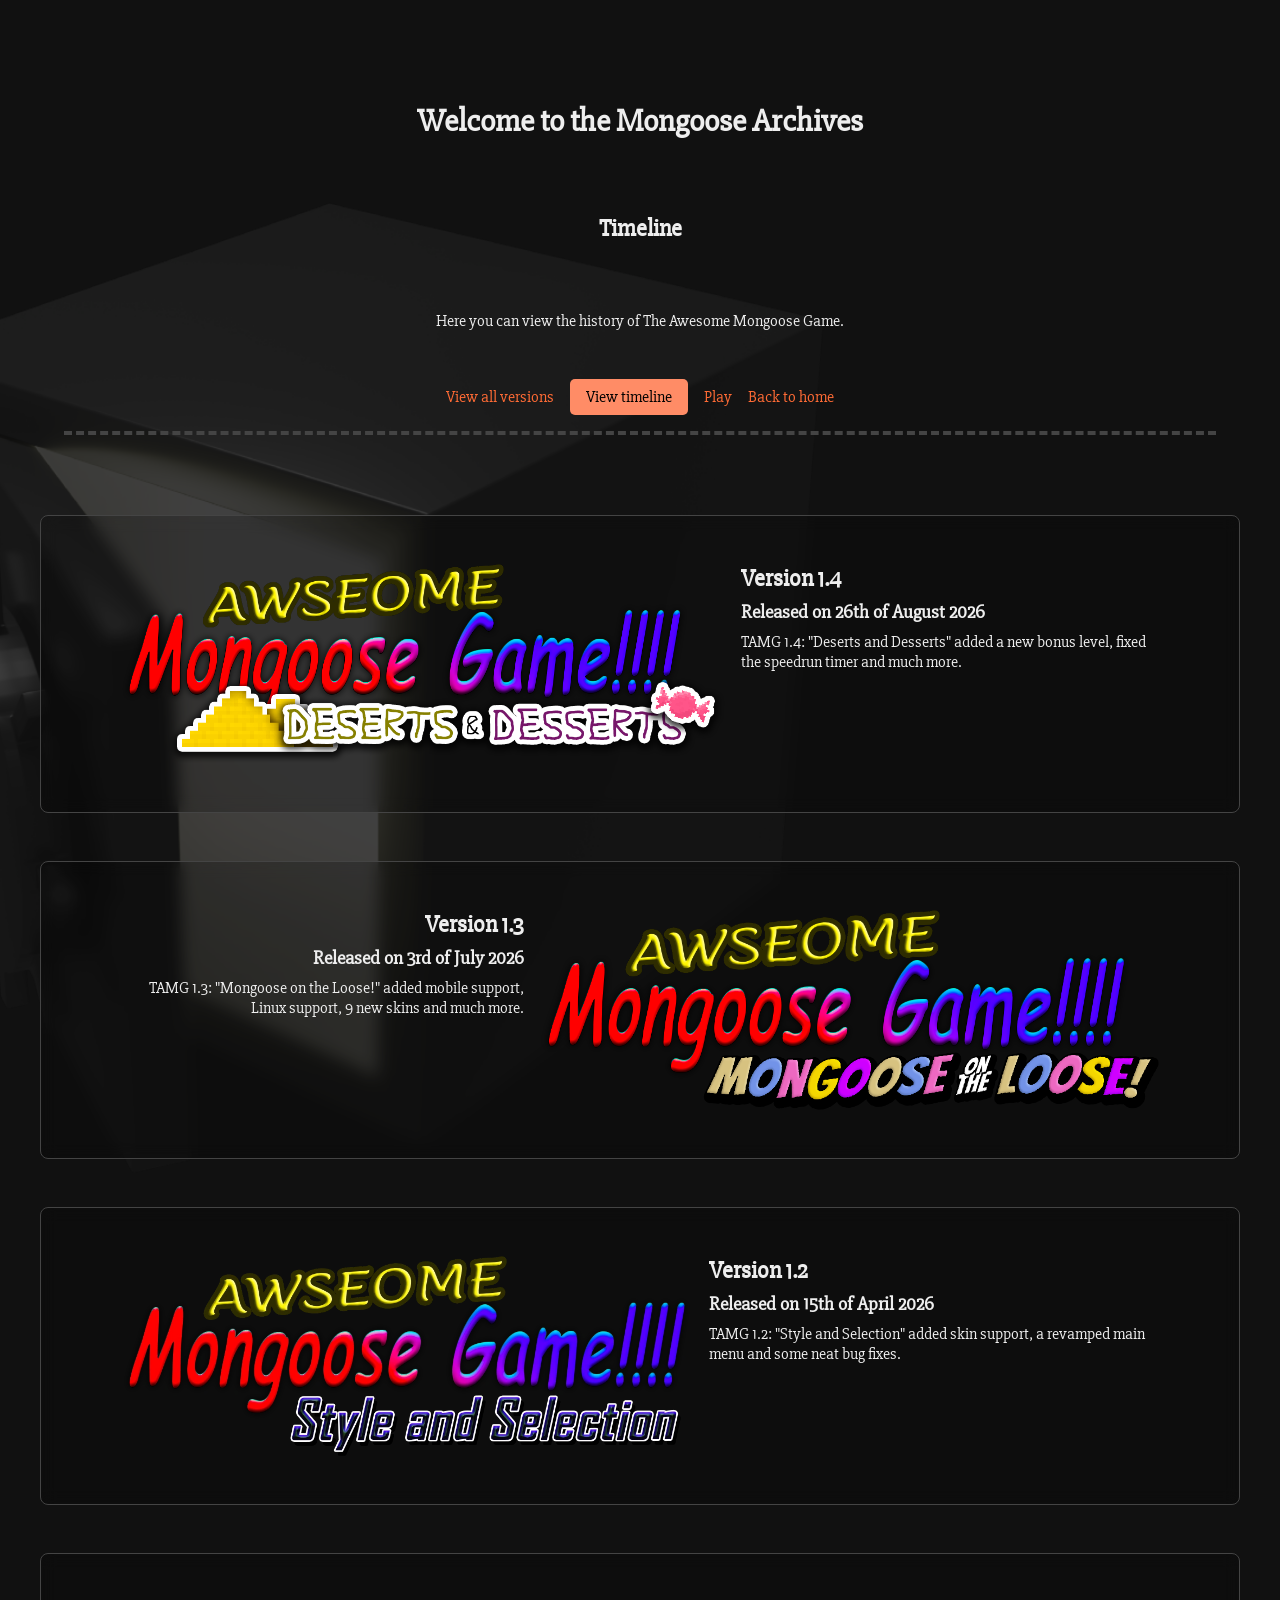
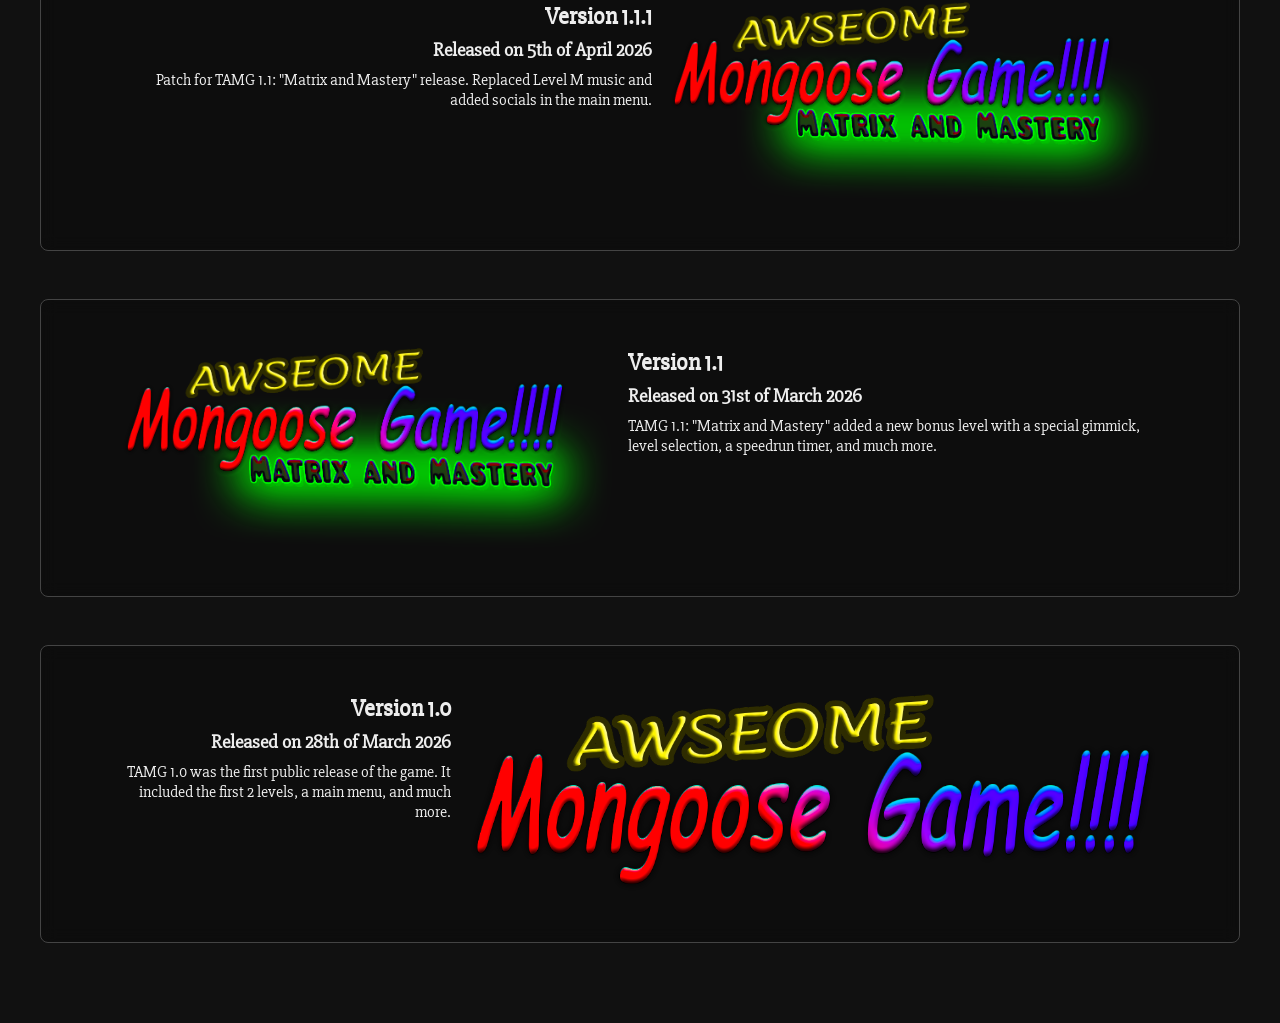
<file: archives/timeline.html>
<!DOCTYPE html>
<html lang="en">

<head>

    <link rel="stylesheet" href="styles.css">
    <meta charset="UTF-8">
    <meta name="viewport" content="width=device-width, initial-scale=1.0">
    <title>The Mongoose Archives</title>
</head>


<body>
    <div id="header-placeholder"></div>
    <script src="script.js"></script>
    <div class="container">
        <h1>Welcome to the Mongoose Archives</h1>
        <h2>Timeline</h2>
        <p>Here you can view the history of The Awesome Mongoose Game.</p>
        <nav>
            <a href="versions.html">View all versions</a>
            <a href="timeline.html" class="active-link">View timeline</a>
            <a href="play.html">Play</a>
            <a href="../index.html">Back to home</a>
        </nav>

        <div class="timeline-vertical">
            <div class="timeline-item-left">
                <div class="timeline-content">
                    <img src="resources/img/1.4.png" alt="TAMG v1.4: Deserts and Desserts title">
                    <div class="timeline-content-details">
                        <h2>Version 1.4</h2>
                        <h3>Released on 26th of August 2026</h3>
                        <p>TAMG 1.4: "Deserts and Desserts" added a new bonus level, fixed the speedrun timer and much
                            more.</p>
                    </div>
                </div>
            </div>
            <div class="timeline-item-right">
                <div class="timeline-content">
                    <img src="resources/img/1.3.png" alt="TAMG v1.3: Mongoose on the Loose title">
                    <div class="timeline-content-details">
                        <h2>Version 1.3</h2>
                        <h3>Released on 3rd of July 2026</h3>
                        <p>TAMG 1.3: "Mongoose on the Loose!" added mobile support, Linux support, 9 new skins and much
                            more.</p>
                    </div>
                </div>
            </div>
            <div class="timeline-item-left">
                <div class="timeline-content">
                    <img src="resources/img/1.2.png" alt="TAMG v1.2: Style and Selection title">
                    <div class="timeline-content-details">
                        <h2>Version 1.2</h2>
                        <h3>Released on 15th of April 2026</h3>
                        <p>TAMG 1.2: "Style and Selection" added skin support, a revamped main menu and some neat bug
                            fixes.</p>
                    </div>
                </div>
            </div>
            <div class="timeline-item-right">
                <div class="timeline-content">
                    <img src="resources/img/1.1.png" alt="TAMG v1.1: Matrix and Mastery title">
                    <div class="timeline-content-details">
                        <h2>Version 1.1.1</h2>
                        <h3>Released on 5th of April 2026</h3>
                        <p>Patch for TAMG 1.1: "Matrix and Mastery" release. Replaced Level M music and added socials in
                            the main menu.</p>
                    </div>
                </div>
            </div>
            <div class="timeline-item-left">
                <div class="timeline-content">
                    <img src="resources/img/1.1.png" alt="TAMG v1.1: Matrix and Mastery title">
                    <div class="timeline-content-details">
                        <h2>Version 1.1</h2>
                        <h3>Released on 31st of March 2026</h3>
                        <p>TAMG 1.1: "Matrix and Mastery" added a new bonus level with a special gimmick, level
                            selection,
                            a speedrun timer, and much more.</p>
                    </div>
                </div>
            </div>
            <div class="timeline-item-right">
                <div class="timeline-content">
                    <img src="resources/img/1.0.png" alt="TAMG v1.0 title (yellow)">
                    <div class="timeline-content-details">
                        <h2>Version 1.0</h2>
                        <h3>Released on 28th of March 2026</h3>
                        <p>TAMG 1.0 was the first public release of the game. It included the first 2 levels, a main
                            menu,
                            and much more.</p>
                    </div>
                </div>
            </div>
        </div>
    </div>
    <script src="script.js"></script>
</body>

</html>
</file>
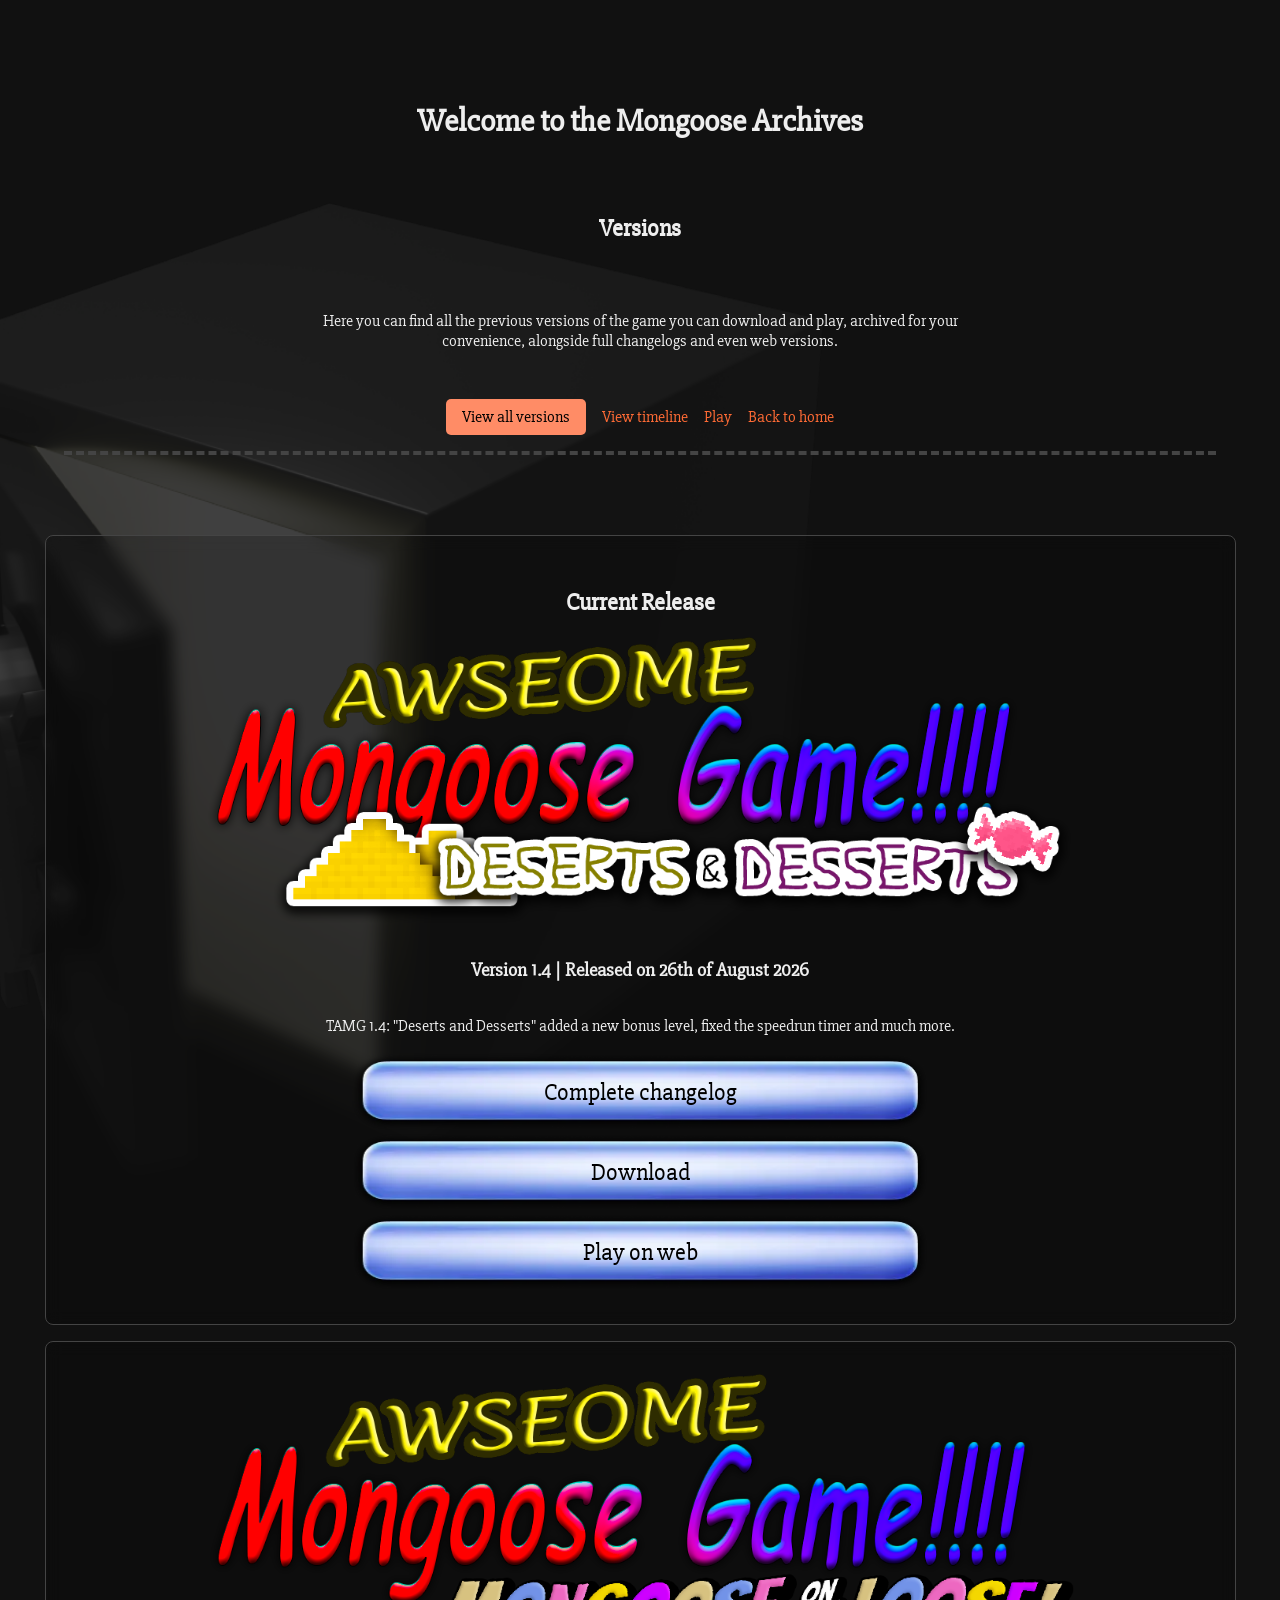
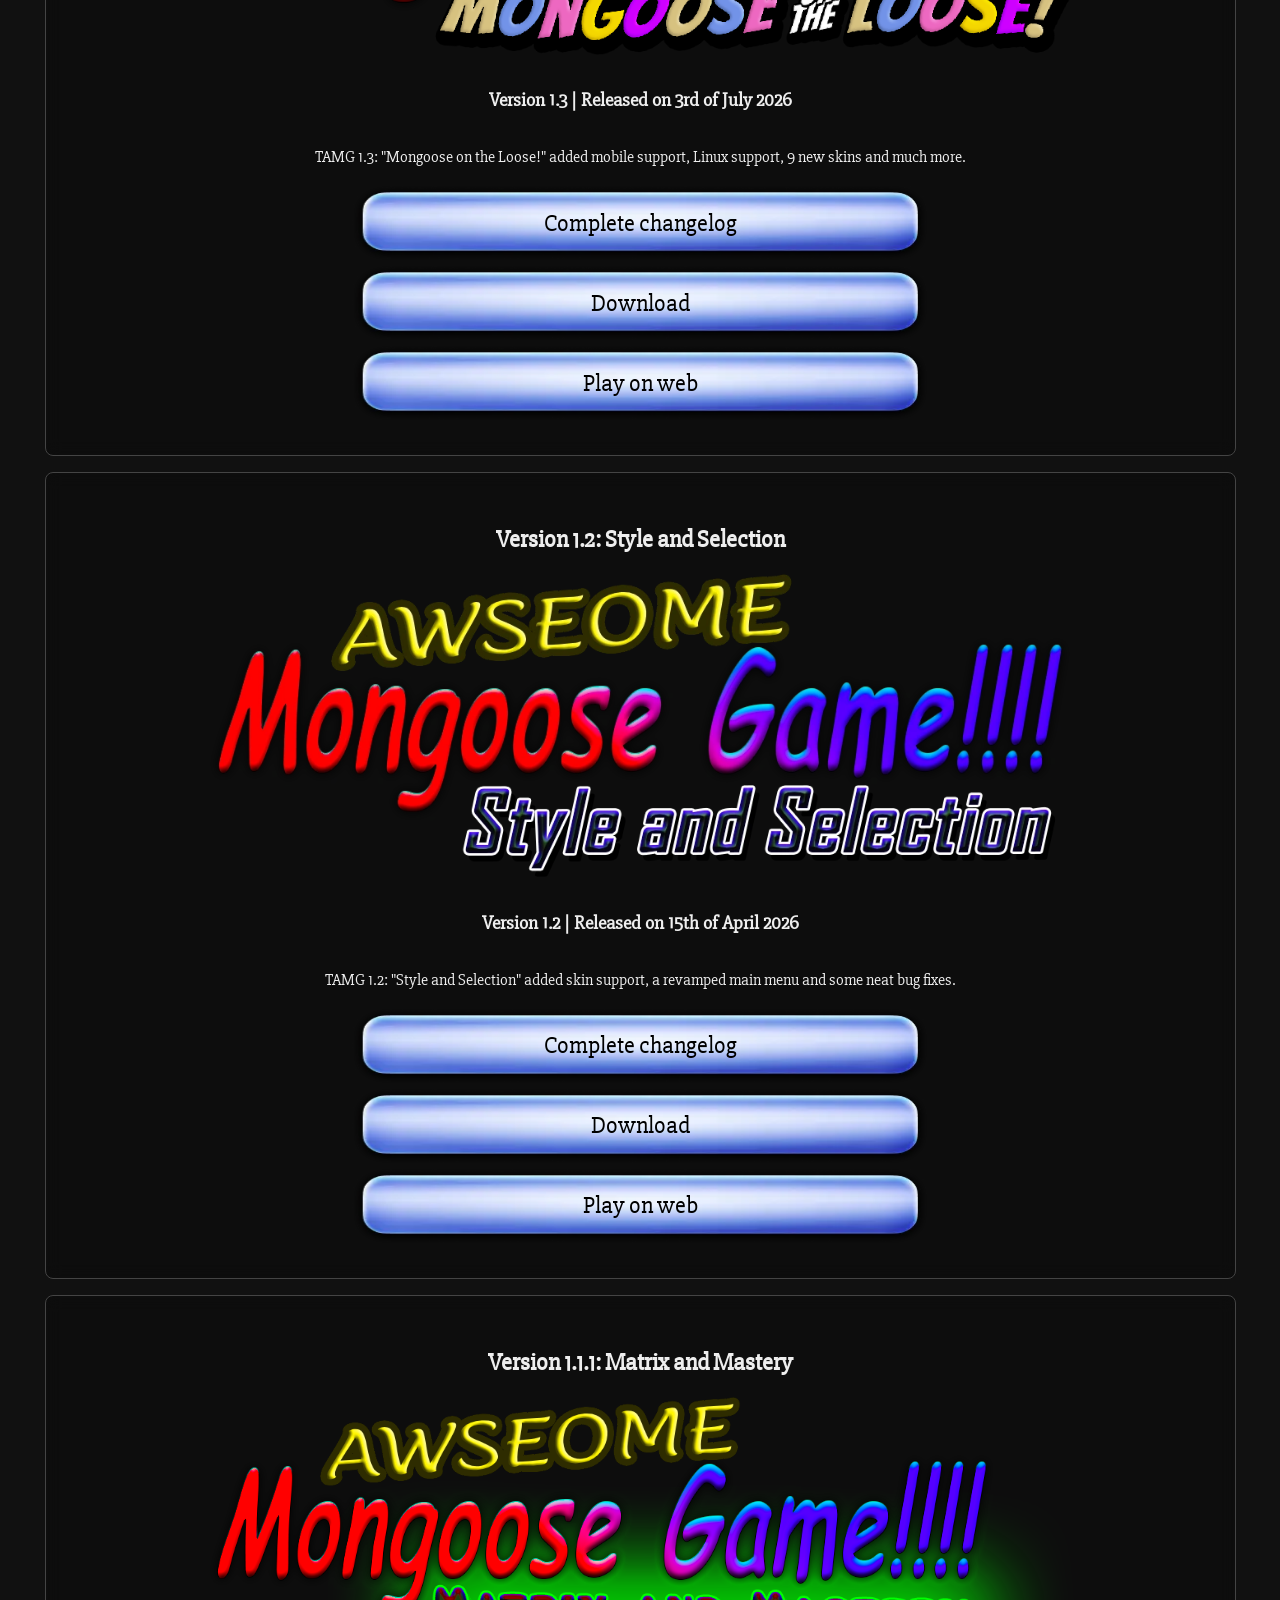
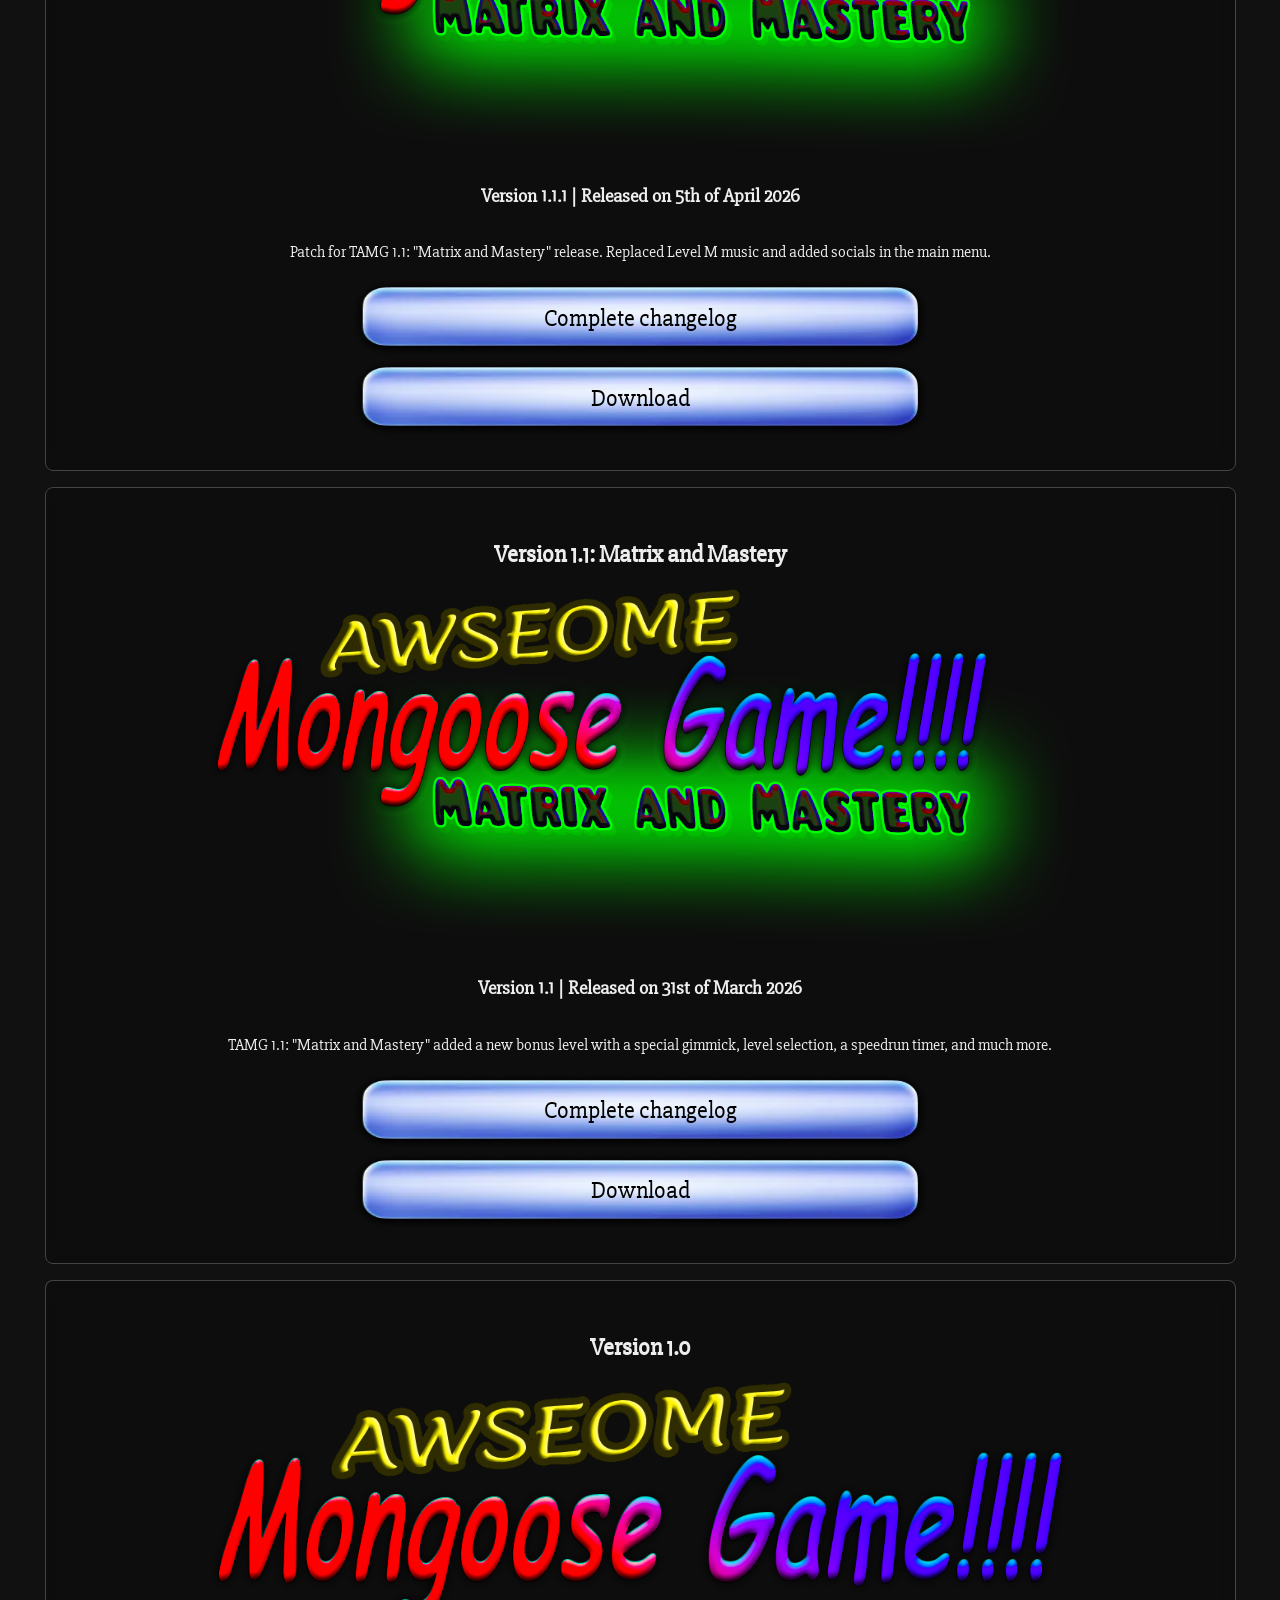
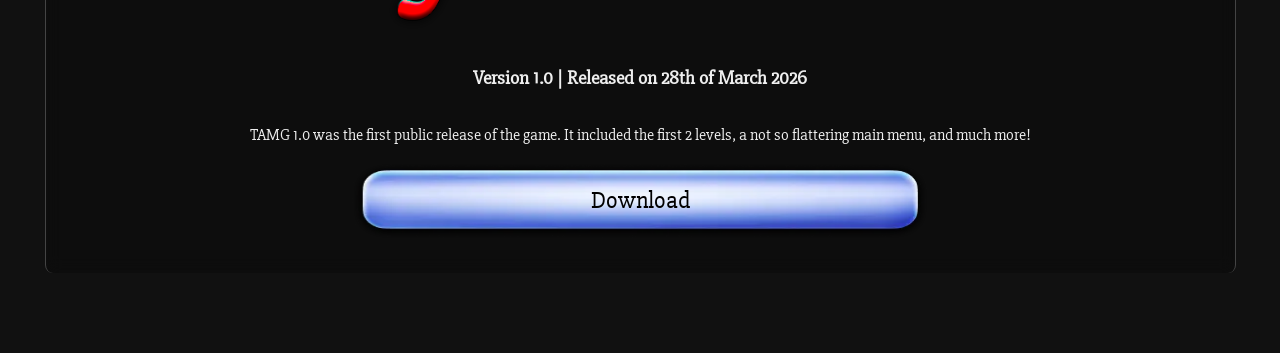
<file: archives/versions.html>
<!DOCTYPE html>
<html lang="en">

<head>
    <link rel="stylesheet" href="styles.css">
    <meta charset="UTF-8">
    <meta name="viewport" content="width=device-width, initial-scale=1.0">
    <title>The Mongoose Archives</title>
</head>


<body>
    <div id="header-placeholder"></div>
    <script src="script.js"></script>
    <div class="container">


        <div id="changelog-1-4" popover="manual" class="popover">
            <button popovertarget="changelog-1-4" popovertargetaction="hide" class="close-btn">×</button>
            <div class="popover-content">
                <h2>Version 1.4 Changelog</h2>
                <ul>
                    <li><b>New:</b> Added a new bonus level: "Level D"</li>
                    <li><b>New:</b> Added an actual settings menu, and moved the old settings into there</li>
                    <li><b>New:</b> Sharp tiles setting added</li>
                    <li><b>New:</b> Force touch controls setting added</li>
                    <li><b>New:</b> Fullscreen setting added</li>
                    <li><b>New:</b> Added a quit button to the main menu</li>
                    <li><b>Bugfix:</b> Fixed the speedrun timer being framerate dependant (sorry about that!)</li>
                    <li><b>Change:</b> Level 2 and M have had their viusals altered slightly.</li>
                </ul>
            </div>
        </div>

        <div id="download-1-4" popover="manual" class="popover">
            <button popovertarget="download-1-4" popovertargetaction="hide" class="close-btn">×</button>
            <div class="popover-content">
                <h2>Download TAMG v1.4</h2>
                <h3>Google Drive</h3>
                <ul>
                    <li><a href="https://drive.google.com/file/d/1OaIlws9TKAkSNkpRA9ioWuO56poAbvpT/view">Windows
                            (.exe)</a></li>
                    <li><a href="https://drive.google.com/file/d/1ldTMViVp8QL_yBdqRiqMeN0nu7U3vQMZ/view">Linux
                            (.x86_64)</a></li>
                    <li><a href="https://drive.google.com/file/d/1L15KCNvmN_U2LZL0wjo42fZqACtfcRJb/view">Android
                            (.apk)</a></li>
                </ul>
                <p>Looking to play immediately? Try <a href="../play.html">the web version</a> instead.</p>
            </div>
        </div>

        <div id="changelog-1-3" popover="manual" class="popover">
            <button popovertarget="changelog-1-3" popovertargetaction="hide" class="close-btn">×</button>
            <div class="popover-content">
                <h2>Version 1.3 Changelog</h2>
                <ul>
                    <li><b>New:</b> You can now mongoose on the loose (say that again...) with mobile (and Linux)
                        support!</li>
                    <li><b>New:</b> Added 9 more skins! (All the mongeese from the Super Awesome Cast and the Extra
                        Cast)</li>
                    <li><b>New:</b> Added sound settings, with separate music and sound effects sliders</li>
                    <li><b>Change:</b> The game now resets considerably faster when you hold down R</li>
                    <li><b>Change:</b> The look of the Level M slider has been improved</li>
                    <li><b>Change:</b> Text rendering has been improved with it being significantly higher quality</li>
                    <li><b>Change:</b> The game icon has been updated, and now has 2 versions depending on your
                        platform (PC/Mobile)</li>
                    <li><b>Bugfix:</b> The game now launches at the correct window size no matter your resolution</li>
                    <li><b>Bugfix:</b> The game now correctly saves the speedrun timer setting state after
                        returning to menu</li>
                </ul>
            </div>
        </div>

        <div id="download-1-3" popover="manual" class="popover">
            <button popovertarget="download-1-3" popovertargetaction="hide" class="close-btn">×</button>
            <div class="popover-content">
                <h2>Download TAMG v1.3</h2>
                <h3>Google Drive</h3>
                <ul>
                    <li><a href="https://drive.google.com/file/d/1TpHzaWJwnc6bCIvlj0daCMTTkIFsaCz0/view">Windows
                            (.exe)</a></li>
                    <li><a href="https://drive.google.com/file/d/1tah8nyGunoIzcHX84WQdhUk-fut4W5iU/view">Linux
                            (.x86_64)</a></li>
                    <li><a href="https://drive.google.com/file/d/1EnOdWsqjV5qnfRw2FoFpiIud5Ua9QxcS/view">Android
                            (.apk)</a></li>
                </ul>
                <p>Looking to play immediately? Try <a href="play.html">the web version</a> instead.</p>
            </div>
        </div>

        <div id="changelog-1-2" popover="manual" class="popover">
            <button popovertarget="changelog-1-2" popovertargetaction="hide" class="close-btn">×</button>
            <div class="popover-content">
                <h2>Version 1.2 Changelog</h2>
                <ul>
                    <li><b>Bugfix:</b> The speedrun timer no longer keeps previous times</li>
                    <li><b>Change:</b> The main menu has been updated heavily</li>
                    <li><b>New:</b> You can now select your skin!</li>
                </ul>
            </div>
        </div>

        <div id="download-1-2" popover="manual" class="popover">
            <button popovertarget="download-1-2" popovertargetaction="hide" class="close-btn">×</button>
            <div class="popover-content">
                <h2>Download TAMG v1.2</h2>
                <h3>Google Drive</h3>
                <ul>
                    <li><a href="https://drive.google.com/file/d/1-MMOiMAWw0hfjyVXstVMEa4MrGo0PIQG/view">Windows
                            (.exe)</a></li>
                </ul>
                <p>Looking to play immediately? Try <a href="play.html">the web version</a> instead.</p>
            </div>
        </div>

        <div id="changelog-1-1-1" popover="manual" class="popover">
            <button popovertarget="changelog-1-1-1" popovertargetaction="hide" class="close-btn">×</button>
            <div class="popover-content">
                <h2>Version 1.1.1 Changelog</h2>
                <ul>
                    <li><b>Change:</b> Updated Level 3 Music</li>
                    <li><b>New:</b> Added socials in the main menu</li>
                    <li><b>New:</b> First version to have web support</li>
                </ul>
            </div>
        </div>

        <div id="download-1-1-1" popover="manual" class="popover">
            <button popovertarget="download-1-1-1" popovertargetaction="hide" class="close-btn">×</button>
            <div class="popover-content">
                <h2>Download TAMG v1.1.1</h2>
                <h3>Google Drive</h3>
                <ul>
                    <li><a href="https://drive.google.com/file/d/1duLQF3ozQBC6gxtlzUckd5vHNZSCuDOS/view">Windows
                            (.exe)</a></li>
                </ul>
            </div>
        </div>

        <div id="changelog-1-1" popover="manual" class="popover">
            <button popovertarget="changelog-1-1" popovertargetaction="hide" class="close-btn">×</button>
            <div class="popover-content">
                <h2>Version 1.1 Changelog</h2>
                <ul>
                    <li><b>Bugfix:</b> The player no longer slides when sudden movements are made</li>
                    <li><b>Change:</b> Slightly changed level 2's layout to accommodate for the level 3
                        entrance</li>
                    <li><b>Change:</b> Updated Level 1 visuals</li>
                    <li><b>New:</b> Added a speedrun timer setting</li>
                    <li><b>New:</b> Added a way to select the level you play</li>
                    <li><b>New:</b> Added a 3rd optional level</li>
                    <li><b>New:</b> Added a way to reset to main menu by holding R down</li>
                    <li><b>New:</b> Added a win screen</li>
                    <li><b>Removed:</b> Game closing on win</li>
                </ul>
            </div>
        </div>

        <div id="download-1-1" popover="manual" class="popover">
            <button popovertarget="download-1-1" popovertargetaction="hide" class="close-btn">×</button>
            <div class="popover-content">
                <h2>Download TAMG v1.1</h2>
                <h3>Google Drive</h3>
                <ul>
                    <li><a href="https://drive.google.com/file/d/15E5mBWtDpv0wIcXbuO3eky4LKhz5By0a/view">Windows
                            (.exe)</a></li>
                </ul>
            </div>
        </div>

        <div id="download-1-0" popover="manual" class="popover">
            <button popovertarget="download-1-0" popovertargetaction="hide" class="close-btn">×</button>
            <div class="popover-content">
                <h2>Download TAMG v1.0</h2>
                <h3>Google Drive</h3>
                <ul>
                    <li><a href="https://drive.google.com/file/d/10J6fY5KuOlSCXtqRX-dEFWy9dMByQcwA/view">Windows
                            (.exe)</a></li>
                </ul>
            </div>
        </div>


        <h1>Welcome to the Mongoose Archives</h1>
        <h2>Versions</h2>
        <p>Here you can find all the previous versions of the game you can download and play, archived for your
            convenience, alongside full changelogs and even web versions.</p>
        <nav>
            <a href="versions.html" class="active-link">View all versions</a>
            <a href="timeline.html">View timeline</a>
            <a href="play.html">Play</a>
            <a href="../index.html">Back to home</a>
        </nav>


        <div class="section-list">
            <div class="section">
                <h2>Current Release</h2>
                <img src="resources/img/1.4.png" alt="TAMG v1.4: Deserts and Desserts">
                <h3>Version 1.4 | Released on 26th of August 2026</h3>
                <p>TAMG 1.4: "Deserts and Desserts" added a new bonus level, fixed the speedrun timer and much more.</p>
                <button class="btn-link" popovertarget="changelog-1-4">Complete changelog</button>
                <button class="btn-link" popovertarget="download-1-4">Download</button>
                <a class="btn-link" href="../play.html">Play on web</a>
            </div>

            <div class="section">
                <img src="resources/img/1.3.png" alt="TAMG v1.3: Mongoose on the Loose title">
                <h3>Version 1.3 | Released on 3rd of July 2026</h3>
                <p>TAMG 1.3: "Mongoose on the Loose!" added mobile support, Linux support, 9 new skins and much more.
                </p>
                <button class="btn-link" popovertarget="changelog-1-3">Complete changelog</button>
                <button class="btn-link" popovertarget="download-1-3">Download</button>
                <a class="btn-link" href="play.html">Play on web</a>
            </div>

            <div class="section">
                <h2>Version 1.2: Style and Selection</h2>
                <img src="resources/img/1.2.png" alt="TAMG v1.2: Style and Selection title">
                <h3>Version 1.2 | Released on 15th of April 2026</h3>
                <p>TAMG 1.2: "Style and Selection" added skin support, a revamped main menu and some neat bug fixes.</p>
                <button class="btn-link" popovertarget="changelog-1-2">Complete changelog</button>
                <button class="btn-link" popovertarget="download-1-2">Download</button>
                <a class="btn-link" href="play.html">Play on web</a>
            </div>

            <div class="section">
                <h2>Version 1.1.1: Matrix and Mastery</h2>
                <img src="resources/img/1.1.png" alt="TAMG v1.1: Matrix and Mastery title">
                <h3>Version 1.1.1 | Released on 5th of April 2026</h3>
                <p>Patch for TAMG 1.1: "Matrix and Mastery" release. Replaced Level M music and added socials in the
                    main
                    menu.</p>
                <button class="btn-link" popovertarget="changelog-1-1-1">Complete changelog</button>
                <button class="btn-link" popovertarget="download-1-1-1">Download</button>
            </div>

            <div class="section">
                <h2>Version 1.1: Matrix and Mastery</h2>
                <img src="resources/img/1.1.png" alt="TAMG v1.1: Matrix and Mastery title">
                <h3>Version 1.1 | Released on 31st of March 2026</h3>
                <p>TAMG 1.1: "Matrix and Mastery" added a new bonus level with a special gimmick, level selection, a
                    speedrun timer, and much more.</p>
                <button class="btn-link" popovertarget="changelog-1-1">Complete changelog</button>
                <button class="btn-link" popovertarget="download-1-1">Download</button>
            </div>

            <div class="section">
                <h2>Version 1.0</h2>
                <img src="resources/img/1.0.png" alt="TAMG v1.0 title (yellow)">
                <h3>Version 1.0 | Released on 28th of March 2026</h3>
                <p>TAMG 1.0 was the first public release of the game. It included the first 2 levels, a not so
                    flattering main menu, and much more!</p>
                <button class="btn-link" popovertarget="download-1-0">Download</button>
            </div>
        </div>
    </div>
    <script src="script.js"></script>
</body>

</html>
</file>
<file: styles.css>
@import url('https://fonts.googleapis.com/css2?family=Comic+Relief:wght@400;700&family=Marck+Script&family=Margarine&family=McLaren&family=Playwrite+IE:wght@100..400&family=Quintessential&display=swap');

:root,
[data-theme="default"] {
    --color-bg-solid: #006B6B;
    --color-bg-pattern: none;
    --bg-pattern-repeat: repeat-x;
    --bg-pattern-position: center 40%;
    --bg-pattern-size: 30%;
    --color-body-bg-rotation: 0deg;
    --bg-pattern-opacity: 0.7;
    --color-container-bg: #00FFFF;
    --color-section-bg: #FF0000;
    --color-category-bg: #B2FF00;
    --color-banner-bg: #b18940;
    --color-banner-text: #ffffff;
    --color-banner-border: #000000;
    --color-navbar-mobile-bg: #006B6B;
    --color-activelink-bg: #B2FF00;
    --color-activelink-play: #B2FF00;
    --color-play-btn-bg: red;
    --color-play-btn-shadow: black;
    --color-play-btn-hover-bg: black;
    --color-play-btn-hover-text: red;
    --color-play-btn-hover-glow: red;
    --color-section-heading: #ffffff;
    --color-link: rgb(155, 0, 0);
    --bg-link: transparent;
    --color-link-hover-text: #ff0000;
    --color-link-hover-bg: transparent(255, 0, 0);
    --color-selection-text: #00FFFF;
    --color-selection-bg: #000000;
    --color-disabled-btn-bg: #333;
    --color-disabled-btn-text: #aaa;
    --color-game-wrapper-bg: #006B6B;
    --color-game-border: #B2FF00;
    --color-close-btn-bg: black;
    --color-close-btn-text: white;
    --color-close-btn-border: white;
    --color-close-btn-hover-bg: white;
    --color-close-btn-hover-text: black;
    --color-close-btn-hover-border: black;
    --color-navbar-link-bg: rgba(255, 255, 255, 0.75);
    --color-navbar-link-text: black;
    --color-play-text-shadow: rgb(255, 0, 0);
    --navbar-bg: url("resources/img/nav.webp");
    --navbar-bg-hover: #ffffff;
    --color-btn-hue-rotate: -50deg;
    --color-text-body: #000000;
    --nav-link-hover-bg: url(resources/img/gameicon.webp);
    --nav-link-hover-bg-scale: 100% 100%;
    --color-play-btn-text: #ffffff;
    --color-ui-border: transparent;
}

[data-theme="matrix"] {
    --color-bg-solid: #0a001b;
    --color-bg-pattern: url("resources/img/matrix.webp");
    --bg-pattern-repeat: repeat;
    --bg-pattern-size: 100px;
    --color-body-bg-rotation: 0deg;
    --bg-pattern-opacity: 0.5;
    --color-container-bg: hsl(115, 100%, 50%);
    --color-section-bg: hsl(115, 100%, 5%);
    --color-category-bg: hsl(115, 100%, 50%);
    --color-banner-bg: #11aa00;
    --color-banner-text: #ffffff;
    --color-banner-border: #000000;
    --color-navbar-mobile-bg: #006b24;
    --color-activelink-bg: #bfa8ff;
    --color-activelink-play: #5d00ff;
    --color-play-btn-bg: red;
    --color-play-btn-shadow: black;
    --color-play-btn-hover-bg: black;
    --color-play-btn-hover-text: red;
    --color-play-btn-hover-glow: red;
    --color-section-heading: #ffffff;
    --color-link: #003a0a;
    --bg-link: transparent;
    --color-link-hover-text: #124d0f;
    --color-link-hover-bg: transparent(0, 0, 0);
    --color-selection-text: hsl(115, 100%, 50%);
    --color-selection-bg: #000000;
    --color-disabled-btn-bg: #333;
    --color-disabled-btn-text: #aaa;
    --color-game-wrapper-bg: #0a001b;
    --color-game-border: #5d00ff;
    --color-close-btn-bg: black;
    --color-close-btn-text: white;
    --color-close-btn-border: white;
    --color-close-btn-hover-bg: white;
    --color-close-btn-hover-text: black;
    --color-close-btn-hover-border: black;
    --color-navbar-link-bg: rgba(255, 255, 255, 0.75);
    --color-navbar-link-text: black;
    --color-play-text-shadow: rgb(255, 0, 0);
    --navbar-bg: #0a001b;
    --navbar-bg-hover: #ffffff;
    --color-btn-hue-rotate: 250deg;
    --color-text-body: #000000;
    --nav-link-hover-bg: url(resources/img/assets/cool-john-mop_straight.png);
    --nav-link-hover-bg-scale: 85% 85%;
    --color-play-btn-text: #ffffff;
    --color-ui-border: transparent;

}

[data-theme="mongoose_1"] {
    --color-bg-solid: #363530;
    --color-bg-pattern: url("resources/img/mongoose_1.webp");
    --bg-pattern-repeat: space;
    --bg-pattern-size: 150px;
    --color-body-bg-rotation: -10deg;
    --bg-pattern-opacity: 0.2;
    --color-container-bg: #bfae7c;
    --color-section-bg: #7d6e4d;
    --color-category-bg: #dfd2a6;
    --color-banner-bg: #201809;
    --color-banner-text: #ffffff;
    --color-banner-border: #332a18;
    --color-navbar-mobile-bg: #4a3f28;
    --color-activelink-bg: #dfd2a6;
    --color-activelink-play: #dfd2a6;
    --color-play-btn-bg: #ddb364;
    --color-play-btn-shadow: #2a150a;
    --color-play-btn-hover-bg: #2a150a;
    --color-play-btn-hover-text: #ffffff;
    --color-play-btn-hover-glow: #8c4b1e;
    --color-section-heading: #ffffff;
    --color-link: #8c4b1e;
    --bg-link: transparent;
    --color-link-hover-text: #a76b40;
    --color-link-hover-bg: transparent;
    --color-selection-text: #ffffff;
    --color-selection-bg: #5c4d32;
    --color-disabled-btn-bg: #444;
    --color-disabled-btn-text: #888;
    --color-game-wrapper-bg: #4a3f28;
    --color-game-border: #dfd2a6;
    --color-close-btn-bg: #2a150a;
    --color-close-btn-text: #ffffff;
    --color-close-btn-border: #dfd2a6;
    --color-close-btn-hover-bg: #dfd2a6;
    --color-close-btn-hover-text: #2a150a;
    --color-close-btn-hover-border: #2a150a;
    --color-navbar-link-bg: rgba(255, 255, 255, 1);
    --color-navbar-link-text: #27201d;
    --color-play-text-shadow: #7a573e;
    --navbar-bg: hsla(39, 30%, 28%, 0.7);
    --navbar-bg-hover: #ffffff;
    --color-btn-hue-rotate: 170deg;
    --color-text-body: #000000;
    --nav-link-hover-bg: url(resources/img/assets/mongoose_straight.png);
    --nav-link-hover-bg-scale: 85% 85%;
    --color-play-btn-text: #ffffff;
    --color-ui-border: transparent;
}

[data-theme="mongoose_2"] {
    --color-bg-solid: #363f58;
    --color-bg-pattern: url("resources/img/mongoose_2.webp");
    --bg-pattern-repeat: space;
    --bg-pattern-size: 150px;
    --color-body-bg-rotation: -10deg;
    --bg-pattern-opacity: 0.2;
    --color-container-bg: #00FFFF;
    --color-section-bg: #5900ff;
    --color-category-bg: #6ac3ff;
    --color-banner-bg: #22aeff;
    --color-banner-text: #ffffff;
    --color-banner-border: #000000;
    --color-navbar-mobile-bg: #00306b;
    --color-activelink-bg: #00ff73;
    --color-activelink-play: #00ff73;
    --color-play-btn-bg: #8c00ff;
    --color-play-btn-shadow: black;
    --color-play-btn-hover-bg: black;
    --color-play-btn-hover-text: #8c00ff;
    --color-play-btn-hover-glow: #8c00ff;
    --color-section-heading: #ffffff;
    --color-link: #34005f;
    --bg-link: transparent;
    --color-link-hover-text: rgb(46, 77, 163);
    --color-link-hover-bg: transparent(46, 77, 163);
    --color-selection-text: #00FFFF;
    --color-selection-bg: #000000;
    --color-disabled-btn-bg: #333;
    --color-disabled-btn-text: #aaa;
    --color-game-wrapper-bg: #00306b;
    --color-game-border: #00ff73;
    --color-close-btn-bg: black;
    --color-close-btn-text: white;
    --color-close-btn-border: white;
    --color-close-btn-hover-bg: white;
    --color-close-btn-hover-text: black;
    --color-close-btn-hover-border: black;
    --color-navbar-link-bg: rgba(255, 255, 255, 0.75);
    --color-navbar-link-text: black;
    --color-play-text-shadow: rgb(140, 0, 255);
    --navbar-bg: hsla(197, 60%, 37%, 0.7);
    --navbar-bg-hover: #ffffff;
    --color-btn-hue-rotate: 30deg;
    --color-text-body: #000000;
    --nav-link-hover-bg: url(resources/img/assets/john-mop_straight.png);
    --nav-link-hover-bg-scale: 85% 85%;
    --color-play-btn-text: #ffffff;
    --color-ui-border: transparent;
}

[data-theme="mongoose_3"] {
    --color-bg-solid: #362433;
    --color-bg-pattern: url("resources/img/mongoose_3.webp");
    --bg-pattern-repeat: space;
    --bg-pattern-size: 150px;
    --color-body-bg-rotation: -10deg;
    --bg-pattern-opacity: 0.2;
    --color-container-bg: #FF00FF;
    --color-section-bg: #ff0080;
    --color-category-bg: #FFFF00;
    --color-banner-bg: #ff55aa;
    --color-banner-text: #000000;
    --color-banner-border: #000000;
    --color-navbar-mobile-bg: #00006B;
    --color-activelink-bg: #FFFF00;
    --color-activelink-play: #FFFF00;
    --color-play-btn-bg: #ff0080;
    --color-play-btn-shadow: black;
    --color-play-btn-hover-bg: black;
    --color-play-btn-hover-text: #ff0080;
    --color-play-btn-hover-glow: #ff0080;
    --color-section-heading: #ffffff;
    --color-link: #2c001a;
    --bg-link: transparent;
    --color-link-hover-text: rgb(130, 0, 75);
    --color-link-hover-bg: transparent(130, 0, 75);
    --color-selection-text: #FF00FF;
    --color-selection-bg: #000000;
    --color-disabled-btn-bg: #333;
    --color-disabled-btn-text: #aaa;
    --color-game-wrapper-bg: #00006B;
    --color-game-border: #FFFF00;
    --color-close-btn-bg: black;
    --color-close-btn-text: white;
    --color-close-btn-border: white;
    --color-close-btn-hover-bg: white;
    --color-close-btn-hover-text: black;
    --color-close-btn-hover-border: black;
    --color-navbar-link-bg: rgba(255, 255, 255, 0.75);
    --color-navbar-link-text: black;
    --color-play-text-shadow: rgb(0, 0, 255);
    --navbar-bg: hsl(300, 23%, 14%, 0.7);
    --navbar-bg-hover: #ffffff;
    --color-btn-hue-rotate: 100deg;
    --color-text-body: #000000;
    --nav-link-hover-bg: url(resources/img/assets/jane-ottovordemgentschenfelde_straight.png);
    --nav-link-hover-bg-scale: 85% 85%;
    --color-play-btn-text: #ffffff;
    --color-ui-border: transparent;
}

[data-theme="level_1"] {
    --color-bg-solid: #88b8fd;
    --color-bg-pattern: url("resources/img/clouds_1.webp");
    --bg-pattern-repeat: repeat-x;
    --bg-pattern-position: center 40%;
    --bg-pattern-size: 30%;
    --color-body-bg-rotation: 0deg;
    --bg-pattern-opacity: 0.7;
    --color-container-bg: #61a3ff;
    --color-section-bg: #735827;
    --color-category-bg: #fdd079;
    --color-banner-bg: #40fd68;
    --color-banner-text: #000000;
    --color-banner-border: #000000;
    --color-navbar-mobile-bg: #735827;
    --color-activelink-bg: #B2FF00;
    --color-activelink-play: #B2FF00;
    --color-play-btn-bg: red;
    --color-play-btn-shadow: black;
    --color-play-btn-hover-bg: black;
    --color-play-btn-hover-text: red;
    --color-play-btn-hover-glow: red;
    --color-section-heading: #ffffff;
    --color-link: #2600ff;
    --bg-link: transparent;
    --color-link-hover-text: #0066ff;
    --color-link-hover-bg: transparent;
    --color-selection-text: #61a3ff;
    --color-selection-bg: #000000;
    --color-disabled-btn-bg: #333;
    --color-disabled-btn-text: #aaa;
    --color-game-wrapper-bg: #006B6B;
    --color-game-border: #B2FF00;
    --color-close-btn-bg: black;
    --color-close-btn-text: white;
    --color-close-btn-border: white;
    --color-close-btn-hover-bg: white;
    --color-close-btn-hover-text: black;
    --color-close-btn-hover-border: black;
    --color-navbar-link-bg: rgba(255, 255, 255, 0.75);
    --color-navbar-link-text: black;
    --color-play-text-shadow: rgb(255, 0, 0);
    --navbar-bg: #8c5c00;
    --navbar-bg-hover: #ffffff;
    --color-btn-hue-rotate: 0deg;
    --color-text-body: #000000;
    --nav-link-hover-bg: url(resources/img/assets/grass.png);
    --nav-link-hover-bg-scale: 100% 100% --color-play-btn-text: #ffffff;
    --color-ui-border: transparent;
}

[data-theme="motl_1"] {
    --color-bg-solid: #ffefdf;
    --color-bg-pattern: url("resources/img/mongeese.webp");
    --bg-pattern-repeat: no-repeat;
    --bg-pattern-position: center center;
    --bg-pattern-size: 125vw 125vh;
    --color-body-bg-rotation: 0deg;
    --bg-pattern-opacity: 0.8;
    --color-container-bg: #eae3d9;
    --color-section-bg: #63503f;
    --color-category-bg: #d1c1a9;
    --color-banner-bg: #77916f;
    --color-banner-text: #ffffff;
    --color-banner-border: #ffffff;
    --color-navbar-mobile-bg: #63503f;
    --color-activelink-bg: #bd9c75;
    --color-activelink-play: #93ff72;
    --color-play-btn-bg: #8dad83;
    --color-play-btn-shadow: #2d4529;
    --color-play-btn-hover-bg: #6b8e23;
    --color-play-btn-hover-text: #ffffff;
    --color-play-btn-hover-glow: #adff2f;
    --color-section-heading: #ffffff;
    --color-link: #75360a;
    --bg-link: transparent;
    --color-link-hover-text: #27190f;
    --color-link-hover-bg: transparent;
    --color-selection-text: #ffffff;
    --color-selection-bg: #4a6741;
    --color-disabled-btn-bg: #bdc3c7;
    --color-disabled-btn-text: #ffffff;
    --color-game-wrapper-bg: #63503f;
    --color-game-border: #d1c1a9;
    --color-close-btn-bg: #8b4513;
    --color-close-btn-text: #ffffff;
    --color-close-btn-border: #ffffff;
    --color-close-btn-hover-bg: #ffffff;
    --color-close-btn-hover-text: #8b4513;
    --color-close-btn-hover-border: #8b4513;
    --color-navbar-link-bg: rgba(234, 227, 217, 0.9);
    --color-navbar-link-text: #4a3625;
    --color-play-text-shadow: rgba(0, 0, 0, 0.5);
    --navbar-bg: #4a3625;
    --navbar-bg-hover: #ffffff;
    --color-btn-hue-rotate: 210deg;
    --color-text-body: #000000;
    --nav-link-hover-bg: url(resources/img/assets/camel_straight.png);
    --nav-link-hover-bg-scale: 85% 85%;
    --color-play-btn-text: #ffffff;
    --color-ui-border: transparent;
}

[data-theme="desert"] {
    --color-bg-solid: #2d1810;
    --color-bg-pattern: none;
    --bg-pattern-repeat: no-repeat;
    --bg-pattern-position: center center;
    --bg-pattern-size: 100vw 100vh;
    --color-body-bg-rotation: 0deg;
    --bg-pattern-opacity: 1;
    --color-container-bg: #edd3a8;
    --color-section-bg: #854823;
    --color-category-bg: #f5e2c4;
    --color-banner-bg: #d96b27;
    --color-banner-text: #ffffff;
    --color-banner-border: #4d230b;
    --color-navbar-mobile-bg: #854823;
    --color-activelink-bg: #f5e2c4;
    --color-activelink-play: #ff9138;
    --color-play-btn-bg: #d9531e;
    --color-play-btn-shadow: #3b1607;
    --color-play-btn-hover-bg: #3b1607;
    --color-play-btn-hover-text: #ffffff;
    --color-play-btn-hover-glow: #ff9138;
    --color-section-heading: #ffffff;
    --color-link: #852f00;
    --bg-link: transparent;
    --color-link-hover-text: #d9531e;
    --color-link-hover-bg: transparent;
    --color-selection-text: #ffffff;
    --color-selection-bg: #854823;
    --color-disabled-btn-bg: #59392b;
    --color-disabled-btn-text: #8c6e61;
    --color-game-wrapper-bg: #4d230b;
    --color-game-border: #f5e2c4;
    --color-close-btn-bg: #3b1607;
    --color-close-btn-text: #ffffff;
    --color-close-btn-border: #f5e2c4;
    --color-close-btn-hover-bg: #f5e2c4;
    --color-close-btn-hover-text: #3b1607;
    --color-close-btn-hover-border: #3b1607;
    --color-navbar-link-bg: rgba(255, 255, 255, 0.85);
    --color-navbar-link-text: #2d1810;
    --color-play-text-shadow: #3b1607;
    --navbar-bg: #5e2c11;
    --navbar-bg-hover: #ffffff;
    --color-btn-hue-rotate: 160deg;
    --color-text-body: #2d1810;
    --nav-link-hover-bg: url(resources/img/assets/camel_straight.png);
    --nav-link-hover-bg-scale: 85% 85%;
    --color-play-btn-text: #ffffff;
    --color-ui-border: transparent;
}

[data-theme="dessert"] {
    --color-bg-solid: #ffb5d5;
    --color-bg-pattern: none;
    --bg-pattern-repeat: repeat;
    --bg-pattern-position: center center;
    --bg-pattern-size: auto;
    --color-body-bg-rotation: 0deg;
    --bg-pattern-opacity: 1;
    --color-container-bg: #7ec0ee;
    --color-section-bg: #ff85b3;
    --color-category-bg: #ffc2df;
    --color-banner-bg: #ff4d94;
    --color-banner-text: #ffffff;
    --color-banner-border: #ffffff;
    --color-navbar-mobile-bg: #ff85b3;
    --color-activelink-bg: #ffc2df;
    --color-activelink-play: #ffffff;
    --color-play-btn-bg: #ff1a75;
    --color-play-btn-shadow: #80003b;
    --color-play-btn-hover-bg: #ffffff;
    --color-play-btn-hover-text: #ff1a75;
    --color-play-btn-hover-glow: #ff99c2;
    --color-section-heading: #000;
    --color-link: #b30047;
    --bg-link: transparent;
    --color-link-hover-text: #ffffff;
    --color-link-hover-bg: #ff4d94;
    --color-selection-text: #ffffff;
    --color-selection-bg: #ff1a75;
    --color-disabled-btn-bg: #e6a8c2;
    --color-disabled-btn-text: #ffffff;
    --color-game-wrapper-bg: #7ec0ee;
    --color-game-border: #ffffff;
    --color-close-btn-bg: #ff1a75;
    --color-close-btn-text: #ffffff;
    --color-close-btn-border: #ffffff;
    --color-close-btn-hover-bg: #ffffff;
    --color-close-btn-hover-text: #ff1a75;
    --color-close-btn-hover-border: #ff1a75;
    --color-navbar-link-bg: rgba(255, 255, 255, 0.9);
    --color-navbar-link-text: #b30047;
    --color-play-text-shadow: rgba(128, 0, 59, 0.6);
    --navbar-bg: #ff4d94;
    --navbar-bg-hover: #ffffff;
    --color-btn-hue-rotate: 300deg;
    --color-text-body: #330014;
    --nav-link-hover-bg: none;
    --nav-link-hover-bg-scale: 85% 85%;
    --color-play-btn-text: #ffffff;
    --color-ui-border: #ffffff;
}

[data-theme="corp_dark"] {
    --color-bg-solid: #1e1e24;
    --color-bg-pattern: none;
    --bg-pattern-repeat: no-repeat;
    --bg-pattern-size: 100vw 100vh;
    --color-body-bg-rotation: 0deg;
    --bg-pattern-opacity: 0.1;
    --color-container-bg: #2b2b36;
    --color-section-bg: #32323f;
    --color-category-bg: #40404e;
    --color-banner-bg: #15151a;
    --color-banner-text: #e0e0e0;
    --color-banner-border: #4a4a5a;
    --color-navbar-mobile-bg: #2b2b36;
    --color-activelink-bg: #40404e;
    --color-activelink-play: #2b5b84;
    --color-play-btn-bg: #2b5b84;
    --color-play-btn-shadow: #15151a;
    --color-play-btn-hover-bg: #407ea3;
    --color-play-btn-hover-text: #ffffff;
    --color-play-btn-hover-glow: #6ab7da;
    --color-section-heading: #ffffff;
    --color-link: #6ab7da;
    --bg-link: transparent;
    --color-link-hover-text: #9fccf2;
    --color-link-hover-bg: transparent;
    --color-selection-text: #1e1e24;
    --color-selection-bg: #9fccf2;
    --color-disabled-btn-bg: #3a3a48;
    --color-disabled-btn-text: #5a5a6a;
    --color-game-wrapper-bg: #1e1e24;
    --color-game-border: #2b5b84;
    --color-close-btn-bg: #15151a;
    --color-close-btn-text: #ffffff;
    --color-close-btn-border: #4a4a5a;
    --color-close-btn-hover-bg: #4a4a5a;
    --color-close-btn-hover-text: #ffffff;
    --color-close-btn-hover-border: #1e1e24;
    --color-navbar-link-bg: rgba(43, 43, 54, 0.95);
    --color-navbar-link-text: #e0e0e0;
    --color-play-text-shadow: rgba(0, 0, 0, 0.5);
    --navbar-bg: #1e1e24;
    --navbar-bg-hover: #3a3a48;
    --color-btn-hue-rotate: -20deg;
    --color-text-body: #e0e0e0;
    --nav-link-hover-bg: none;
    --nav-link-hover-bg-scale: 85% 85%;
    --color-play-btn-text: #ffffff;
    --color-ui-border: transparent;
}

[data-theme="corp_light"] {
    --color-bg-solid: #f5f5f7;
    --color-bg-pattern: none;
    --bg-pattern-repeat: no-repeat;
    --bg-pattern-size: 100vw 100vh;
    --color-body-bg-rotation: 0deg;
    --bg-pattern-opacity: 0.1;
    --color-container-bg: #ffffff;
    --color-section-bg: #e2e2e6;
    --color-category-bg: #d1d1d6;
    --color-banner-bg: #ffffff;
    --color-banner-text: #1d1d1f;
    --color-banner-border: #d1d1d6;
    --color-navbar-mobile-bg: #f5f5f7;
    --color-activelink-bg: #e2e2e6;
    --color-activelink-play: #0066cc;
    --color-play-btn-bg: #0066cc;
    --color-play-btn-shadow: #004499;
    --color-play-btn-hover-bg: #004499;
    --color-play-btn-hover-text: #ffffff;
    --color-play-btn-hover-glow: #4da6ff;
    --color-section-heading: #1d1d1f;
    --color-link: #0066cc;
    --bg-link: transparent;
    --color-link-hover-text: #004499;
    --color-link-hover-bg: transparent;
    --color-selection-text: #ffffff;
    --color-selection-bg: #0066cc;
    --color-disabled-btn-bg: #e2e2e6;
    --color-disabled-btn-text: #86868b;
    --color-game-wrapper-bg: #f5f5f7;
    --color-game-border: #0066cc;
    --color-close-btn-bg: #1d1d1f;
    --color-close-btn-text: #ffffff;
    --color-close-btn-border: #1d1d1f;
    --color-close-btn-hover-bg: #e2e2e6;
    --color-close-btn-hover-text: #1d1d1f;
    --color-close-btn-hover-border: #1d1d1f;
    --color-navbar-link-bg: rgba(255, 255, 255, 0.95);
    --color-navbar-link-text: #1d1d1f;
    --color-play-text-shadow: rgba(0, 0, 0, 0.1);
    --navbar-bg: #f5f5f7;
    --navbar-bg-hover: #e2e2e6;
    --color-btn-hue-rotate: -5deg;
    --color-text-body: #1d1d1f;
    --nav-link-hover-bg: none;
    --nav-link-hover-bg-scale: 85% 85%;
    --color-play-btn-text: #ffffff;
    --color-ui-border: transparent;
}

[data-theme="contrast_dark"] {
    --color-bg-solid: #0d0d0d;
    --color-bg-pattern: none;
    --bg-pattern-repeat: no-repeat;
    --bg-pattern-size: 100vw 100vh;
    --color-body-bg-rotation: 0deg;
    --bg-pattern-opacity: 0;
    --color-container-bg: #121212;
    --color-section-bg: #1e1e1e;
    --color-category-bg: #2a2a2a;
    --color-banner-bg: #0d0d0d;
    --color-banner-text: #ffff00;
    --color-banner-border: #ffff00;
    --color-navbar-mobile-bg: #0d0d0d;
    --color-activelink-bg: #2a2a2a;
    --color-activelink-play: #ffff00;
    --color-play-btn-bg: #ffff00;
    --color-play-btn-shadow: #000000;
    --color-play-btn-hover-bg: #ffffff;
    --color-play-btn-hover-text: #000000;
    --color-play-btn-hover-glow: #ffff00;
    --color-section-heading: #ffff00;
    --color-link: #00ffff;
    --bg-link: transparent;
    --color-link-hover-text: #000000;
    --color-link-hover-bg: #00ffff;
    --color-selection-text: #000000;
    --color-selection-bg: #ffff00;
    --color-disabled-btn-bg: #1e1e1e;
    --color-disabled-btn-text: #555555;
    --color-game-wrapper-bg: #0d0d0d;
    --color-game-border: #ffff00;
    --color-close-btn-bg: #0d0d0d;
    --color-close-btn-text: #ffff00;
    --color-close-btn-border: #ffff00;
    --color-close-btn-hover-bg: #ffff00;
    --color-close-btn-hover-text: #000000;
    --color-close-btn-hover-border: #ffff00;
    --color-navbar-link-bg: rgba(18, 18, 18, 0.95);
    --color-navbar-link-text: #ffff00;
    --color-play-text-shadow: rgba(0, 0, 0, 0.8);
    --navbar-bg: rgba(13, 13, 13, 0.95);
    --navbar-bg-hover: #2a2a2a;
    --color-btn-hue-rotate: 60deg;
    --color-text-body: #ffffff;
    --nav-link-hover-bg: none;
    --nav-link-hover-bg-scale: 85% 85%;
    --color-play-btn-text: #000000;
    --color-ui-border: #ffffff;
}

.sans {
    font-family: 'McLaren', sans-serif;
}

.playful {
    font-family: 'Margarine', sans-serif;
}

.cursive {
    font-family: 'Marck Script', cursive;
    font-weight: 500;
}

.comic-sans {
    font-family: 'Comic Sans MS', 'Comic Relief', cursive;
}

.papyrus {
    font-family: 'Papyrus', 'Quintessential', serif;
}

p {
    font-family: 'McLaren', sans-serif;
}

.text-shadow-red {
    font-family: 'Playwrite IE', cursive;
    font-size: clamp(1.5rem, 4vw, 3.5rem);
    font-weight: bold;
    color: red;
    text-shadow: #0000009c 4px 4px 5px;
}

a:not(.btn-link, .navbar a, .non-a-link, footer a) {
    color: var(--color-link);
    text-decoration: underline solid 3px var(--color-link);
    scale: 1.0;
    font-style: italic;
    font-weight: bold;
    transition: all 0.3s;
    font-family: 'McLaren', sans-serif;
}

a:hover:not(.btn-link, .navbar a, .non-a-link, footer a) {
    text-decoration: none;
    text-decoration: underline solid 5px var(--color-link-hover-text);
    scale: 1.1;
    color: var(--color-link-hover-text);
    background-color: var(--color-link-hover-bg);
}

::selection {
    color: var(--color-selection-text);
    background-color: var(--color-selection-bg);
}

.hover:hover {
    filter: drop-shadow(2px 2px 8px black);
    animation: scale-easeOutBounce 0.4s forwards;
    transition: all 0.2s ease-in-out;
    transition: filter 0.2s ease-in-out;
    filter: contrast(500%);
    filter: brightness(120%);
    filter: saturate(400%);
    box-shadow: 0px 0px 300px black;
}

.hover-left:hover {
    rotate: -10deg;
}

.hover-right:hover {
    rotate: 10deg;
}

#header-placeholder {
    display: contents;
}

.top-banner {
    background-color: var(--color-banner-bg);
    color: var(--color-banner-text);
    padding: 1rem 4rem;
    display: flex;
    align-items: center;
    justify-content: center;
    gap: 15px;
    position: relative;
    border-bottom: 4px solid var(--color-banner-border);
    z-index: 2000;
    font-family: 'McLaren', sans-serif;
}

.top-banner img {
    height: 40px;
    border-radius: 5px;
}

.top-banner p {
    margin: 0;
    font-size: clamp(0.9rem, 2vw, 1.2rem);
    font-weight: bold;
    padding: 0 1rem;
}

.close-banner {
    position: absolute;
    right: 15px;
    background: var(--color-close-btn-bg);
    color: var(--color-close-btn-text);
    border: 2px solid var(--color-close-btn-border);
    border-radius: 50%;
    width: 25px;
    height: 25px;
    cursor: pointer;
    font-size: 14px;
    display: flex;
    align-items: center;
    justify-content: center;
    transition: scale 0.2s;
}

.close-banner:hover {
    animation: scale-easeOutBounce 0.4s forwards;
    background: var(--color-close-btn-hover-bg);
    color: var(--color-close-btn-hover-text);
    border-color: var(--color-close-btn-hover-border);
}

.close-banner:active {
    scale: 0.8;
}

body {
    background-color: var(--color-bg-solid);
    margin: 0;
    padding: 0;
    text-align: center;
    overflow-x: hidden;
}

body::before {
    content: "";
    position: fixed;
    top: -100%;
    left: -100%;
    width: 300%;
    height: 300%;
    background-image: var(--color-bg-pattern);
    background-repeat: var(--bg-pattern-repeat);
    background-position: var(--bg-pattern-position, 0% 0%);
    background-size: var(--bg-pattern-size);
    transform: rotate(var(--color-body-bg-rotation, 0deg));
    opacity: var(--bg-pattern-opacity, 1);
    z-index: -1000;
    pointer-events: none;
}

.container {
    display: flex;
    flex-direction: column;
    align-items: center;
    background-color: var(--color-container-bg);
    width: clamp(700px, 70vw, 1050px);
    color: var(--color-text-body);
    margin: 0 auto;
    padding: 1% 3% 5%;
    min-height: 100vh;
    box-sizing: border-box;
    gap: 1rem;
    border: 2px solid var(--color-ui-border);
}

.container h1 {
    font-size: clamp(2rem, 5vw, 3.5rem);
    word-break: break-word;
    margin-bottom: 0;
}

.container img {
    width: 100%;
    object-fit: cover;
    display: block;
}

.trailer {
    width: 100%;
    margin: 1rem 0;

}

.trailer iframe {
    width: 100%;
    height: 100%;
    aspect-ratio: 16/9;
    border: none;
    border-radius: 0px;
    box-shadow: 0 10px 30px rgba(0, 0, 0, 0.3);
}

.section-block {
    display: flex;
    flex-direction: column;
    background-color: var(--color-section-bg);
    padding: 0 1rem 1rem;
    width: 100%;
    box-sizing: border-box;
    border: 2px solid var(--color-ui-border);
}

.section-block h1 {
    font-size: clamp(1.5rem, 4vw, 3.25rem);
    color: var(--color-section-heading);
    margin-top: 1rem;
    margin-bottom: 0.5rem;
    word-break: break-word;
}

.list-vertical {
    display: flex;
    flex-direction: column;
    gap: 1rem;
}

.card-row {
    display: flex;
    flex-direction: row;
    gap: 1rem;
    background-color: var(--color-category-bg);
    padding: 1rem 2rem;
    border: 2px solid var(--color-ui-border);
}

.hero-block {
    display: flex;
    flex-direction: column;
    background-color: var(--color-section-bg);
    padding: 0 1rem 1rem;
    width: 100%;
    box-sizing: border-box;
    border: 2px solid var(--color-ui-border);
}

.hero-block h1 {
    font-size: clamp(1.5rem, 4vw, 3.25rem);
    color: var(--color-section-heading);
    margin-top: 1rem;
    margin-bottom: 0.5rem;
    word-break: break-word;
}

.list-horizontal {
    display: flex;
    flex-direction: row;
    flex-wrap: wrap;
    gap: 0.8rem;
}

.card-simple {
    display: flex;
    flex-direction: column;
    gap: 0.5rem;
    flex-grow: 1;
    background-color: var(--color-category-bg);
    padding: 2rem;
    border: 2px solid var(--color-ui-border);
}

.card-simple * {
    margin: 0;
}


.zoom-img {
    scale: 1;
    transition: all 0.2s;
}

.zoom-img:hover {
    scale: 4;
}

.card-row h2 {
    font-size: clamp(1.1rem, 3vw, 2.25rem);
    word-break: break-word;
}

.card-row p {
    font-size: clamp(0.85rem, 1.5vw, 1.1rem);
}

.card-row .col-item {
    flex: 1;
    text-align: left;
    min-width: 0;
}

.card-col-center {
    display: flex;
    flex-direction: column;
    gap: 0.5rem;
    align-items: center;
    text-align: center;
    background-color: var(--color-category-bg);
    padding: 1rem 2rem;
    position: relative;
    z-index: 1;
}

.card-col-center h2 {
    font-size: clamp(1.1rem, 3vw, 2.25rem);
    margin-bottom: 0;
    word-break: break-word;
}

.card-col-center p {
    font-size: clamp(0.85rem, 1.5vw, 1.1rem);
    margin-top: 0;
}

.btn-link {
    background-image: url("resources/img/button.webp");
    filter: hue-rotate(var(--color-btn-hue-rotate, 0deg));
    background-repeat: no-repeat;
    background-size: 100% 100%;
    display: inline-flex;
    justify-content: center;
    align-items: center;
    height: 5rem;
    font-size: clamp(1rem, 3vw, 1.5rem);
    text-decoration: none;
    color: black;
    padding: 0.5rem 2rem;
    white-space: nowrap;
    box-sizing: border-box;
    width: 100%;
    scale: 1;
    cursor: pointer;
    transition: scale 0.3s cubic-bezier(0.175, 0.885, 0.32, 1.275);
    user-select: none;
}

.btn-link:hover {
    animation: scale-easeOutBounce 0.4s forwards;
}

.btn-link:active {
    scale: 0.9;
}

.card-col-left {
    display: flex;
    flex-direction: column;
    gap: 0.5rem;
    background-color: var(--color-category-bg);
    padding: 1rem 2rem;
    text-align: left;
}

.card-col-left h2 {
    font-size: clamp(1.1rem, 3vw, 2.25rem);
    margin-bottom: 0;
    word-break: break-word;
    text-align: center;
}

.navbar {
    display: flex;
    flex-direction: row;
    justify-content: space-between;
    align-items: center;
    background: var(--navbar-bg);
    padding: 0.5rem clamp(0.5rem, 2vw, 3rem);
    width: 100%;
    box-sizing: border-box;
    min-height: 64px;
    height: 8rem;
    background-position: -50px;
    position: sticky;
    top: 0;
    z-index: 1000;
    overflow: hidden;
    flex-wrap: nowrap;
    backdrop-filter: blur(8px);
}

.navbar .left,
.navbar .right {
    display: flex;
    flex-direction: row;
    gap: clamp(0.1rem, 0.5vw, 0.5rem);
    flex-shrink: 1;
    min-width: 0;
}

.navbar a {
    font-size: clamp(1rem, 1.4vw, 1.5rem);
    color: var(--color-navbar-link-text);
    text-decoration: none;
    white-space: nowrap;
    padding: clamp(1rem, 0.8vw, 1rem) clamp(1rem, 1.2vw, 2rem);
    background-color: var(--color-navbar-link-bg);
    backdrop-filter: blur(5px);
    scale: 1;
    transition: all 0.3s ease, background 0s ease;
}

.navbar a.activelink {
    background-color: var(--color-activelink-bg);
}

/* MARKER */


.navbar a.enabled:hover {
    background-color: var(--navbar-bg-hover);
    background-image: var(--nav-link-hover-bg);
    background-position: center;
    background-repeat: no-repeat;
    background-size: var(--nav-link-hover-bg-scale);
    animation: scale-easeOutBounce 0.4s forwards;
    image-rendering: pixelated;
}

.navbar a.activelink:hover {
    background-color: var(--color-activelink-bg);
}

.navbar a.play {
    color: var(--color-play-btn-text);
    background: var(--color-play-btn-bg);
    box-shadow: 10px 5px 3px var(--color-play-btn-shadow);
    text-shadow: 3px 3px 10px var(--color-play-text-shadow);
    padding-left: clamp(4.2rem, 10vw, 10rem);
    padding-right: clamp(4.2rem, 10vw, 10rem);
}

.navbar a.play.activelink {
    background: var(--color-activelink-play);
    box-shadow: 10px 5px 3px var(--color-play-btn-shadow);
    text-shadow: 3px 3px 10px var(--color-play-text-shadow);
    padding-left: clamp(4.2rem, 10vw, 10rem);
    padding-right: clamp(4.2rem, 10vw, 10rem);
}


.navbar a.play:hover {
    color: var(--color-play-btn-hover-text);
    background: var(--color-play-btn-hover-bg);
    box-shadow: 0px 0px 10px var(--color-play-btn-hover-glow);
    text-shadow: 3px 3px 10px var(--color-play-text-shadow);
}

.navbar a:not(.enabled) {
    background-color: var(--color-disabled-btn-bg);
    color: var(--color-disabled-btn-text);
    opacity: 0.75;
    z-index: -1;
}

#theme-toggle-placeholder {
    display: flex;
    justify-content: center;
    width: 100%;
}

.theme-select {
    display: inline-flex;
    align-items: center;
    padding: 0.4rem 1rem;
    margin-bottom: 1rem;
    border: 2px solid currentColor;
    border-radius: 4px;
    background: transparent;
    cursor: pointer;
    font-size: 0.9rem;
    font-weight: bold;
    color: inherit;
    transition: all 0.25s;
    user-select: none;
    outline: none;
    width: 100%;
}

.theme-select:hover {
    box-shadow: 0 4px 16px rgba(0, 0, 0, 0.3);
}

.theme-select option {
    background-color: var(--color-container-bg);
    color: var(--color-text-body);
}

.game-wrapper {
    aspect-ratio: 16/9;
    width: 100%;
    display: flex;
    justify-content: center;
    align-items: center;
    background-color: var(--color-game-wrapper-bg);
    border-radius: 25px;
    padding: 0;
    box-sizing: border-box;
    border: 45px solid var(--color-game-border);
    border-style: groove;
}

.game-frame {
    width: 100%;
    height: 100%;
    aspect-ratio: 80 / 47;
    user-select: none;
    /* ^ this is so stupid but its the easiest fix i could think of LMAO */
}

.mobilenote {
    display: none;
}

.card-row.card-info {
    flex-direction: column;
    align-items: center;
    padding: 2rem;
}

.card-row.card-info p {
    margin-bottom: 1.5rem;
    font-size: 1.2rem;
}

.section-block.spacing-top {
    margin-top: 2rem;
}

.compare {
    display: flex;
    flex-direction: row;
    gap: 10px;
    margin: 10px 0;
    width: 100%;
}

.compare img {
    flex: 1;
    min-width: 0;
    max-width: 100%;
    height: auto;
    display: block;
    transition: all 0.4s;
    object-fit: contain;
}

.limit-vertical {
    max-height: 200px;
}

.compare img:hover {
    scale: 1.5;
}

hr {
    border: 3px solid var(--color-text-body);
    border-radius: 5px;
    margin-bottom: 3rem;
    margin-top: 2rem;
    width: 95%;
    margin-left: 5%;
    margin-right: 5%;
}

.bigtext {
    font-size: 2rem;
}

.ost1::before,
.ost2::before,
.ost3::before {
    content: "";
    position: absolute;
    top: 0;
    left: 0;
    width: 100%;
    height: 100%;
    background-size: contain;
    background-position: center;
    background-repeat: repeat;
    z-index: -1;
    filter: opacity(0.5) blur(6px) grayscale(50%) brightness(1.5);
}

.ost1::before {
    background-image: url(resources/img/ost1.webp);
}

.ost2::before {
    background-image: url(resources/img/ost2.webp);
}

.ost3::before {
    background-image: url(resources/img/ost3.webp);
}

.song-wrapper {
    display: flex;
    flex-direction: column;
    gap: 1rem;
    align-items: center;
}

.song-cover {
    display: flex;
    flex-direction: row;
    align-items: center;
    justify-content: center;
    width: 100%;
    height: 400px;
    margin: 0 auto;
    position: relative;
    user-select: none;
}

.song-cover img {
    width: auto;
    height: auto;
    max-height: 400px;
    display: block;
    transition: all 0.25s cubic-bezier(1, 0, 0, .99);
    object-fit: contain;
    image-rendering: pixelated;
}

.song-cover>*:nth-child(1) {
    height: 100%;
    z-index: 2;
    filter: drop-shadow(0px 24px 20px rgba(0, 0, 0, 0.3));
    transition: all 0.25s cubic-bezier(1, 0, 0, .99);
}

.song-cover>*:nth-child(2) {
    height: 80%;
    width: auto;
    margin-left: -240px;
    z-index: 1;
    cursor: pointer;
    filter: drop-shadow(0px 5px 20px rgba(0, 0, 0, 0.9));
    color: inherit;
    text-decoration: none;
    font-style: normal;
    transition: all 0.25s cubic-bezier(1, 0, 0, .99);
}

.song-cover:has(> *:nth-child(2):hover)>*:nth-child(1) {
    scale: 0.95;
    rotate: -5deg;
    transform: translateX(-50px);
}

.song-cover>*:nth-child(2):hover {
    margin-left: -140px;
    transform: rotate(15deg) scale(1.05);
    filter: drop-shadow(0px 0px 20px rgba(0, 0, 0, 0.25)) brightness(2.5);
    background-color: transparent;
}

.song-cover>*:nth-child(2) img {
    height: 100%;
    width: auto;
}

.song-details {
    display: flex;
    flex-direction: column;
    gap: 1rem;
    flex: 1;
    width: 100%;
}

.song-listen {
    display: flex;
    flex-direction: column;
    gap: 0.5rem;
    width: 100%;
    justify-content: center;
    align-items: center;
}

audio {
    width: 75%;
    margin: 0;
}

.song-info {
    display: flex;
    flex-direction: column;
    gap: 0.5rem;
}

.song-info p {
    margin: 0;
    font-size: 1rem;
}

.ost-list .section-block>h2 {
    font-size: 2rem;
    color: var(--color-section-heading)
}

.ost-list>p {
    font-size: 1.2rem;
    color: var(--color-section-heading);
    margin: 0;
    margin-bottom: 0.5rem;
    padding: 0;
    gap: 0;
}


.tabs-container {
    display: flex;
    justify-content: center;
    gap: 1rem;
    margin: 1rem 0;
    width: 100%;
}

.tab-btn {
    background-image: url("resources/img/button.webp");
    filter: grayscale(100%);
    background-repeat: no-repeat;
    background-size: 100% 100%;
    width: 100%;
    height: 5rem;
    color: #000000;
    padding: 0.5rem 3rem;
    margin: 0;
    font-size: clamp(1.2rem, 3vw, 2rem);
    cursor: pointer;
    border-radius: 15px;
    font-weight: bold;
    border: none;
    background-color: transparent;
    user-select: none;
}

.tab-btn:hover {
    animation: scale-easeOutBounce 0.4s forwards;
}

.tab-btn.active {
    filter: hue-rotate(var(--color-btn-hue-rotate, 0deg)) saturate(2);
}

.view-section {
    width: 100%;
    display: none;
}

.view-section.active {
    display: block;
}

.asset-list {
    display: flex;
    flex-direction: row;
    gap: 1rem;
    align-items: center;
    justify-content: center;
    background-color: var(--color-category-bg);
    flex-wrap: wrap;
    margin: 0 1rem;
}

.asset-list img {
    width: 200px;
    height: 200px;
    display: block;
    object-fit: contain;
    image-rendering: pixelated;
    cursor: pointer;
    user-select: none;
    filter: drop-shadow(0px 0px 16px rgba(0, 0, 0, 0.75));
}

.asset-list img:hover {
    animation: scale-easeOutBounce 0.4s forwards;
    filter: drop-shadow(0px 0px 5px #fff);
    color: rgba(255, 255, 255, 0);
    background: radial-gradient(circle, rgba(255, 255, 255, 1) 0%, rgba(255, 255, 255, 0) 70%);
}

.non-a-link {
    position: relative;
    display: inline-flex;
    justify-content: center;
    align-items: center;
    text-decoration: none;
}

.non-a-link::after {
    content: attr(data-alt);
    position: absolute;
    bottom: 5%;
    background: rgba(0, 0, 0, 0.5);
    backdrop-filter: blur(16px);
    color: #fff;
    padding: 0.5rem 1rem;
    font-family: 'McLaren', sans-serif;
    font-size: 1.2rem;
    white-space: nowrap;
    opacity: 0;
    pointer-events: none;
    transition: all 0.3s cubic-bezier(.18, -0.12, 0, 1.18);
    transform: translateY(30px);
    z-index: 20;
    box-shadow: 2px 2px 5px rgba(0, 0, 0, 0.5);
    border: 2px solid var(--color-game-border);
    scale: 0;
}

.non-a-link:hover::after {
    opacity: 1;
    transform: translateY(0);
    scale: 1;
}

.asset-list h2 {
    margin-top: 10rem;
    width: 100%;
    text-align: center;
    margin-bottom: 0.5rem;
    font-size: 2rem;
    font-family: 'McLaren', sans-serif;
}

.asset-list h3 {
    width: 100%;
    text-align: center;
    font-size: 1.5rem;
    font-family: 'McLaren', sans-serif;
}

.asset-list hr {
    width: 100%;
    margin-top: 0;
}

.section-block>p {
    color: var(--color-section-heading);
    margin: 0;
    padding: 0;
    font-size: 1.2rem;
    font-family: 'McLaren', sans-serif;
    margin-bottom: 0.25rem;
}

.section-block>p:nth-child(3) {
    margin-bottom: 1rem;
}

footer {
    align-items: center;
    margin-top: 2rem;
    padding: 2rem 0;
    display: flex;
    flex-direction: column;
    gap: 0.5rem;
    background-color: var(--color-section-bg);
    border-top: 16px solid var(--color-banner-bg);
    font-size: 1.5rem;
}

footer * {
    margin: 0;
    padding: 0;
    margin-bottom: 0.25rem;
    color: var(--color-section-heading);
    text-align: center;
    text-shadow: 2px 2px 5px rgba(0, 0, 0, 0.5);
    width: 100%;
    font-family: 'Comic Sans MS', 'Comic Neue', cursive;
}

footer button {
    background-color: black;
    color: white;
    border: none;
    user-select: none;
    transition: all 0.15s cubic-bezier(.78, -1.18, .1, 1.69);
    transform-origin: center;
    font-size: 1.5rem;
}

footer button:hover {
    background-color: white;
    color: black;
}

footer a:not(.btn-link):hover {
    background-color: white;
    color: black;
    text-decoration: underline;
}

footer .btn-link {
    width: 50%;
}

.ost-list {
    gap: 0;
    margin: 0;
}

.ost-list .section-block {
    padding: 0 1rem 0;
}

img {
    user-select: none;
}

.blurb {
    width: 100%;
    background-color: var(--color-category-bg);
    border-radius: 25px;
    padding: 2rem;
    box-sizing: border-box;
    border: 45px solid var(--color-section-bg);
    border-style: groove;
    text-align: center;
    font-size: 1.5rem;
    font-family: 'McLaren', sans-serif;
    outline: 2px solid var(--color-ui-border);
}

.img-zoom-wrapper {
    overflow: hidden;
    width: 100%;
    display: block;
    cursor: zoom-in;
    border-radius: 16px;
    box-shadow: 2px 2px 5px rgba(0, 0, 0, 0.5);
}

.img-responsive {
    width: 100%;
    height: 100%;
    object-fit: contain;
    display: block;
    transition: transform 0.4s cubic-bezier(.18, -0.12, 0, 1.18);
    max-height: none;
}

.img-zoom-wrapper:hover .img-responsive {
    transform: scale(3);
}


.sticky-category-nav {
    position: sticky;
    top: 8rem;
    background: linear-gradient(rgba(0, 0, 0, 0.5), rgba(0, 0, 0, 0.5)),
        var(--navbar-bg);
    background-size: 100% 100%, 100% 100%;
    background-repeat: no-repeat, no-repeat;
    background-position: center, center;
    backdrop-filter: blur(8px);
    z-index: 999;
    display: flex;
    justify-content: space-between;
    align-items: center;
    padding: 0.5rem 1rem;
    border-radius: 8px;
    margin-bottom: 2rem;
    box-shadow: 0 10px 16px rgba(0, 0, 0, 0.7);
    border: 3px solid var(--color-game-border);
    corner-shape: notch;
}

.sticky-category-nav button {
    background-color: black;
    color: white;
    border: none;
    font-size: 1.5rem;
    cursor: pointer;
    border-radius: 4px;
    padding: 0.2rem 1rem;
    font-family: 'McLaren', sans-serif;
    transition: all 0.2s;
    corner-shape: inherit;
}

.sticky-category-nav button:hover {
    background-color: white;
    color: black;
}

.sticky-category-nav span {
    font-size: 1.2rem;
    font-family: 'McLaren', sans-serif;
    color: var(--color-section-heading);
    font-weight: bold;
    text-align: center;
}

.video-banner-container {
    display: flex;
    flex-direction: column;
    align-items: center;
    justify-content: center;
    gap: 1rem;
    width: 100%;
}

.video-banner {
    width: 80%;
    border-radius: 8px;
    box-shadow: 0px 0px 32px rgba(0, 0, 0, 1);
}

.video-banner-links {
    width: 100%;
    display: flex;
    align-items: center;
    justify-content: center;
    gap: 1rem;
}

.bigtext {
    text-wrap: balance;
}

.card-row img {
    object-fit: fill;
    display: block;
    height: 200px;
    min-width: 0;
    flex: 1;
    transition: all 0.4s cubic-bezier(.18, -0.12, 0, 1.18);
}

.post-date {
    font-size: clamp(0.8rem, 2vw, 1.2rem);
    font-family: 'McLaren', sans-serif;
    color: var(--color-section-heading);
    font-weight: bold;
    text-align: center;
    background-color: var(--color-section-bg);
    padding: 0.5rem 1rem;
    border-radius: 8px;
    margin-top: 0;
    box-shadow: 0 10px 16px rgba(0, 0, 0, 0.7);
    border: 3px solid var(--color-game-border);
    corner-shape: notch;
    width: 100%;
}

.post-header {
    display: flex;
    flex-direction: column;
    align-items: center;
    justify-content: center;
    gap: 1rem;
    width: 100%;
    margin-bottom: 2rem;
}


/* embed styles */

.downloadonitch {
    width: 100%;
}

.first_page.has_cover {
    background-color: var(--color-category-bg);
}

#link-archives {
    display: inline-flex;
    align-items: center;
    gap: 0.5rem;
    min-width: 0;
    padding: 0.25rem 1rem;
    width: fit-content;
}

#link-archives img {
    height: 100%;
    max-height: 1.5em;
    width: auto;
    object-fit: contain;
}

@media (max-width: 900px) {

    .container {
        width: 100%;
        padding-left: 3%;
        padding-right: 3%;
        overflow-x: clip;
    }

    .card-col-left {
        padding: 1rem 1.5rem;
    }

    .card-col-left h2 {
        font-size: clamp(1.4rem, 5vw, 2rem);
    }

    ul {
        padding-inline-start: 2rem;
    }

    .sticky-category-nav {
        top: 0;
    }

    .non-a-link::after {
        opacity: 1;
        transform: translateY(36px);
        scale: 0.8;
        word-wrap: normal;
        white-space: normal;
        word-break: break-word;
        margin-left: 5%;
        margin-right: 5%;
        text-align: center;
        width: 100%;
    }

    .non-a-link:hover::after {
        opacity: 0;
    }

    .asset-list .non-a-link {
        margin-bottom: 128px;
    }

    .card-row {
        flex-direction: column;
        padding: 3rem 2rem;
    }

    .card-row .col-item {
        text-align: center;
        margin: 0;
    }

    .navbar {
        flex-direction: column;
        height: auto;
        gap: 0.5rem;
        padding: 0.5rem;
        background: var(--color-navbar-mobile-bg);
        position: relative;
    }

    .navbar .left {
        flex-direction: column;
        width: 100%;
        gap: 0.25rem;
    }

    .navbar .right {
        flex-direction: row;
        flex-wrap: nowrap;
        justify-content: center;
        align-items: center;
        width: 100%;
        gap: 0.5rem;

        * {
            width: 100%;
        }

        #link-archives {
            height: 100%;
            max-height: none;
            padding: 1rem;
            min-width: initial;
        }
    }

    .navbar a {
        text-align: center;
        width: 100%;
        box-sizing: border-box;
    }

    .mobilenote {
        display: inline;
    }

    #theme-select {
        flex-direction: row;
        justify-content: center;
        width: 100%;
        padding: 0.25rem 0;
    }

    .compare {
        display: flex;
        flex-direction: column;
        gap: 10px;
        margin: 10px 0;
        width: 100%;
    }

    .compare img {
        flex: 1;
        min-width: 0;
        max-width: 100%;
        height: auto;
        object-fit: contain;
        display: block;
        transition: all 0.4s;
        max-height: none;
    }

    .limit-vertical {
        display: flex;
        flex-direction: row;
        gap: 10px;
        margin: 10px 0;
        width: 100%;
        max-height: 100px;
        object-fit: contain;
    }

    .compare img:hover {
        scale: 1.5;
    }

    .navbar a.enabled:hover {
        animation: scale-easeOutBounce 0.4s forwards;
        background: var(--navbar-bg-hover);
    }

    footer * {
        font-size: clamp(1rem, 2vw, 2rem);
    }

    footer .btn-link {
        width: 75%;
    }

    .song-wrapper {
        padding: 1rem 1rem;
    }

    .song-details {
        padding: 3vw;
    }

    .song-cover {
        height: 220px;
    }

    .song-cover>*:nth-child(2) {
        margin-left: -130px;
    }

    .song-cover:has(> *:nth-child(2):hover)>*:nth-child(1) {
        transform: translateX(-25px);
    }

    .song-cover>*:nth-child(2):hover {
        margin-left: -75px;
    }

    .song-cover img {
        max-height: 220px;
    }

    audio {
        min-width: 100%;
    }

    .song-details,
    .song-info {
        width: 100%;
        box-sizing: border-box;
        text-align: center;
    }

    .sticky-category-nav {
        top: 0.5rem;
        width: calc(100vw - 1rem);
        margin-left: calc(-50vw + 50% + 0.5rem);
        box-sizing: border-box;
    }

    .section-block h1 {
        font-size: clamp(1.7rem, 6vw, 3.25rem);
    }
}

@keyframes scale-easeOutBounce {
    0% {
        transform: scale(1);
    }

    12% {
        transform: scale(1.055);
    }

    24% {
        transform: scale(1.22);
    }

    36% {
        transform: scale(1.49);
    }

    54% {
        transform: scale(1.375);
    }

    74% {
        transform: scale(1.49);
    }

    82% {
        transform: scale(1.47);
    }

    92% {
        transform: scale(1.495);
    }

    96% {
        transform: scale(1.49);
    }

    100% {
        transform: scale(1.5);
    }
}
</file>
<file: archives/styles.css>
@import url('https://fonts.googleapis.com/css2?family=Slabo+27px&display=swap');

:root {
    --color-bg: #111;
    --color-text: #eee;
    --color-section-bg: #222;
    --color-accent: #ff6b35;
    --color-accent-hover: #ff8c66;
    --color-border: #444;
    --color-button-bg: #333;
    --color-button-hover: #444;
    --color-button-text: #000;
    --color-card-bg: #1e1e1e;
    --color-card-hover: #2a2a2a;
}


body {
    margin: 0;
    padding: 0;
    overflow-x: hidden;
    background-color: var(--color-bg);
}

body::before {
    content: "";
    position: fixed;
    top: -100%;
    left: -100%;
    width: 300%;
    height: 300%;
    background-image: url(resources/img/vault.webp);
    background-repeat: no-repeat;
    background-position: 40% 65%;
    background-size: 30%;
    transform: rotate(0deg);
    opacity: 0.2;
    z-index: -1000;
    pointer-events: none;
}

.container {
    width: 100%;
    display: flex;
    flex-direction: column;
    align-items: center;
    padding-top: 5rem;
    padding-bottom: 5rem;
    min-height: 100vh;
    gap: 2rem;
}

.container>p {
    width: 50%;
    text-align: center;
}

.container>h1 {
    width: 100%;
    text-align: center;
}

* {
    font-family: 'Slabo 27px', serif;
    color: var(--color-text);
}

a:not(.btn-link) {
    color: var(--color-accent);
    text-decoration: none;
}

a:not(.btn-link):hover {
    color: var(--color-accent-hover);
}

.btn-link {
    background-image: url("../resources/img/button.webp");
    filter: hue-rotate(var(--color-btn-hue-rotate, 0deg));
    background-repeat: no-repeat;
    background-size: 100% 100%;
    display: inline-flex;
    justify-content: center;
    align-items: center;
    height: 5rem;
    font-size: clamp(1rem, 3vw, 1.5rem);
    text-decoration: none;
    color: black;
    padding: 0.5rem 2rem;
    white-space: nowrap;
    box-sizing: border-box;
    width: 100%;
    scale: 1;
    cursor: pointer;
    transition: scale 0.3s cubic-bezier(0.175, 0.885, 0.32, 1.275);
    user-select: none;
    padding: 0.5rem 1rem;
    color: var(--color-button-text);
    border-radius: 5px;
    text-decoration: none;
    min-width: 50%;
    width: fit-content;
}

.btn-link:hover {
    animation: scale-easeOutBounce 0.4s forwards;
}

.btn-link:active {
    scale: 0.9;
}

.btn-link.active-tab {
    filter: hue-rotate(var(--color-btn-hue-rotate, 50deg));
}

button {
    background-color: transparent;
    border: none;
}

.section {
    padding: 2rem 1rem;
    border-bottom: 1px solid var(--color-border);
    text-align: center;
    display: flex;
    flex-direction: column;
    align-items: center;
    backdrop-filter: blur(8px);
    background-color: rgba(0, 0, 0, 0.2);
    border-radius: 8px;
    border: 1px solid var(--color-border);
    transition: all 0.3s ease;
}

.section:hover {
    backdrop-filter: blur(32px);
    background-color: rgba(0, 0, 0, 0.5);
}


.section:last-child {
    border-bottom: none;
}

.section-list {
    display: flex;
    flex-direction: column;
    gap: 1rem;
    width: fit-content;
}

.section img {
    max-width: 75%;
    height: auto;
    margin-bottom: 1rem;
}

.popover:popover-open {
    background-color: var(--color-bg);
    border: 1px solid var(--color-border);
    padding: 3rem;
    border-radius: 5px;
    box-shadow: 0 0 10px var(--color-border);
    backdrop-filter: blur(10px);
    text-align: left;
}

.popover::backdrop {
    backdrop-filter: blur(4px);
    transition: all 0.3s ease;
}

.popover .popover-content {
    display: flex;
    flex-direction: column;
    align-items: center;
}

.popover ul {
    line-height: 1.5rem;
    font-size: 1rem;
}

.popover h2,
.popover h3 {
    margin-bottom: 0;
}

.popover * {
    width: fit-content;
}

.popover .close-btn {
    position: absolute;
    top: 1rem;
    right: 1rem;
    font-size: 2rem;
    cursor: pointer;
    background-color: var(--color-button-bg);
    border-radius: 5px;
    transition: all 0.3s ease;
}

.popover .close-btn:hover {
    background-color: var(--color-button-hover);
}

.active-link {
    background-color: var(--color-accent-hover);
    color: var(--color-button-text) !important;
    padding: 0.5rem 1rem;
    border-radius: 5px;
}

nav {
    display: flex;
    flex-direction: row;
    gap: 1rem;
    justify-content: center;
    align-items: center;
    margin: 0;
    padding: 0;
    border-bottom: 4px dashed var(--color-border);
    padding-bottom: 1rem;
    margin-bottom: 3rem;
    width: 90%;
}

.timeline-vertical {
    display: flex;
    flex-direction: column;
    gap: 3rem;
    width: 100%;
    padding: 0 2rem;
    max-width: 1200px;
}

.timeline-vertical img {
    height: 200px;
    width: auto;
    object-fit: contain;
}

.timeline-item-left,
.timeline-item-right {
    display: flex;
    flex-direction: row;
    gap: 1rem;
}

.timeline-content {
    display: flex;
    flex-direction: column;
    gap: 1rem;
}

.timeline-content {
    backdrop-filter: blur(8px);
    background-color: rgba(0, 0, 0, 0.2);
    border-radius: 8px;
    border: 1px solid var(--color-border);
    padding: 3rem 5rem;
    transition: all 0.3s ease;
}

.timeline-content:hover {
    backdrop-filter: blur(16px);
    background-color: rgba(0, 0, 0, 0.5);
    scale: 1.1;
}

.timeline-item-left .timeline-content {
    display: flex;
    flex-direction: row;
    gap: 1rem;
    text-align: left;
}

.timeline-item-left .timeline-content:hover {
    margin: 1rem 0;
    transform: translateY(-1rem) perspective(1000px) rotateY(10deg);
}

.timeline-item-right .timeline-content {
    display: flex;
    flex-direction: row-reverse;
    gap: 1rem;
    text-align: right;
}

.timeline-item-right .timeline-content:hover {
    margin: 1rem 0;
    transform: translateY(-1rem) perspective(1000px) rotateY(-10deg);
}

.timeline-content-details {
    display: flex;
    flex-direction: column;
    gap: 0.5rem;
}

.timeline-content-details * {
    margin: 0;
    width: 100%;
    padding: 0;
}

.game-wrappers {
    display: flex;
    flex-direction: row;
    gap: 1rem;
    justify-content: center;
    align-items: center;
    margin: 0;
    padding: 0;
    width: 90%;
}

.game-wrapper {
    margin: 0;
    padding: 0;
    width: 50%;
    height: 100%;
    aspect-ratio: 16 / 9;
}

.game-wrapper iframe {
    width: 100%;
    height: 100%;
}


@keyframes scale-easeOutBounce {
    0% {
        transform: scale(1);
    }

    12% {
        transform: scale(1.033);
    }

    24% {
        transform: scale(1.132);
    }

    36% {
        transform: scale(1.294);
    }

    54% {
        transform: scale(1.225);
    }

    74% {
        transform: scale(1.294);
    }

    82% {
        transform: scale(1.282);
    }

    92% {
        transform: scale(1.297);
    }

    96% {
        transform: scale(1.294);
    }

    100% {
        transform: scale(1.3);
    }
}

@media (max-width: 768px) {
    .container {
        padding-top: 2rem;
        padding-bottom: 2rem;
        padding-left: 1rem;
        padding-right: 1rem;
        gap: 1.5rem;
        box-sizing: border-box;
    }

    .container>p {
        width: 100%;
        margin-top: 0;
    }

    .container>h1 {
        width: 100%;
        margin-bottom: 0;
    }

    .container>h2 {
        margin: 0;
    }

    nav {
        flex-wrap: wrap;
        gap: 1rem;
        width: 100%;
        margin-bottom: 1.5rem;
    }

    .btn-link {
        height: 3.5rem;
        padding: 0.5rem 1rem;
        min-width: unset;
        width: 100%;
        max-width: 300px;
    }

    .section-list {
        width: 100%;
    }

    .section {
        padding: 1.5rem 1rem;
        width: 100%;
        box-sizing: border-box;
    }

    .section img {
        max-width: 90%;
    }

    .timeline-vertical {
        padding: 0 0.5rem;
        gap: 1.5rem;
    }

    .timeline-item-left,
    .timeline-item-right {
        width: 100%;
    }

    .timeline-item-left .timeline-content,
    .timeline-item-right .timeline-content {
        flex-direction: column;
        align-items: center;
        text-align: center;
        padding: 1.5rem 1rem;
        width: 100%;
        box-sizing: border-box;
    }

    .timeline-content:hover,
    .timeline-item-left .timeline-content:hover,
    .timeline-item-right .timeline-content:hover {
        scale: 1;
        transform: none;
        margin: 0;
    }

    .timeline-vertical img {
        height: auto;
        max-height: 160px;
        max-width: 100%;
    }

    .game-wrappers {
        flex-direction: column;
        width: 100%;
    }

    .game-wrapper {
        width: 100%;
    }

    .popover:popover-open {
        padding: 2rem 1.25rem;
        width: 90vw;
        max-height: 85vh;
        overflow-y: auto;
        box-sizing: border-box;
    }

    .popover * {
        width: revert-layer;
    }

    body::before {
        background-size: 75%;
        background-position: center 60%;
    }
}

@media (max-width: 480px) {
    h1 {
        font-size: 1.8rem;
    }

    h2 {
        font-size: 1.4rem;
    }

    .btn-link {
        font-size: 1rem;
        height: 3rem;
    }
}
</file>
